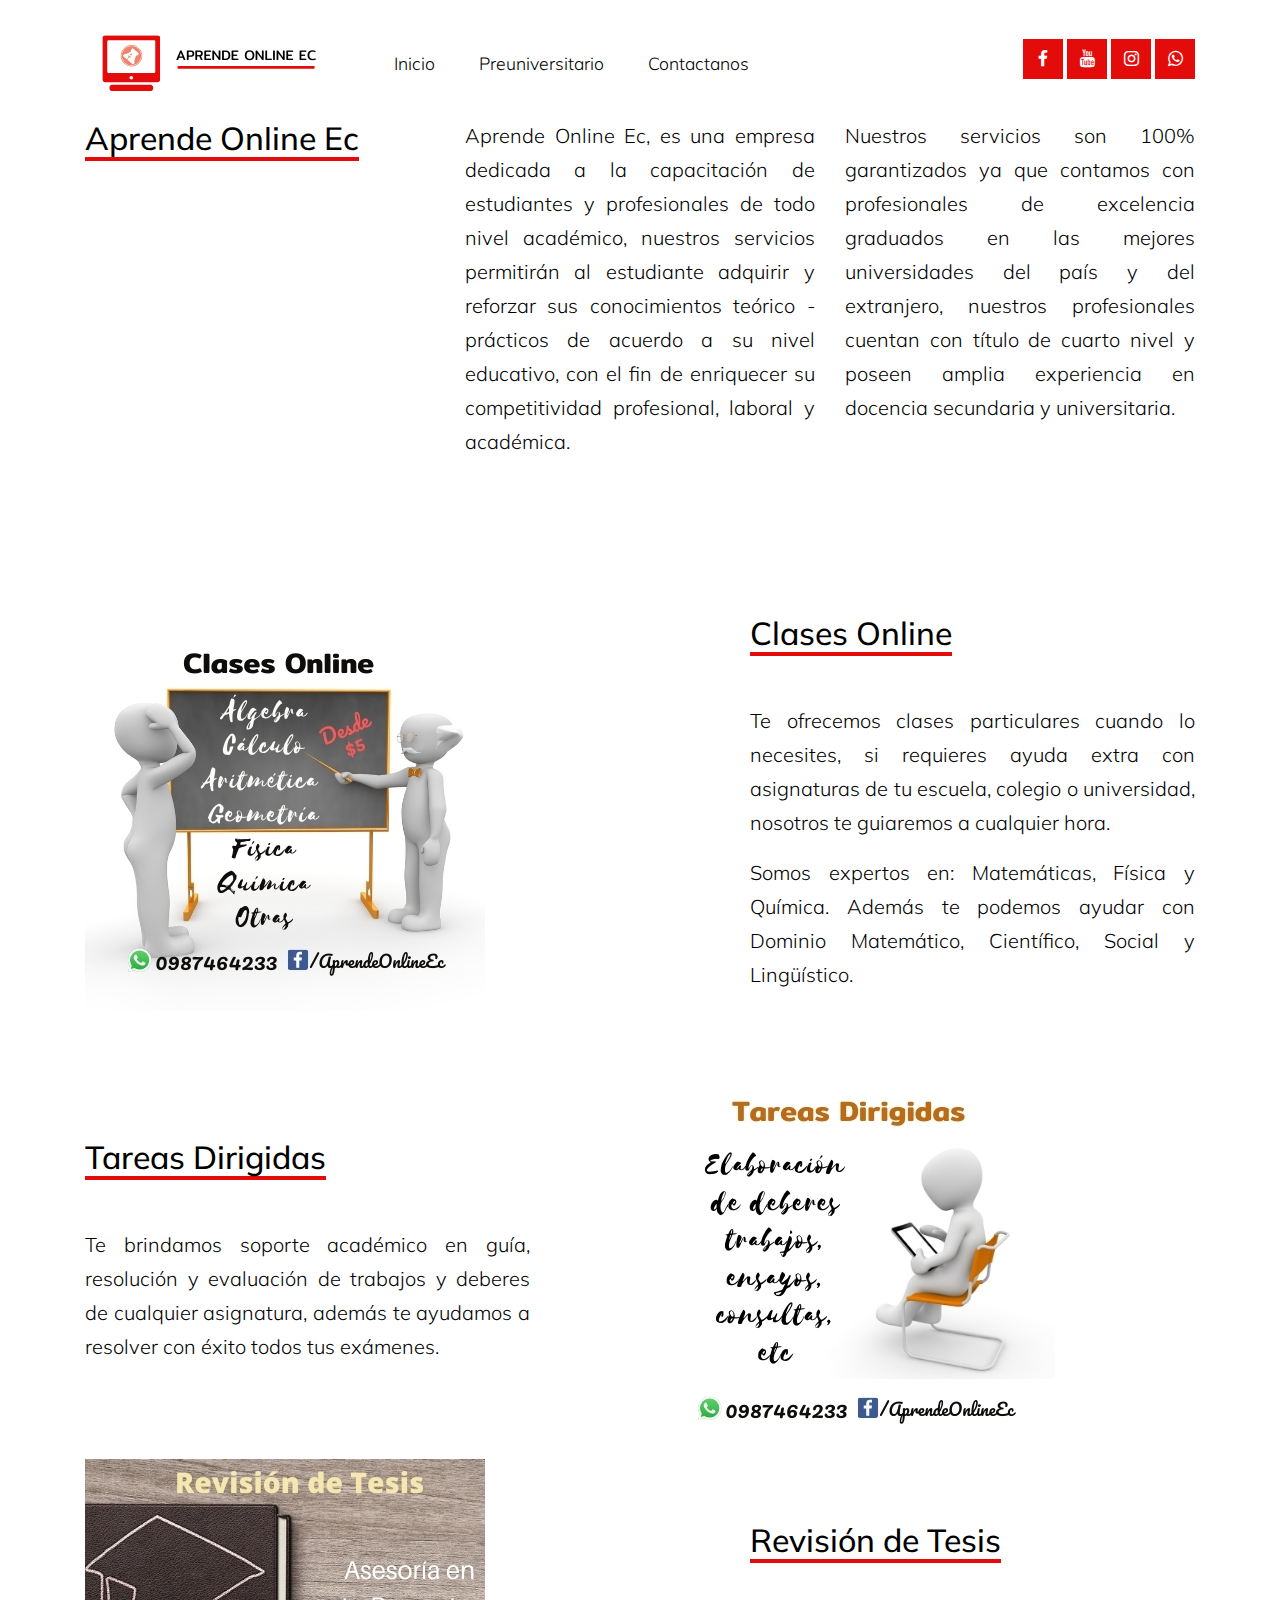
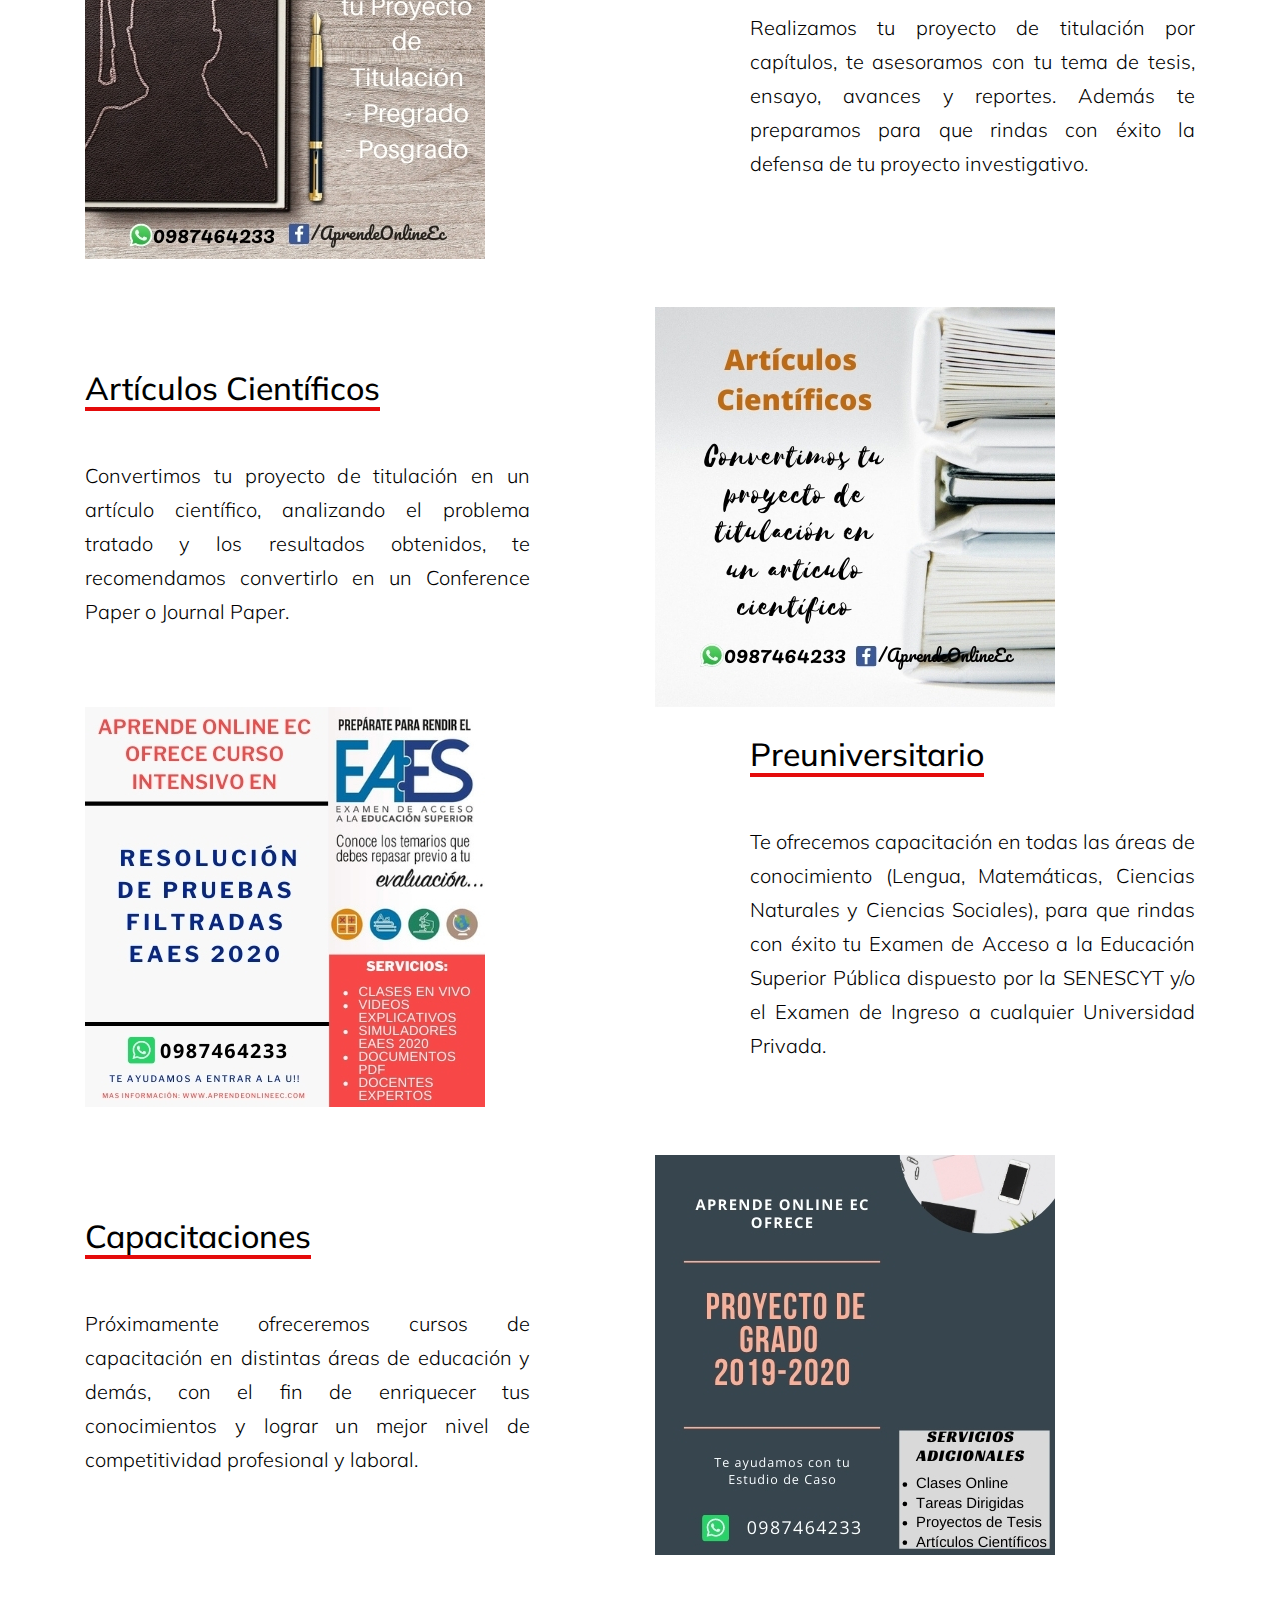
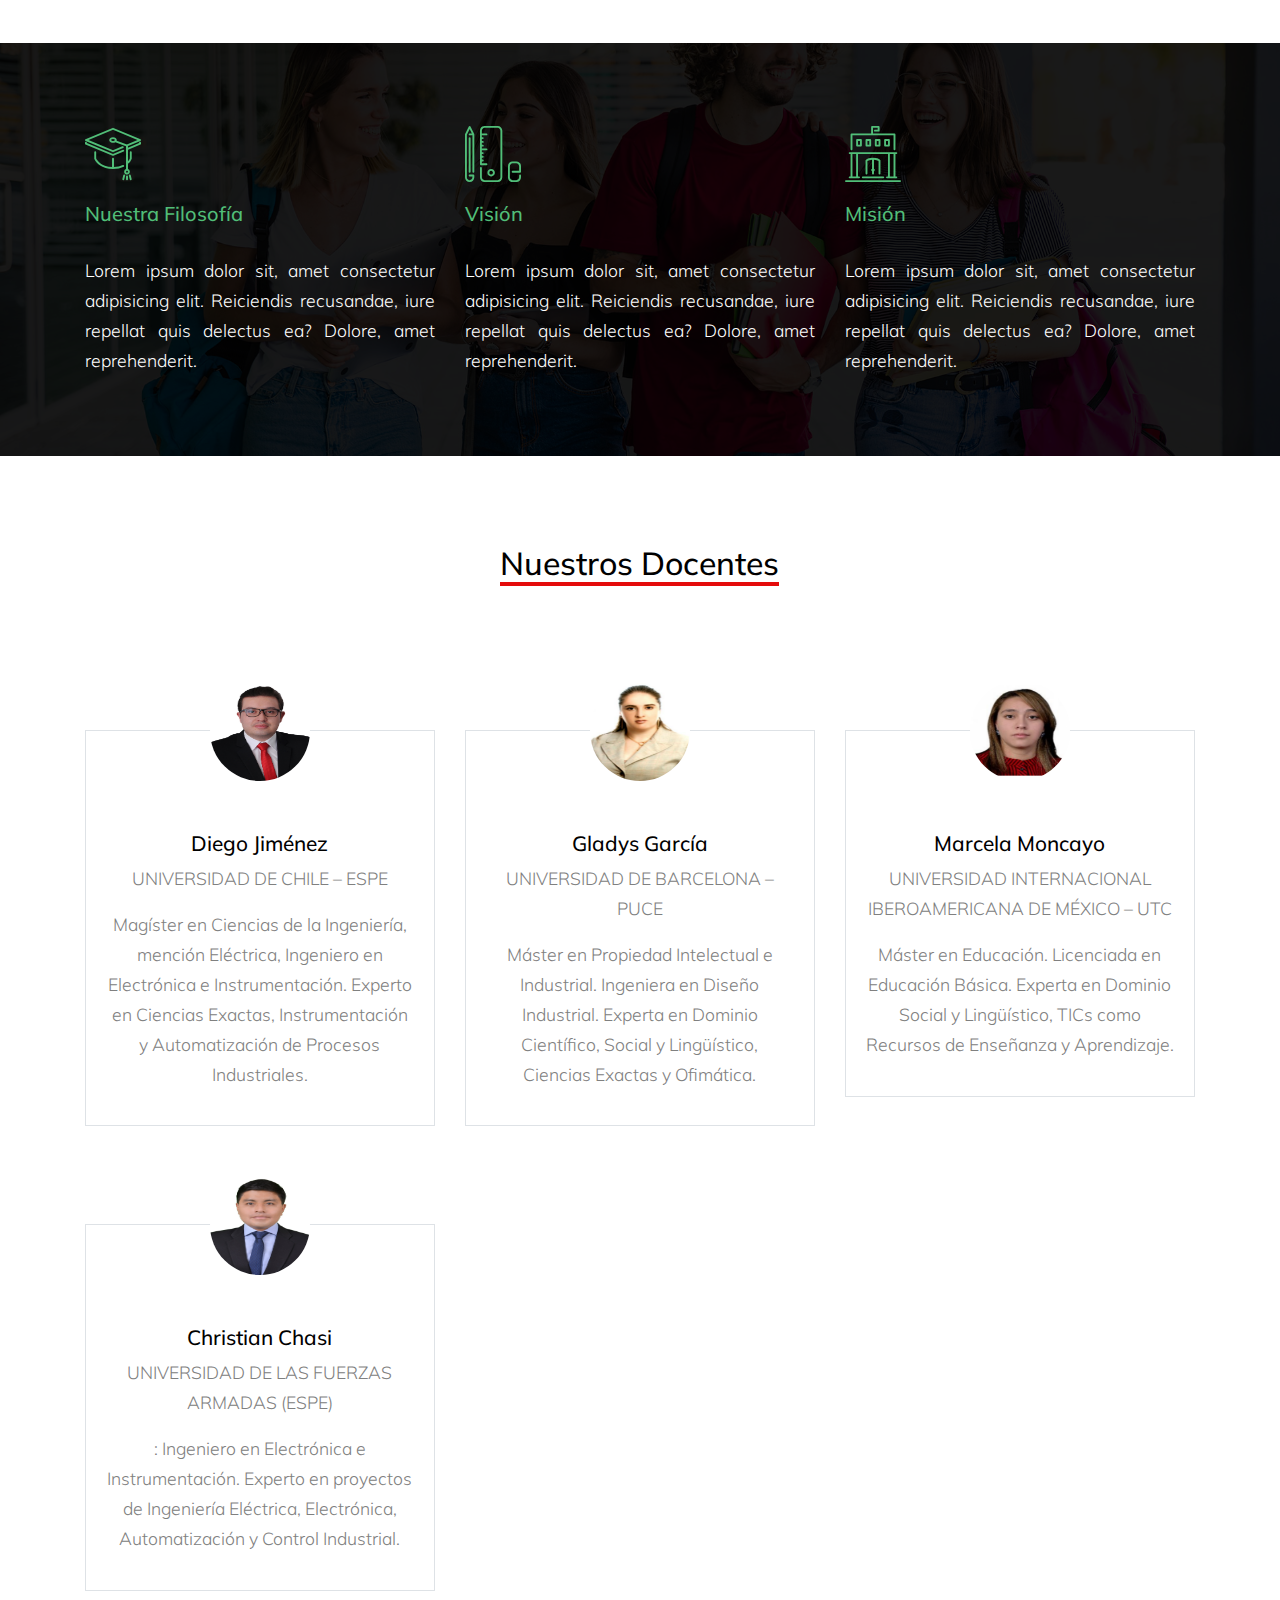
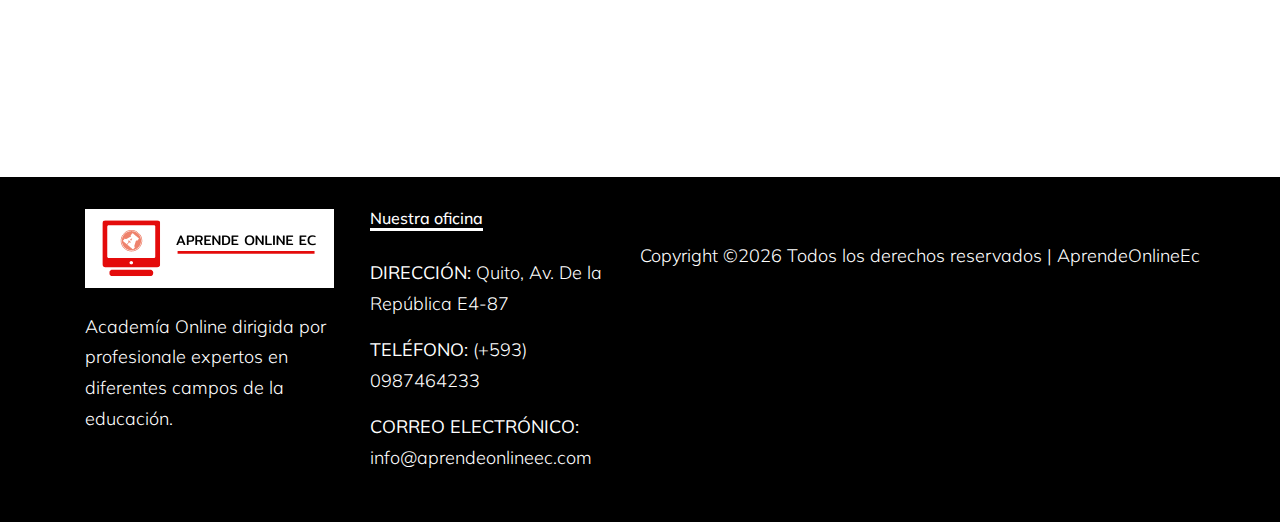
<file: about.html>
<!DOCTYPE html>
<html lang="en">

<head>
  <title>Aprende Online EC - Sobre nosotros </title>
  <meta charset="utf-8">
  <meta name="viewport" content="width=device-width, initial-scale=1, shrink-to-fit=no">


  <link href="https://fonts.googleapis.com/css?family=Muli:300,400,700,900" rel="stylesheet">
  <link rel="stylesheet" href="fonts/icomoon/style.css">
  <link rel="shortcut icon" href="images/favicon.ico" type="image/x-icon">
  <link rel="icon" href="images/favicon.ico" type="image/x-icon">
  <link rel="stylesheet" href="css/bootstrap.min.css">
  <link rel="stylesheet" href="css/jquery-ui.css">
  <link rel="stylesheet" href="css/owl.carousel.min.css">
  <link rel="stylesheet" href="css/owl.theme.default.min.css">
  <link rel="stylesheet" href="css/owl.theme.default.min.css">

  <link rel="stylesheet" href="css/jquery.fancybox.min.css">

  <link rel="stylesheet" href="css/bootstrap-datepicker.css">

  <link rel="stylesheet" href="fonts/flaticon/font/flaticon.css">

  <link rel="stylesheet" href="css/aos.css">
  <link href="css/jquery.mb.YTPlayer.min.css" media="all" rel="stylesheet" type="text/css">

  <link rel="stylesheet" href="css/style.css">



</head>

<body data-spy="scroll" data-target=".site-navbar-target" data-offset="300">

  <div class="site-wrap">

    <header class="site-navbar py-4 js-sticky-header site-navbar-target" role="banner">

      <div class="container">
        <div class="d-flex align-items-center">
          <div class="site-logo">
            <a href="index.html" class="d-block">
              <img src="images/Logo Pagina Web.png" alt="Image" class="img-fluid">
            </a>
          </div>
          <div class="mr-auto">
            <nav class="site-navigation position-relative text-right" role="navigation">
              <ul class="site-menu main-menu js-clone-nav mr-auto d-none d-lg-block">
                <li>
                  <a href="index.html" class="nav-link text-left">Inicio</a>
                </li>
                <li>
                  <a href="courses.html" class="nav-link text-left">Preuniversitario</a>
                </li>
                <li>
                    <a href="contact.html" class="nav-link text-left">Contactanos</a>
                  </li>
              </ul>                                                                                                                                                                                                                                                                                          </ul>
            </nav>

          </div>
          <div class="ml-auto">
            <div class="social-wrap">
              <a href="https://www.facebook.com/aprendeonlineec"><span class="icon-facebook"></span></a>
              <a href="https://www.youtube.com/watch?v=sQkZ7-wdHgQ&list=PLGtrK_xjGs8S7kEYZOUcodccHy1BhG8kZ"><span class="icon-youtube"></span></a>
              <a href="https://www.instagram.com/aprendeonlineec"><span class="icon-instagram"></span></a>
              <a href="https://api.whatsapp.com/send?phone=593987464233"><span class="icon-whatsapp"></span></a>
  
              <a href="#" class="d-inline-block d-lg-none site-menu-toggle js-menu-toggle text-black"><span
                class="icon-menu h3"></span></a>
            </div>
          </div>
         
        </div>
      </div>

    </header>

    

    <div class="custom-breadcrumns border-bottom">
      <div class="container">
        <a href="#">Home</a>
        <span class="mx-3 icon-keyboard_arrow_right"></span>
        <span class="current">About Us</span>
      </div>
    </div>

    <div class="container pt-5 mb-5">
            <div class="row">
              <div class="col-lg-4">
                <h2 class="section-title-underline">
                  <span>Aprende Online Ec</span>
                </h2>
              </div>
              <div class="col-lg-4">
                <p class="about-h1">Aprende Online Ec, es una empresa dedicada a la capacitación de estudiantes y profesionales de todo nivel académico, nuestros servicios permitirán al estudiante adquirir y reforzar sus conocimientos teórico - prácticos de acuerdo a su nivel educativo, con el fin de enriquecer su competitividad profesional, laboral y académica.</p>
              </div>
              <div class="col-lg-4">
                <p class="about-h1">Nuestros servicios son 100% garantizados ya que contamos con profesionales de excelencia graduados en las mejores universidades del país y del extranjero, nuestros profesionales cuentan con título de cuarto nivel y poseen amplia experiencia en docencia secundaria y universitaria.</p>
              </div>
            </div>
          </div>

    <div class="site-section">
        <div class="container">
            <div class="row mb-5">
                <div class="col-lg-6 mb-lg-0 mb-4">
                    <img src="images/clases.jpg" alt="Image" class="img-fluid"> 
                </div>
                <div class="col-lg-5 ml-auto align-self-center">
                    <h2 class="section-title-underline mb-5">
                        <span>Clases Online</span>
                    </h2>
                    <p class="about-h1">Te ofrecemos clases particulares cuando lo necesites, si requieres ayuda extra con asignaturas de tu escuela, colegio o universidad, nosotros te guiaremos a cualquier hora. </p>
                    <p class="about-h1">Somos expertos en: Matemáticas, Física y Química. Además te podemos ayudar con Dominio Matemático, Científico, Social y Lingüístico. </p>
                </div>
            </div>

            <div class="row">
                    <div class="col-lg-6 order-1 order-lg-2 mb-4 mb-lg-0">
                        <img src="images/tareas.jpg" alt="Image" class="img-fluid"> 
                    </div>
                    <div class="col-lg-5 mr-auto align-self-center order-2 order-lg-1">
                        <h2 class="section-title-underline mb-5">
                            <span>Tareas Dirigidas</span>
                        </h2>
                        <p class="about-h1">Te brindamos soporte académico en guía, resolución y evaluación de trabajos y deberes de cualquier asignatura, además te ayudamos a resolver con éxito todos tus exámenes.</p>
                        
                    </div>
                </div>

                <div class="row mb-5">
                  <div class="col-lg-6 mb-lg-0 mb-4">
                      <img src="images/Copia de Revisión de Tesis.jpg" alt="Image" class="img-fluid"> 
                  </div>
                  <div class="col-lg-5 ml-auto align-self-center">
                      <h2 class="section-title-underline mb-5">
                          <span>Revisión de Tesis</span>
                      </h2>
                      <p class="about-h1">Realizamos tu proyecto de titulación por capítulos, te asesoramos con tu tema de tesis, ensayo, avances y reportes. Además te preparamos para que rindas con éxito la defensa de tu proyecto investigativo. </p>
                      
                  </div>
              </div>

              <div class="row">
                <div class="col-lg-6 order-1 order-lg-2 mb-4 mb-lg-0">
                    <img src="images/articulos.jpg" alt="Image" class="img-fluid"> 
                </div>
                <div class="col-lg-5 mr-auto align-self-center order-2 order-lg-1">
                    <h2 class="section-title-underline mb-5">
                        <span>Artículos Científicos</span>
                    </h2>
                    <p class="about-h1">Convertimos tu proyecto de titulación en un artículo científico, analizando el problema tratado y los resultados obtenidos, te recomendamos convertirlo en un Conference Paper o Journal Paper.</p>
                    
                </div>
            </div>

            <div class="row mb-5">
              <div class="col-lg-6 mb-lg-0 mb-4">
                  <img src="images/Copia de Imagen para Redes Sociales Día del Hermano Coral con Foto.jpg" alt="Image" class="img-fluid"> 
              </div>
              <div class="col-lg-5 ml-auto align-self-center">
                  <h2 class="section-title-underline mb-5">
                      <span>Preuniversitario</span>
                  </h2>
                  <p class="about-h1">Te ofrecemos capacitación en todas las áreas de conocimiento (Lengua, Matemáticas, Ciencias Naturales y Ciencias Sociales), para que rindas con éxito tu Examen de Acceso a la Educación Superior Pública dispuesto por la SENESCYT y/o el Examen de Ingreso a cualquier Universidad Privada. </p>
                  
              </div>
          </div>

          <div class="row">
            <div class="col-lg-6 order-1 order-lg-2 mb-4 mb-lg-0">
                <img src="images/Ultimo.jpg" alt="Image" class="img-fluid"> 
            </div>
            <div class="col-lg-5 mr-auto align-self-center order-2 order-lg-1">
                <h2 class="section-title-underline mb-5">
                    <span>Capacitaciones</span>
                </h2>
                <p class="about-h1">Próximamente ofreceremos cursos de capacitación en distintas áreas de educación y demás, con el fin de enriquecer tus conocimientos y lograr un mejor nivel de competitividad profesional y laboral.</p>
                
            </div>
        </div>



        </div>
    </div>

    <div class="section-bg style-1" style="background-image: url('images/hero_1.jpg');">
        <div class="container">
          <div class="row">
            <div class="col-lg-4 col-md-6 mb-5 mb-lg-0">
              <span class="icon flaticon-mortarboard"></span>
              <h3>Nuestra Filosofía</h3>
              <p>Lorem ipsum dolor sit, amet consectetur adipisicing elit. Reiciendis recusandae, iure repellat quis delectus ea? Dolore, amet reprehenderit.</p>
            </div>
            <div class="col-lg-4 col-md-6 mb-5 mb-lg-0">
              <span class="icon flaticon-school-material"></span>
              <h3>Visión</h3>
              <p>Lorem ipsum dolor sit, amet consectetur adipisicing elit. Reiciendis recusandae, iure repellat quis delectus ea?
                Dolore, amet reprehenderit.</p>
            </div>
            <div class="col-lg-4 col-md-6 mb-5 mb-lg-0">
              <span class="icon flaticon-library"></span>
              <h3>Misión</h3>
              <p>Lorem ipsum dolor sit, amet consectetur adipisicing elit. Reiciendis recusandae, iure repellat quis delectus ea?
                Dolore, amet reprehenderit.</p>
            </div>
          </div>
        </div>
      </div>
      

    <div class="site-section">
      <div class="container">
        <div class="row mb-5 justify-content-center text-center">
          <div class="col-lg-4 mb-5">
            <h2 class="section-title-underline mb-5">
              <span>Nuestros Docentes</span>
            </h2>
          </div>
        </div>
        <div class="row">
          <div class="col-lg-4 col-md-6 mb-5 mb-lg-5">

            <div class="feature-1 border person text-center">
                <img src="images/Diego.jpg" alt="Image" class="img-fluid">
              <div class="feature-1-content">
                <h2>Diego Jiménez</h2>
                <span class="position mb-3 d-block">UNIVERSIDAD DE CHILE – ESPE</span>    
                <p>Magíster en Ciencias de la Ingeniería, mención Eléctrica, Ingeniero en Electrónica e Instrumentación. Experto en Ciencias Exactas, Instrumentación y Automatización de Procesos Industriales.</p>
              </div>
            </div>
          </div>
          <div class="col-lg-4 col-md-6 mb-5 mb-lg-5">
            <div class="feature-1 border person text-center">
                <img src="images/Galy.png" alt="Image" class="img-fluid">
              <div class="feature-1-content">
                <h2>Gladys García</h2>
                <span class="position mb-3 d-block">UNIVERSIDAD DE BARCELONA – PUCE</span>    
                <p>Máster en Propiedad Intelectual e Industrial. Ingeniera en Diseño Industrial. Experta en Dominio Científico, Social y Lingüístico, Ciencias Exactas y Ofimática. </p>
              </div>
            </div>
          </div>
          <div class="col-lg-4 col-md-6 mb-5 mb-lg-5">
            <div class="feature-1 border person text-center">
                <img src="images/Diseño sin título.png" alt="Image" class="img-fluid">
              <div class="feature-1-content">
                <h2>Marcela Moncayo</h2>
                <span class="position mb-3 d-block">UNIVERSIDAD INTERNACIONAL IBEROAMERICANA DE MÉXICO – UTC</span>    
                <p>Máster en Educación. Licenciada en Educación Básica. Experta en Dominio Social y Lingüístico, TICs como Recursos de Enseñanza y Aprendizaje.</p>
              </div>
            </div>
          </div>

    
          <div class="col-lg-4 col-md-6 mb-5 mb-lg-5">
            <div class="feature-1 border person text-center">
                <img src="images/WhatsApp Image 2020-10-13 at 12.11.27.jpeg" alt="Image" class="img-fluid">
              <div class="feature-1-content">
                <h2>Christian Chasi</h2>
                <span class="position mb-3 d-block">UNIVERSIDAD DE LAS FUERZAS ARMADAS (ESPE)</span>    
                <p>: Ingeniero en Electrónica e Instrumentación. Experto en proyectos de Ingeniería Eléctrica, Electrónica, Automatización y Control Industrial.</p>
              </div>
            </div>
          </div>
        </div>
      </div>
    </div>
    


    <div class="footer">
      <div class="container">
        
        <div class="row">
          <div class="col-lg-3">
            <p class="mb-4"><img src="images/Logo Pagina Web.png" alt="Okodemy logo" title="Okodemy" class="img-fluid"></p>
            <p>Academía Online dirigida por profesionale expertos en diferentes campos de la educación.</p> 
          </div>
          <div class="col-lg-3">
            <h3 class="footer-heading"><span>Nuestra oficina</span></h3>
            <ul class="list-unstyled">
                <p><strong>DIRECCIÓN:</strong> Quito, Av. De la República E4-87</p>
                <p><strong>TELÉFONO: </strong> (+593) 0987464233</p>
                <p><strong>CORREO ELECTRÓNICO:  </strong> info@aprendeonlineec.com</p>
            </ul>
          </div>
          <!--
          <div class="col-lg-3">
              <h3 class="footer-heading"><span>Our Courses</span></h3>
              <ul class="list-unstyled">
                  <li><a href="#">Math</a></li>
                  <li><a href="#">Science &amp; Engineering</a></li>
                  <li><a href="#">Arts &amp; Humanities</a></li>
                  <li><a href="#">Economics &amp; Finance</a></li>
                  <li><a href="#">Business Administration</a></li>
                  <li><a href="#">Computer Science</a></li>
              </ul>
          </div>
          <div class="col-lg-3">
              <h3 class="footer-heading"><span>Contact</span></h3>
              <ul class="list-unstyled">
                  <li><a href="#">Help Center</a></li>
                  <li><a href="#">Support Community</a></li>
                  <li><a href="#">Press</a></li>
                  <li><a href="#">Share Your Story</a></li>
                  <li><a href="#">Our Supporters</a></li>
              </ul>
          </div>
        </div>
        -->
        <div class="row">
          <div class="col-12">
            <div class="copyright">
                <p>
                    <!-- Link back to Colorlib can't be removed. Template is licensed under CC BY 3.0. -->
                    Copyright &copy;<script>document.write(new Date().getFullYear());</script> Todos los derechos reservados | AprendeOnlineEc </a>
                    <!-- Link back to Colorlib can't be removed. Template is licensed under CC BY 3.0. -->
                    </p>
            </div>
          </div>
        </div>
      </div>
    </div>
    

  </div>
  <!-- .site-wrap -->

  <!-- loader -->
  <div id="loader" class="show fullscreen"><svg class="circular" width="48px" height="48px"><circle class="path-bg" cx="24" cy="24" r="22" fill="none" stroke-width="4" stroke="#eeeeee"/><circle class="path" cx="24" cy="24" r="22" fill="none" stroke-width="4" stroke-miterlimit="10" stroke="#51be78"/></svg></div>

  <script src="js/jquery-3.3.1.min.js"></script>
  <script src="js/jquery-migrate-3.0.1.min.js"></script>
  <script src="js/jquery-ui.js"></script>
  <script src="js/popper.min.js"></script>
  <script src="js/bootstrap.min.js"></script>
  <script src="js/owl.carousel.min.js"></script>
  <script src="js/jquery.stellar.min.js"></script>
  <script src="js/jquery.countdown.min.js"></script>
  <script src="js/bootstrap-datepicker.min.js"></script>
  <script src="js/jquery.easing.1.3.js"></script>
  <script src="js/aos.js"></script>
  <script src="js/jquery.fancybox.min.js"></script>
  <script src="js/jquery.sticky.js"></script>
  <script src="js/jquery.mb.YTPlayer.min.js"></script>




  <script src="js/main.js"></script>

</body>

</html>
</file>
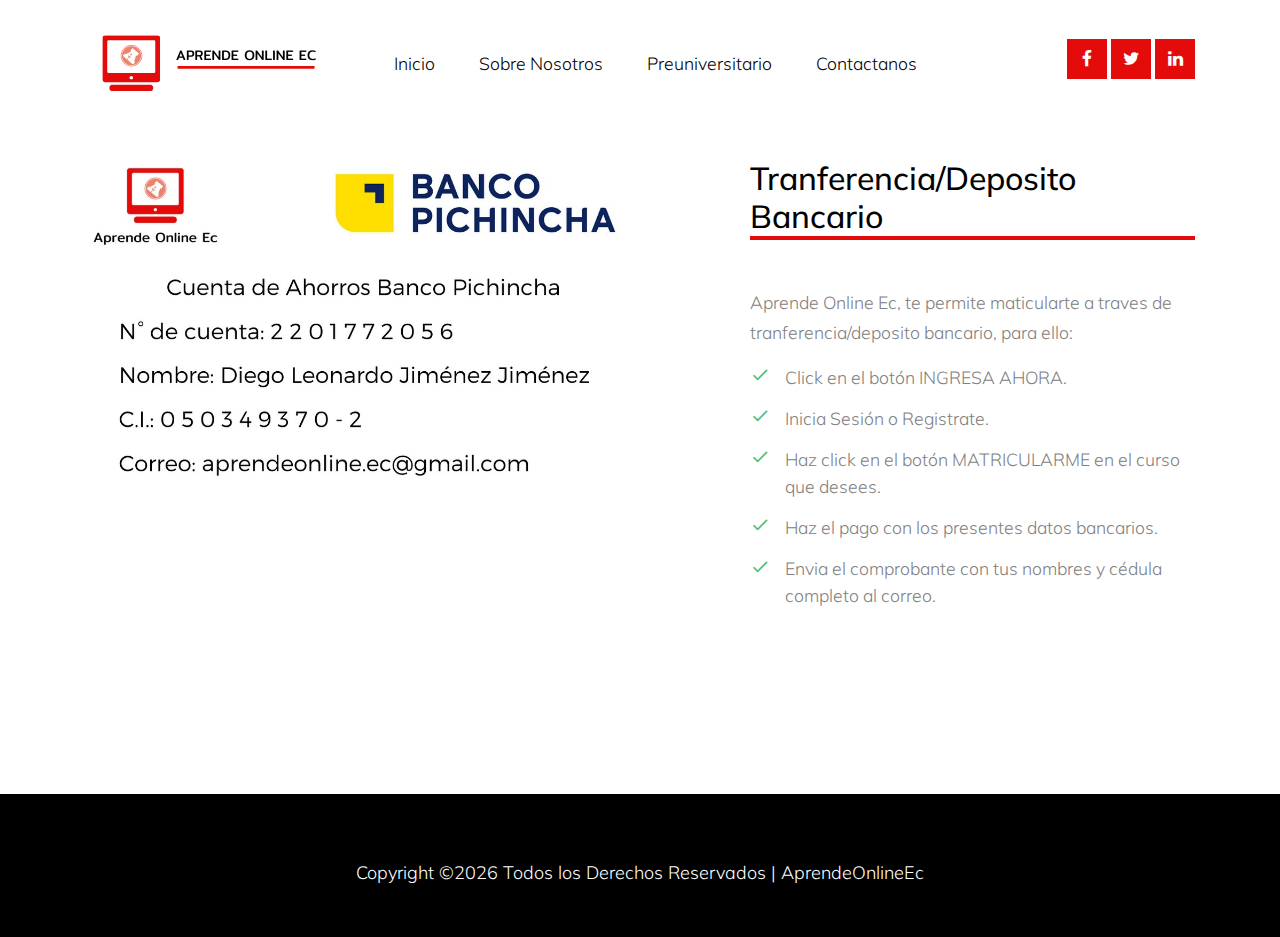
<file: admissions.html>
<!DOCTYPE html>
<html lang="en">

<head>
  <title>Academics &mdash; Website by Colorlib</title>
  <meta charset="utf-8">
  <meta name="viewport" content="width=device-width, initial-scale=1, shrink-to-fit=no">


  <link href="https://fonts.googleapis.com/css?family=Muli:300,400,700,900" rel="stylesheet">
  <link rel="stylesheet" href="fonts/icomoon/style.css">

  <link rel="stylesheet" href="css/bootstrap.min.css">
  <link rel="stylesheet" href="css/jquery-ui.css">
  <link rel="stylesheet" href="css/owl.carousel.min.css">
  <link rel="stylesheet" href="css/owl.theme.default.min.css">
  <link rel="stylesheet" href="css/owl.theme.default.min.css">

  <link rel="stylesheet" href="css/jquery.fancybox.min.css">

  <link rel="stylesheet" href="css/bootstrap-datepicker.css">

  <link rel="stylesheet" href="fonts/flaticon/font/flaticon.css">

  <link rel="stylesheet" href="css/aos.css">
  <link href="css/jquery.mb.YTPlayer.min.css" media="all" rel="stylesheet" type="text/css">

  <link rel="stylesheet" href="css/style.css">



</head>

<body data-spy="scroll" data-target=".site-navbar-target" data-offset="300">

  <div class="site-wrap">

    <div class="site-mobile-menu site-navbar-target">
      <div class="site-mobile-menu-header">
        <div class="site-mobile-menu-close mt-3">
          <span class="icon-close2 js-menu-toggle"></span>
        </div>
      </div>
      <div class="site-mobile-menu-body"></div>
    </div>

    <header class="site-navbar py-4 js-sticky-header site-navbar-target" role="banner">

      <div class="container">
        <div class="d-flex align-items-center">
          <div class="site-logo">
            <a href="index.html" class="d-block">
              <img src="images/Logo Pagina Web.png" alt="Image" class="img-fluid">
            </a>
          </div>
          <div class="mr-auto">
            <nav class="site-navigation position-relative text-right" role="navigation">
              <ul class="site-menu main-menu js-clone-nav mr-auto d-none d-lg-block">
                <li>
                  <a href="index.html" class="nav-link text-left">Inicio</a>
                </li>
                <li>
                  <a href="about.html" class="nav-link text-left">Sobre Nosotros</a>
                </li>
                <li>
                  <a href="courses.html" class="nav-link text-left">Preuniversitario</a>
                </li>
                <li>
                    <a href="contact.html" class="nav-link text-left">Contactanos</a>
                  </li>
              </ul>                                                                                                                                                                                                                                                                                          </ul>
            </nav>

          </div>
          <div class="ml-auto">
            <div class="social-wrap">
              <a href="#"><span class="icon-facebook"></span></a>
              <a href="#"><span class="icon-twitter"></span></a>
              <a href="#"><span class="icon-linkedin"></span></a>

              <a href="#" class="d-inline-block d-lg-none site-menu-toggle js-menu-toggle text-black"><span
                class="icon-menu h3"></span></a>
            </div>
          </div>
         
        </div>
      </div>

    </header>

    

    <div class="custom-breadcrumns border-bottom">
      <div class="container">
        <a href="index.html">Home</a>
        <span class="mx-3 icon-keyboard_arrow_right"></span>
        <span class="current">Admission</span>
      </div>
    </div>

    <div class="site-section">
        <div class="container">
            <div class="row mb-5">
                <div class="col-lg-6 mb-lg-0 mb-4">
                    <img src="images/WhatsApp Image 2020-10-13 at 12.05.57.jpeg" alt="Image" class="img-fluid"> 
                </div>
                <div class="col-lg-5 ml-auto align-self-center">
                    <h2 class="section-title-underline mb-5">
                        <span>Tranferencia/Deposito Bancario</span>
                    </h2>
                    <p>Aprende Online Ec, te permite maticularte a traves de tranferencia/deposito bancario, para ello:</p>
                   

                    <ol class="ul-check primary list-unstyled">
                        <li>Click en el botón INGRESA AHORA.</li>
                        <li>Inicia Sesión o Registrate.</li>
                        <li>Haz click en el botón MATRICULARME en el curso que desees.</li>
                        <li>Haz el pago con los presentes datos bancarios.</li>
                        <li>Envia el comprobante con tus nombres y cédula completo al correo. </li>
                    </ol>

                </div>
            </div>
        </div>
    </div>
      

    <div class="footer">
      <div class="container">
        <!--
        <div class="row">
          <div class="col-lg-3">
            <p class="mb-4"><img src="images/logo.png" alt="Image" class="img-fluid"></p>
            <p>Lorem ipsum dolor sit amet consectetur adipisicing elit. Beatae nemo minima qui dolor, iusto iure.</p>  
            <p><a href="#">Learn More</a></p>
          </div>
          <div class="col-lg-3">
            <h3 class="footer-heading"><span>Our Campus</span></h3>
            <ul class="list-unstyled">
                <li><a href="#">Acedemic</a></li>
                <li><a href="#">News</a></li>
                <li><a href="#">Our Interns</a></li>
                <li><a href="#">Our Leadership</a></li>
                <li><a href="#">Careers</a></li>
                <li><a href="#">Human Resources</a></li>
            </ul>
          </div>
          <div class="col-lg-3">
              <h3 class="footer-heading"><span>Our Courses</span></h3>
              <ul class="list-unstyled">
                  <li><a href="#">Math</a></li>
                  <li><a href="#">Science &amp; Engineering</a></li>
                  <li><a href="#">Arts &amp; Humanities</a></li>
                  <li><a href="#">Economics &amp; Finance</a></li>
                  <li><a href="#">Business Administration</a></li>
                  <li><a href="#">Computer Science</a></li>
              </ul>
          </div>
          <div class="col-lg-3">
              <h3 class="footer-heading"><span>Contact</span></h3>
              <ul class="list-unstyled">
                  <li><a href="#">Help Center</a></li>
                  <li><a href="#">Support Community</a></li>
                  <li><a href="#">Press</a></li>
                  <li><a href="#">Share Your Story</a></li>
                  <li><a href="#">Our Supporters</a></li>
              </ul>
          </div>
        </div>
-->
        <div class="row">
          <div class="col-12">
            <div class="copyright">
                <p>
                    <!-- Link back to Colorlib can't be removed. Template is licensed under CC BY 3.0. -->
                    Copyright &copy;<script>document.write(new Date().getFullYear());</script> Todos los Derechos Reservados | AprendeOnlineEc </a>
                    <!-- Link back to Colorlib can't be removed. Template is licensed under CC BY 3.0. -->
                    </p>
            </div>
          </div>
        </div>
      </div>
    </div>
    

  </div>
  <!-- .site-wrap -->

  <!-- loader -->
  <div id="loader" class="show fullscreen"><svg class="circular" width="48px" height="48px"><circle class="path-bg" cx="24" cy="24" r="22" fill="none" stroke-width="4" stroke="#eeeeee"/><circle class="path" cx="24" cy="24" r="22" fill="none" stroke-width="4" stroke-miterlimit="10" stroke="#51be78"/></svg></div>

  <script src="js/jquery-3.3.1.min.js"></script>
  <script src="js/jquery-migrate-3.0.1.min.js"></script>
  <script src="js/jquery-ui.js"></script>
  <script src="js/popper.min.js"></script>
  <script src="js/bootstrap.min.js"></script>
  <script src="js/owl.carousel.min.js"></script>
  <script src="js/jquery.stellar.min.js"></script>
  <script src="js/jquery.countdown.min.js"></script>
  <script src="js/bootstrap-datepicker.min.js"></script>
  <script src="js/jquery.easing.1.3.js"></script>
  <script src="js/aos.js"></script>
  <script src="js/jquery.fancybox.min.js"></script>
  <script src="js/jquery.sticky.js"></script>
  <script src="js/jquery.mb.YTPlayer.min.js"></script>




  <script src="js/main.js"></script>

</body>

</html>
</file>
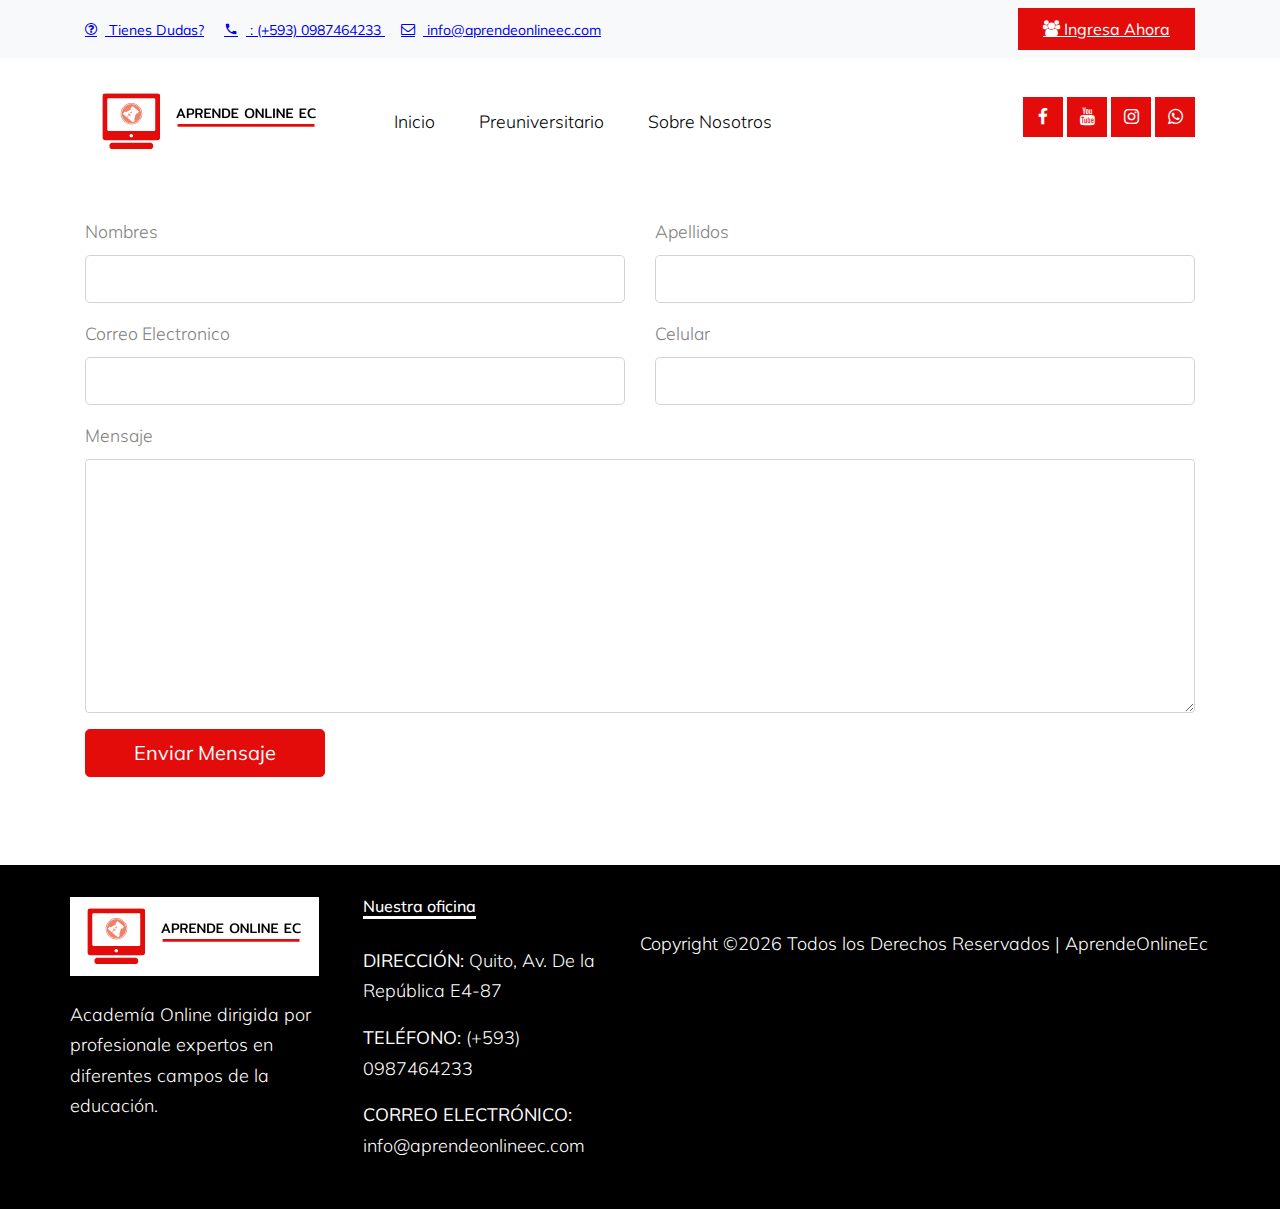
<file: contact.html>
<!DOCTYPE html>
<html lang="en">

<head>
  <title>Aprende Online EC &mdash;Contactanos </title>
  <meta charset="utf-8">
  <meta name="viewport" content="width=device-width, initial-scale=1, shrink-to-fit=no">


  <link href="https://fonts.googleapis.com/css?family=Muli:300,400,700,900" rel="stylesheet">
  <link rel="stylesheet" href="fonts/icomoon/style.css">
  <link  rel="icon"   href="images/Logo Final.ico" type="image/png" />
  <link rel="stylesheet" href="css/bootstrap.min.css">
  <link rel="stylesheet" href="css/jquery-ui.css">
  <link rel="stylesheet" href="css/owl.carousel.min.css">
  <link rel="stylesheet" href="css/owl.theme.default.min.css">
  <link rel="stylesheet" href="css/owl.theme.default.min.css">

  <link rel="stylesheet" href="css/jquery.fancybox.min.css">

  <link rel="stylesheet" href="css/bootstrap-datepicker.css">

  <link rel="stylesheet" href="fonts/flaticon/font/flaticon.css">

  <link rel="stylesheet" href="css/aos.css">
  <link href="css/jquery.mb.YTPlayer.min.css" media="all" rel="stylesheet" type="text/css">

  <link rel="stylesheet" href="css/style.css">



</head>

<body data-spy="scroll" data-target=".site-navbar-target" data-offset="300">

  <div class="site-wrap">

    <div class="site-mobile-menu site-navbar-target">
      <div class="site-mobile-menu-header">
        <div class="site-mobile-menu-close mt-3">
          <span class="icon-close2 js-menu-toggle"></span>
        </div>
      </div>
      <div class="site-mobile-menu-body"></div>
    </div>


    <div class="py-2 bg-light">
      <div class="container">
        <div class="row align-items-center">
          <div class="col-lg-9 d-none d-lg-block">
            <a href="#" class="small mr-3"><span class="icon-question-circle-o mr-2"></span> Tienes Dudas?</a> 
            <a href="#" class="small mr-3"><span class="icon-phone2 mr-2"></span> : (+593) 0987464233 </a> 
            <a href="#" class="small mr-3"><span class="icon-envelope-o mr-2"></span> info@aprendeonlineec.com</a> 
          </div>
          <div class="col-lg-3 text-right">
            <a href="https://aula.aprendeonlineec.com/login/" class="small btn btn-primary px-4 py-2 rounded-0"><span class="icon-users"></span> Ingresa Ahora</a>
          </div>
        </div>
      </div>
    </div>
    <header class="site-navbar py-4 js-sticky-header site-navbar-target" role="banner">

      <div class="container">
        <div class="d-flex align-items-center">
          <div class="site-logo">
            <a href="index.html" class="d-block">
              <img src="images/Logo Pagina Web.png" alt="Image" class="img-fluid">
            </a>
          </div>
          <div class="mr-auto">
            <nav class="site-navigation position-relative text-right" role="navigation">
              <ul class="site-menu main-menu js-clone-nav mr-auto d-none d-lg-block">
                <li>
                  <a href="index.html" class="nav-link text-left">Inicio</a>
                </li>
                <li>
                  <a href="courses.html" class="nav-link text-left">Preuniversitario</a>
                </li>
                <li>
                  <a href="about.html" class="nav-link text-left">Sobre Nosotros</a>
                </li>
                
              </ul>                                                                                                                                                                                                                                                                                          </ul>
            </nav>

          </div>
          <div class="ml-auto">
            <div class="social-wrap">
              <a href="https://www.facebook.com/aprendeonlineec"><span class="icon-facebook"></span></a>
              <a href="https://www.youtube.com/watch?v=sQkZ7-wdHgQ&list=PLGtrK_xjGs8S7kEYZOUcodccHy1BhG8kZ"><span class="icon-youtube"></span></a>
              <a href="https://www.instagram.com/aprendeonlineec"><span class="icon-instagram"></span></a>
              <a href="https://api.whatsapp.com/send?phone=593987464233"><span class="icon-whatsapp"></span></a>
  
              <a href="#" class="d-inline-block d-lg-none site-menu-toggle js-menu-toggle text-black"><span
                class="icon-menu h3"></span></a>
            </div>
          </div>
         
        </div>
      </div>

    </header>

    

    <div class="custom-breadcrumns border-bottom">
      <div class="container">
        <a href="index.html">Home</a>
        <span class="mx-3 icon-keyboard_arrow_right"></span>
        <span class="current">Contact</span>
      </div>
    </div>

    <div class="site-section">
        <div class="container">
            <div class="row">
                <div class="col-md-6 form-group">
                    <label for="fname">Nombres</label>
                    <input type="text" id="fname" class="form-control form-control-lg">
                </div>
                <div class="col-md-6 form-group">
                    <label for="lname">Apellidos</label>
                    <input type="text" id="lname" class="form-control form-control-lg">
                </div>
            </div>
            <div class="row">
                <div class="col-md-6 form-group">
                    <label for="eaddress">Correo Electronico</label>
                    <input type="text" id="eaddress" class="form-control form-control-lg">
                </div>
                <div class="col-md-6 form-group">
                    <label for="tel">Celular</label>
                    <input type="text" id="tel" class="form-control form-control-lg">
                </div>
            </div>
            <div class="row">
                <div class="col-md-12 form-group">
                    <label for="message">Mensaje</label>
                    <textarea name="" id="message" cols="30" rows="10" class="form-control"></textarea>
                </div>
            </div>

            <div class="row">
                <div class="col-12">
                    <input type="submit" value="Enviar Mensaje" class="btn btn-primary btn-lg px-5">
                </div>
            </div>
        </div>
    </div>

      

    <div class="footer">
      <div class="container">
        
        <div class="row">
          <div class="row">
            <div class="col-lg-3">
              <p class="mb-4"><img src="images/Logo Pagina Web.png" alt="Okodemy logo" title="Okodemy" class="img-fluid"></p>
              <p>Academía Online dirigida por profesionale expertos en diferentes campos de la educación.</p> 
            </div>
            <div class="col-lg-3">
              <h3 class="footer-heading"><span>Nuestra oficina</span></h3>
              <ul class="list-unstyled">
                  <p><strong>DIRECCIÓN:</strong> Quito, Av. De la República E4-87</p>
                  <p><strong>TELÉFONO: </strong> (+593) 0987464233</p>
                  <p><strong>CORREO ELECTRÓNICO:  </strong> info@aprendeonlineec.com</p>
              </ul>
            </div>
          <!--
          <div class="col-lg-3">
              <h3 class="footer-heading"><span>Our Courses</span></h3>
              <ul class="list-unstyled">
                  <li><a href="#">Math</a></li>
                  <li><a href="#">Science &amp; Engineering</a></li>
                  <li><a href="#">Arts &amp; Humanities</a></li>
                  <li><a href="#">Economics &amp; Finance</a></li>
                  <li><a href="#">Business Administration</a></li>
                  <li><a href="#">Computer Science</a></li>
              </ul>
          </div>
          <div class="col-lg-3">
              <h3 class="footer-heading"><span>Contact</span></h3>
              <ul class="list-unstyled">
                  <li><a href="#">Help Center</a></li>
                  <li><a href="#">Support Community</a></li>
                  <li><a href="#">Press</a></li>
                  <li><a href="#">Share Your Story</a></li>
                  <li><a href="#">Our Supporters</a></li>
              </ul>
          </div>
        </div>
-->
        <div class="row">
          <div class="col-12">
            <div class="copyright">
                <p>
                    <!-- Link back to Colorlib can't be removed. Template is licensed under CC BY 3.0. -->
                    Copyright &copy;<script>document.write(new Date().getFullYear());</script> Todos los Derechos Reservados | AprendeOnlineEc </a>
                    <!-- Link back to Colorlib can't be removed. Template is licensed under CC BY 3.0. -->
                    </p>
            </div>
          </div>
        </div>
      </div>
    </div>
    

  </div>
  <!-- .site-wrap -->

  <!-- loader -->
  <div id="loader" class="show fullscreen"><svg class="circular" width="48px" height="48px"><circle class="path-bg" cx="24" cy="24" r="22" fill="none" stroke-width="4" stroke="#eeeeee"/><circle class="path" cx="24" cy="24" r="22" fill="none" stroke-width="4" stroke-miterlimit="10" stroke="#51be78"/></svg></div>

  <script src="js/jquery-3.3.1.min.js"></script>
  <script src="js/jquery-migrate-3.0.1.min.js"></script>
  <script src="js/jquery-ui.js"></script>
  <script src="js/popper.min.js"></script>
  <script src="js/bootstrap.min.js"></script>
  <script src="js/owl.carousel.min.js"></script>
  <script src="js/jquery.stellar.min.js"></script>
  <script src="js/jquery.countdown.min.js"></script>
  <script src="js/bootstrap-datepicker.min.js"></script>
  <script src="js/jquery.easing.1.3.js"></script>
  <script src="js/aos.js"></script>
  <script src="js/jquery.fancybox.min.js"></script>
  <script src="js/jquery.sticky.js"></script>
  <script src="js/jquery.mb.YTPlayer.min.js"></script>




  <script src="js/main.js"></script>

</body>

</html>
</file>
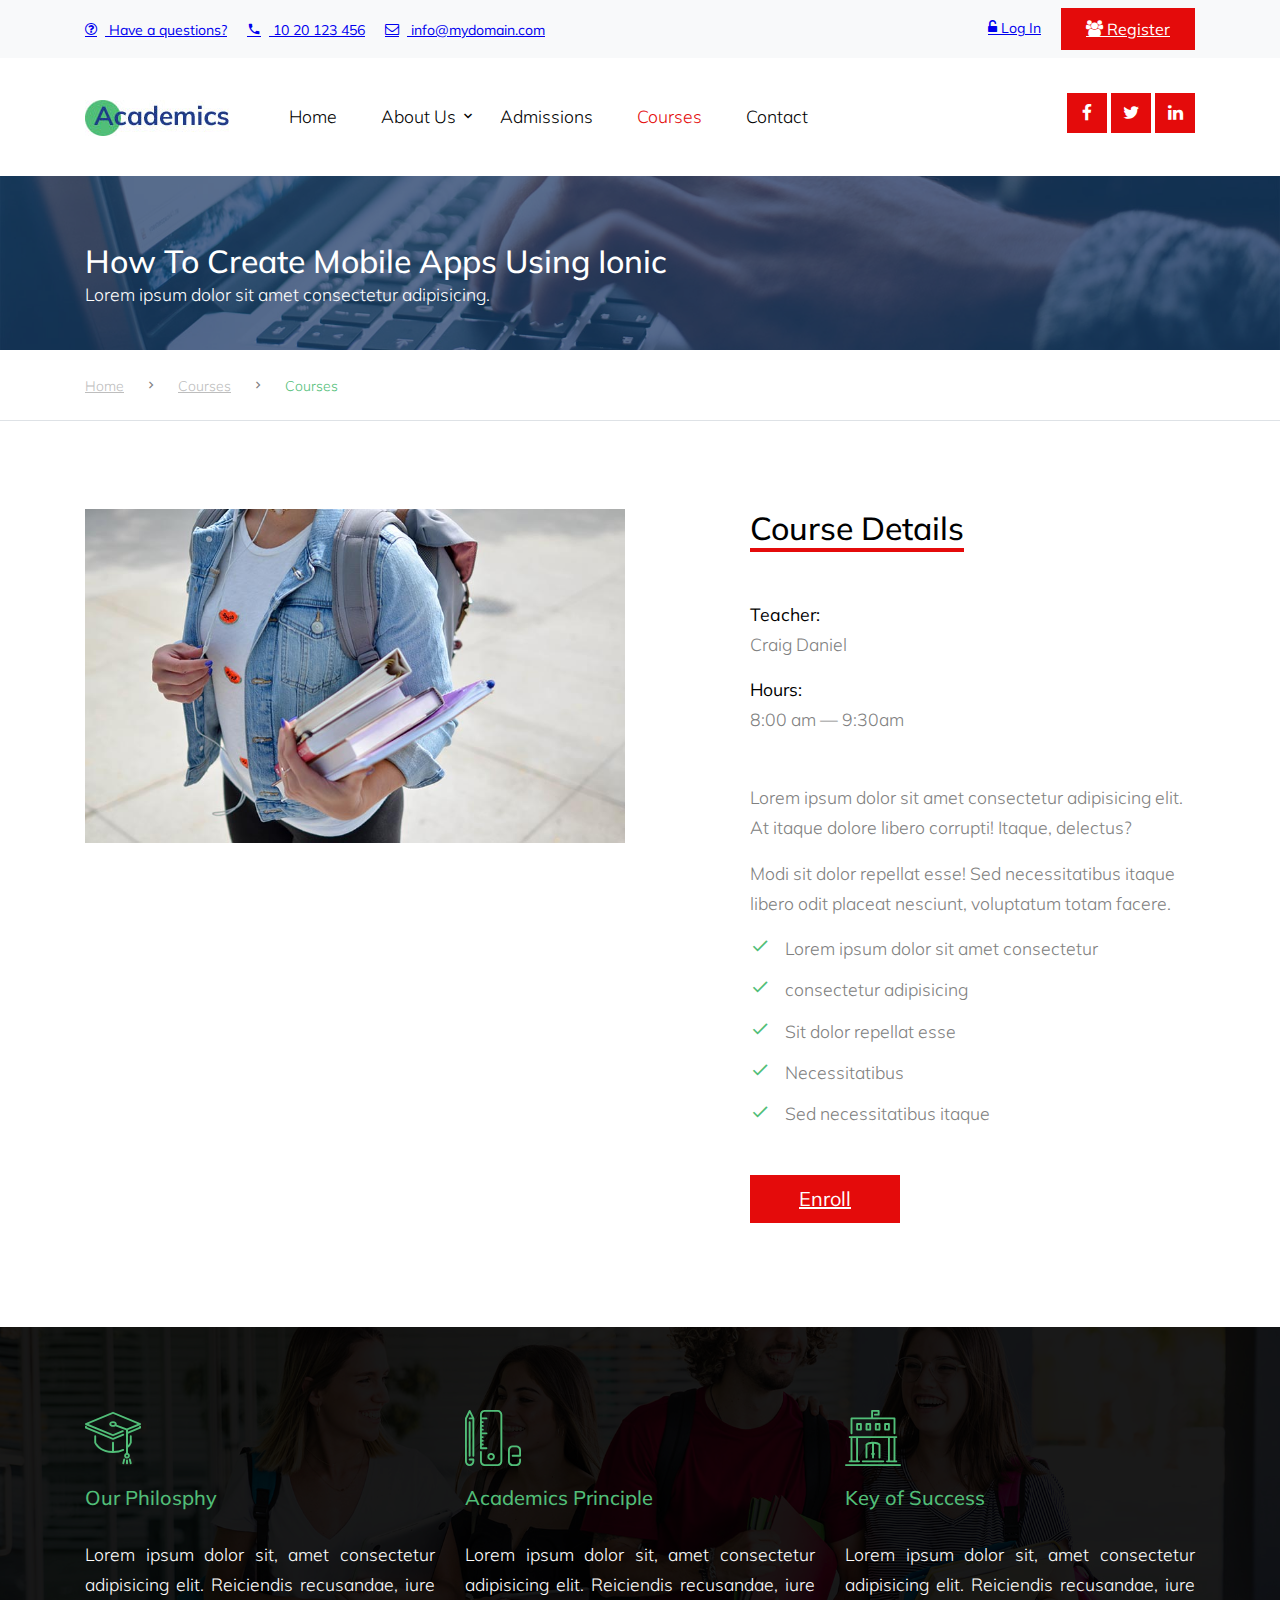
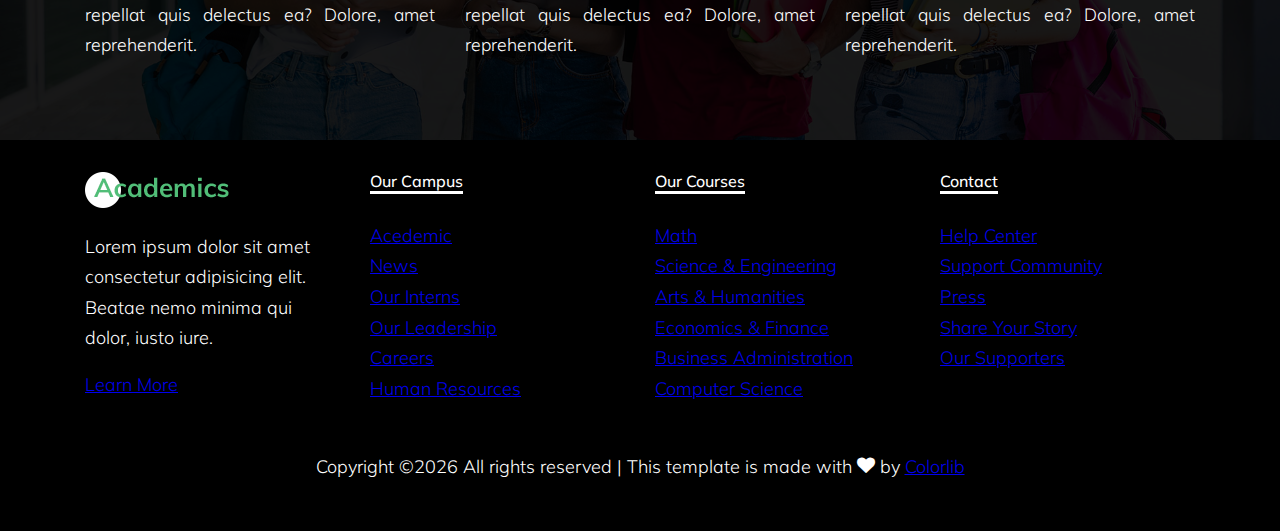
<file: course-single.html>
<!DOCTYPE html>
<html lang="en">

<head>
  <title>Academics &mdash; Website by Colorlib</title>
  <meta charset="utf-8">
  <meta name="viewport" content="width=device-width, initial-scale=1, shrink-to-fit=no">


  <link href="https://fonts.googleapis.com/css?family=Muli:300,400,700,900" rel="stylesheet">
  <link rel="stylesheet" href="fonts/icomoon/style.css">

  <link rel="stylesheet" href="css/bootstrap.min.css">
  <link rel="stylesheet" href="css/jquery-ui.css">
  <link rel="stylesheet" href="css/owl.carousel.min.css">
  <link rel="stylesheet" href="css/owl.theme.default.min.css">
  <link rel="stylesheet" href="css/owl.theme.default.min.css">

  <link rel="stylesheet" href="css/jquery.fancybox.min.css">

  <link rel="stylesheet" href="css/bootstrap-datepicker.css">

  <link rel="stylesheet" href="fonts/flaticon/font/flaticon.css">

  <link rel="stylesheet" href="css/aos.css">
  <link href="css/jquery.mb.YTPlayer.min.css" media="all" rel="stylesheet" type="text/css">

  <link rel="stylesheet" href="css/style.css">



</head>

<body data-spy="scroll" data-target=".site-navbar-target" data-offset="300">

  <div class="site-wrap">

    <div class="site-mobile-menu site-navbar-target">
      <div class="site-mobile-menu-header">
        <div class="site-mobile-menu-close mt-3">
          <span class="icon-close2 js-menu-toggle"></span>
        </div>
      </div>
      <div class="site-mobile-menu-body"></div>
    </div>


    <div class="py-2 bg-light">
      <div class="container">
        <div class="row align-items-center">
          <div class="col-lg-9 d-none d-lg-block">
            <a href="#" class="small mr-3"><span class="icon-question-circle-o mr-2"></span> Have a questions?</a> 
            <a href="#" class="small mr-3"><span class="icon-phone2 mr-2"></span> 10 20 123 456</a> 
            <a href="#" class="small mr-3"><span class="icon-envelope-o mr-2"></span> info@mydomain.com</a> 
          </div>
          <div class="col-lg-3 text-right">
            <a href="login.html" class="small mr-3"><span class="icon-unlock-alt"></span> Log In</a>
            <a href="register.html" class="small btn btn-primary px-4 py-2 rounded-0"><span class="icon-users"></span> Register</a>
          </div>
        </div>
      </div>
    </div>
    <header class="site-navbar py-4 js-sticky-header site-navbar-target" role="banner">

      <div class="container">
        <div class="d-flex align-items-center">
          <div class="site-logo">
            <a href="index.html" class="d-block">
              <img src="images/logo.jpg" alt="Image" class="img-fluid">
            </a>
          </div>
          <div class="mr-auto">
            <nav class="site-navigation position-relative text-right" role="navigation">
              <ul class="site-menu main-menu js-clone-nav mr-auto d-none d-lg-block">
                <li>
                  <a href="index.html" class="nav-link text-left">Home</a>
                </li>
                <li class="has-children">
                  <a href="about.html" class="nav-link text-left">About Us</a>
                  <ul class="dropdown">
                    <li><a href="teachers.html">Our Teachers</a></li>
                    <li><a href="about.html">Our School</a></li>
                  </ul>
                </li>
                <li>
                  <a href="admissions.html" class="nav-link text-left">Admissions</a>
                </li>
                <li class="active">
                  <a href="courses.html" class="nav-link text-left">Courses</a>
                </li>
                <li>
                    <a href="contact.html" class="nav-link text-left">Contact</a>
                  </li>
              </ul>                                                                                                                                                                                                                                                                                          </ul>
            </nav>

          </div>
          <div class="ml-auto">
            <div class="social-wrap">
              <a href="#"><span class="icon-facebook"></span></a>
              <a href="#"><span class="icon-twitter"></span></a>
              <a href="#"><span class="icon-linkedin"></span></a>

              <a href="#" class="d-inline-block d-lg-none site-menu-toggle js-menu-toggle text-black"><span
                class="icon-menu h3"></span></a>
            </div>
          </div>
         
        </div>
      </div>

    </header>

    
    <div class="site-section ftco-subscribe-1 site-blocks-cover pb-4" style="background-image: url('images/bg_1.jpg')">
        <div class="container">
          <div class="row align-items-end">
            <div class="col-lg-7">
              <h2 class="mb-0">How To Create Mobile Apps Using Ionic</h2>
              <p>Lorem ipsum dolor sit amet consectetur adipisicing.</p>
            </div>
          </div>
        </div>
      </div> 
    

    <div class="custom-breadcrumns border-bottom">
      <div class="container">
        <a href="index.html">Home</a>
        <span class="mx-3 icon-keyboard_arrow_right"></span>
        <a href="courses.html">Courses</a>
        <span class="mx-3 icon-keyboard_arrow_right"></span>
        <span class="current">Courses</span>
      </div>
    </div>

    <div class="site-section">
        <div class="container">
            <div class="row">
                <div class="col-md-6 mb-4">
                    <p>
                        <img src="images/course_5.jpg" alt="Image" class="img-fluid">
                    </p>
                </div>
                <div class="col-lg-5 ml-auto align-self-center">
                        <h2 class="section-title-underline mb-5">
                            <span>Course Details</span>
                        </h2>
                        
                        <p><strong class="text-black d-block">Teacher:</strong> Craig Daniel</p>
                        <p class="mb-5"><strong class="text-black d-block">Hours:</strong> 8:00 am &mdash; 9:30am</p>
                        <p>Lorem ipsum dolor sit amet consectetur adipisicing elit. At itaque dolore libero corrupti! Itaque, delectus?</p>
                        <p>Modi sit dolor repellat esse! Sed necessitatibus itaque libero odit placeat nesciunt, voluptatum totam facere.</p>
    
                        <ul class="ul-check primary list-unstyled mb-5">
                            <li>Lorem ipsum dolor sit amet consectetur</li>
                            <li>consectetur adipisicing  </li>
                            <li>Sit dolor repellat esse</li>
                            <li>Necessitatibus</li>
                            <li>Sed necessitatibus itaque </li>
                        </ul>

                        <p>
                            <a href="#" class="btn btn-primary rounded-0 btn-lg px-5">Enroll</a>
                        </p>
    
                    </div>
            </div>
        </div>
    </div>

    <div class="section-bg style-1" style="background-image: url('images/hero_1.jpg');">
        <div class="container">
          <div class="row">
            <div class="col-lg-4 col-md-6 mb-5 mb-lg-0">
              <span class="icon flaticon-mortarboard"></span>
              <h3>Our Philosphy</h3>
              <p>Lorem ipsum dolor sit, amet consectetur adipisicing elit. Reiciendis recusandae, iure repellat quis delectus ea? Dolore, amet reprehenderit.</p>
            </div>
            <div class="col-lg-4 col-md-6 mb-5 mb-lg-0">
              <span class="icon flaticon-school-material"></span>
              <h3>Academics Principle</h3>
              <p>Lorem ipsum dolor sit, amet consectetur adipisicing elit. Reiciendis recusandae, iure repellat quis delectus ea?
                Dolore, amet reprehenderit.</p>
            </div>
            <div class="col-lg-4 col-md-6 mb-5 mb-lg-0">
              <span class="icon flaticon-library"></span>
              <h3>Key of Success</h3>
              <p>Lorem ipsum dolor sit, amet consectetur adipisicing elit. Reiciendis recusandae, iure repellat quis delectus ea?
                Dolore, amet reprehenderit.</p>
            </div>
          </div>
        </div>
      </div>
      

    <div class="footer">
      <div class="container">
        <div class="row">
          <div class="col-lg-3">
            <p class="mb-4"><img src="images/logo.png" alt="Image" class="img-fluid"></p>
            <p>Lorem ipsum dolor sit amet consectetur adipisicing elit. Beatae nemo minima qui dolor, iusto iure.</p>  
            <p><a href="#">Learn More</a></p>
          </div>
          <div class="col-lg-3">
            <h3 class="footer-heading"><span>Our Campus</span></h3>
            <ul class="list-unstyled">
                <li><a href="#">Acedemic</a></li>
                <li><a href="#">News</a></li>
                <li><a href="#">Our Interns</a></li>
                <li><a href="#">Our Leadership</a></li>
                <li><a href="#">Careers</a></li>
                <li><a href="#">Human Resources</a></li>
            </ul>
          </div>
          <div class="col-lg-3">
              <h3 class="footer-heading"><span>Our Courses</span></h3>
              <ul class="list-unstyled">
                  <li><a href="#">Math</a></li>
                  <li><a href="#">Science &amp; Engineering</a></li>
                  <li><a href="#">Arts &amp; Humanities</a></li>
                  <li><a href="#">Economics &amp; Finance</a></li>
                  <li><a href="#">Business Administration</a></li>
                  <li><a href="#">Computer Science</a></li>
              </ul>
          </div>
          <div class="col-lg-3">
              <h3 class="footer-heading"><span>Contact</span></h3>
              <ul class="list-unstyled">
                  <li><a href="#">Help Center</a></li>
                  <li><a href="#">Support Community</a></li>
                  <li><a href="#">Press</a></li>
                  <li><a href="#">Share Your Story</a></li>
                  <li><a href="#">Our Supporters</a></li>
              </ul>
          </div>
        </div>

        <div class="row">
          <div class="col-12">
            <div class="copyright">
                <p>
                    <!-- Link back to Colorlib can't be removed. Template is licensed under CC BY 3.0. -->
                    Copyright &copy;<script>document.write(new Date().getFullYear());</script> All rights reserved | This template is made with <i class="icon-heart" aria-hidden="true"></i> by <a href="https://colorlib.com" target="_blank" >Colorlib</a>
                    <!-- Link back to Colorlib can't be removed. Template is licensed under CC BY 3.0. -->
                    </p>
            </div>
          </div>
        </div>
      </div>
    </div>
    

  </div>
  <!-- .site-wrap -->

  <!-- loader -->
  <div id="loader" class="show fullscreen"><svg class="circular" width="48px" height="48px"><circle class="path-bg" cx="24" cy="24" r="22" fill="none" stroke-width="4" stroke="#eeeeee"/><circle class="path" cx="24" cy="24" r="22" fill="none" stroke-width="4" stroke-miterlimit="10" stroke="#51be78"/></svg></div>

  <script src="js/jquery-3.3.1.min.js"></script>
  <script src="js/jquery-migrate-3.0.1.min.js"></script>
  <script src="js/jquery-ui.js"></script>
  <script src="js/popper.min.js"></script>
  <script src="js/bootstrap.min.js"></script>
  <script src="js/owl.carousel.min.js"></script>
  <script src="js/jquery.stellar.min.js"></script>
  <script src="js/jquery.countdown.min.js"></script>
  <script src="js/bootstrap-datepicker.min.js"></script>
  <script src="js/jquery.easing.1.3.js"></script>
  <script src="js/aos.js"></script>
  <script src="js/jquery.fancybox.min.js"></script>
  <script src="js/jquery.sticky.js"></script>
  <script src="js/jquery.mb.YTPlayer.min.js"></script>




  <script src="js/main.js"></script>

</body>

</html>
</file>
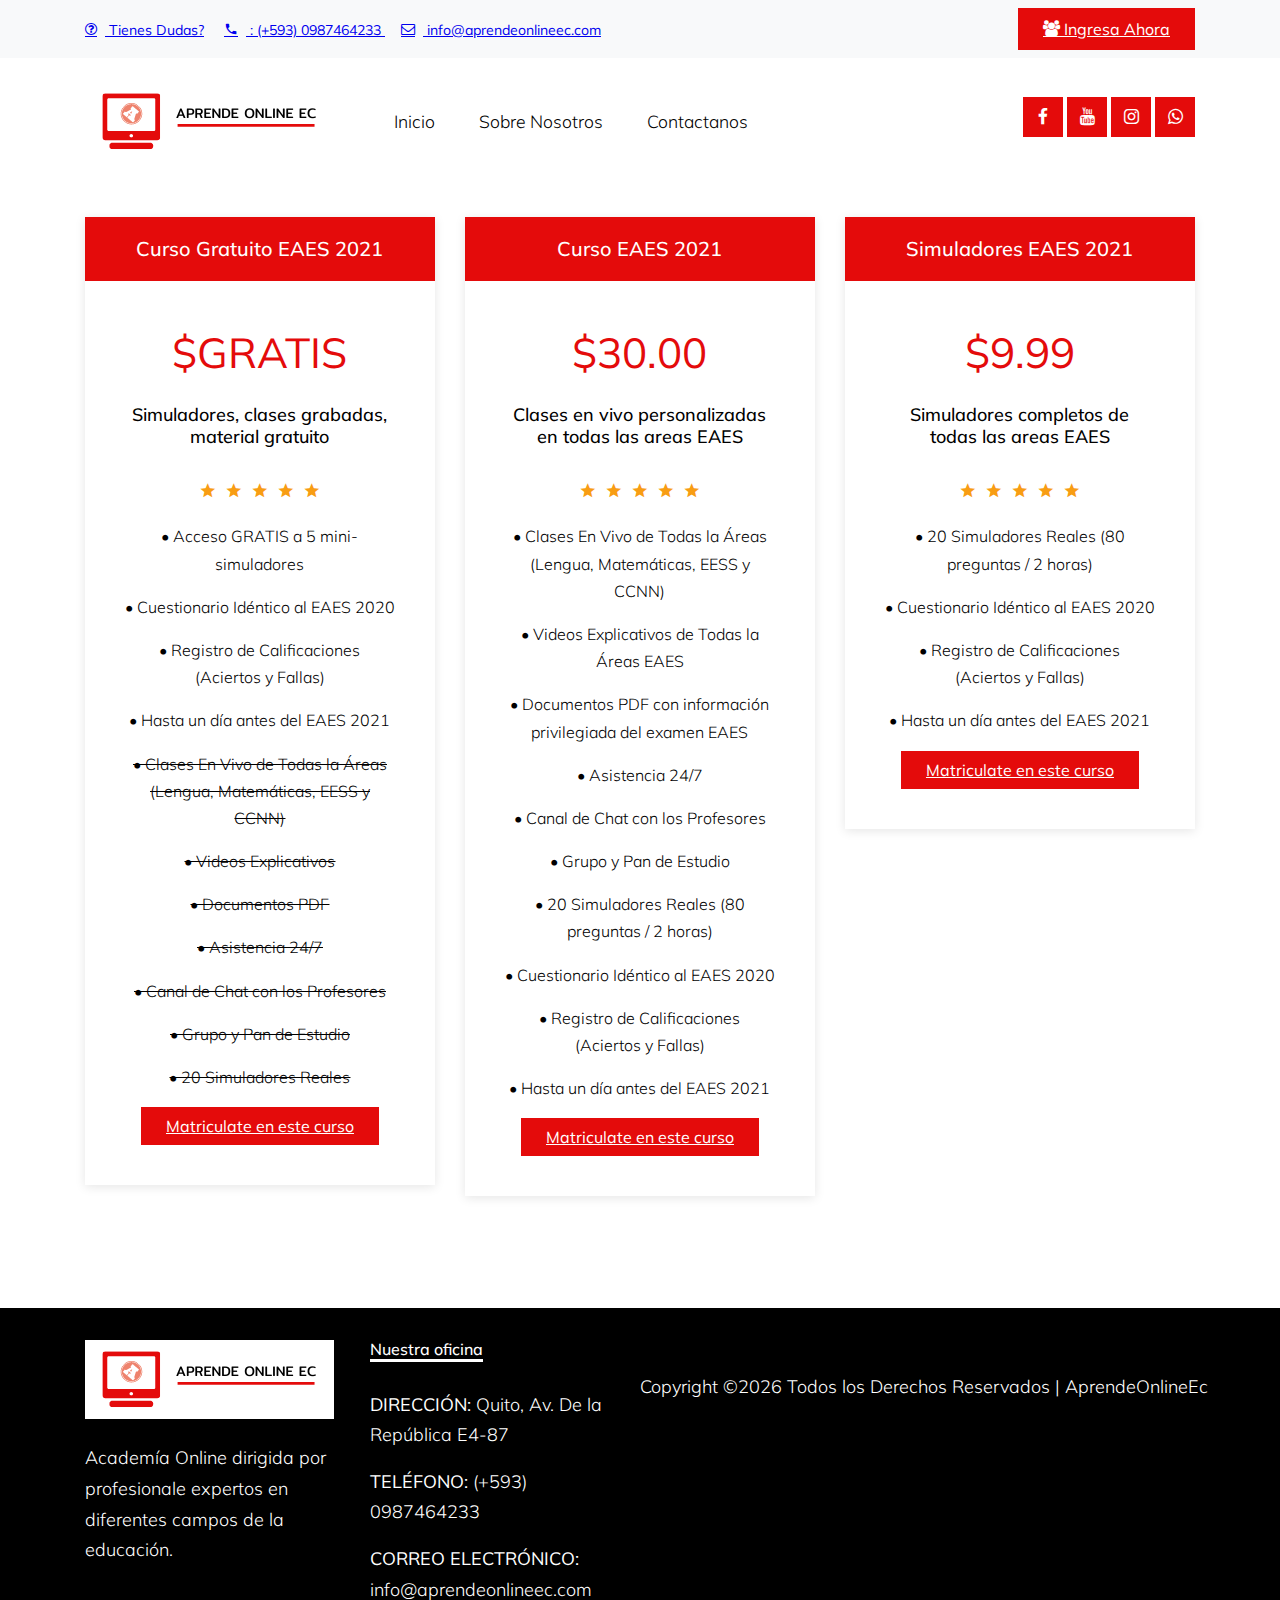
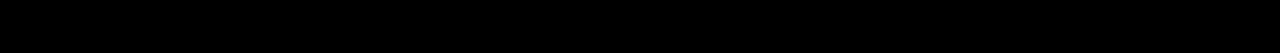
<file: courses.html>
<!DOCTYPE html>
<html lang="en">

<head>
  <title>Aprende Online EC - Preuniversitario</title>
  <meta charset="utf-8">
  <meta name="viewport" content="width=device-width, initial-scale=1, shrink-to-fit=no">


  <link href="https://fonts.googleapis.com/css?family=Muli:300,400,700,900" rel="stylesheet">
  <link rel="stylesheet" href="fonts/icomoon/style.css">
  <link  rel="icon"   href="images/Logo Final.ico" type="image/png" />
  <link rel="stylesheet" href="css/bootstrap.min.css">
  <link rel="stylesheet" href="css/jquery-ui.css">
  <link rel="stylesheet" href="css/owl.carousel.min.css">
  <link rel="stylesheet" href="css/owl.theme.default.min.css">
  <link rel="stylesheet" href="css/owl.theme.default.min.css">

  <link rel="stylesheet" href="css/jquery.fancybox.min.css">

  <link rel="stylesheet" href="css/bootstrap-datepicker.css">

  <link rel="stylesheet" href="fonts/flaticon/font/flaticon.css">

  <link rel="stylesheet" href="css/aos.css">
  <link href="css/jquery.mb.YTPlayer.min.css" media="all" rel="stylesheet" type="text/css">

  <link rel="stylesheet" href="css/style.css">



</head>

<body data-spy="scroll" data-target=".site-navbar-target" data-offset="300">

  <div class="site-wrap">

    <div class="site-mobile-menu site-navbar-target">
      <div class="site-mobile-menu-header">
        <div class="site-mobile-menu-close mt-3">
          <span class="icon-close2 js-menu-toggle"></span>
        </div>
      </div>
      <div class="site-mobile-menu-body"></div>
    </div>


    <div class="py-2 bg-light">
      <div class="container">
        <div class="row align-items-center">
          <div class="col-lg-9 d-none d-lg-block">
            <a href="#" class="small mr-3"><span class="icon-question-circle-o mr-2"></span> Tienes Dudas?</a> 
            <a href="#" class="small mr-3"><span class="icon-phone2 mr-2"></span> : (+593) 0987464233 </a> 
            <a href="#" class="small mr-3"><span class="icon-envelope-o mr-2"></span> info@aprendeonlineec.com</a> 
          </div>
          <div class="col-lg-3 text-right">
            
            <a href="https://aula.aprendeonlineec.com/login/" class="small btn btn-primary px-4 py-2 rounded-0"><span class="icon-users"></span> Ingresa Ahora</a>
          </div>
        </div>
      </div>
    </div>
    <header class="site-navbar py-4 js-sticky-header site-navbar-target" role="banner">

      <div class="container">
        <div class="d-flex align-items-center">
          <div class="site-logo">
            <a href="index.html" class="d-block">
              <img src="images/Logo Pagina Web.png" alt="Image" class="img-fluid">
            </a>
          </div>
          <div class="mr-auto">
            <nav class="site-navigation position-relative text-right" role="navigation">
              <ul class="site-menu main-menu js-clone-nav mr-auto d-none d-lg-block">
                <li>
                  <a href="index.html" class="nav-link text-left">Inicio</a>
                </li>
                <li>
                  <a href="about.html" class="nav-link text-left">Sobre Nosotros</a>
                </li>
                <li>
                    <a href="contact.html" class="nav-link text-left">Contactanos</a>
                  </li>
              </ul>                                                                                                                                                                                                                                                                                          </ul>
            </nav>

          </div>
          <div class="ml-auto">
            <div class="social-wrap">
              <a href="https://www.facebook.com/aprendeonlineec"><span class="icon-facebook"></span></a>
              <a href="https://www.youtube.com/watch?v=sQkZ7-wdHgQ&list=PLGtrK_xjGs8S7kEYZOUcodccHy1BhG8kZ"><span class="icon-youtube"></span></a>
              <a href="https://www.instagram.com/aprendeonlineec"><span class="icon-instagram"></span></a>
              <a href="https://api.whatsapp.com/send?phone=593987464233"><span class="icon-whatsapp"></span></a>
  
              <a href="#" class="d-inline-block d-lg-none site-menu-toggle js-menu-toggle text-black"><span
                class="icon-menu h3"></span></a>
            </div>
          </div>
         
        </div>
      </div>

    </header>

  
    

    <div class="custom-breadcrumns border-bottom">
      <div class="container">
        <a href="index.html">Home</a>
        <span class="mx-3 icon-keyboard_arrow_right"></span>
        <span class="current">Courses</span>
      </div>
    </div>

    <div class="site-section">
        <div class="container">
            <div class="row">
                <div class="col-lg-4 col-md-6 mb-4">
                  <div class="course-1-item">
                    <figure class="thumnail">
                       
                      <div class="category"><h3>Curso Gratuito 
                        EAES 2021
                        </h3></div>
                    </figure>
                    
                    <div class="course-1-content pb-4">
                      <p class="precio-h3"><strong>$GRATIS</strong></p>
                      <h2>Simuladores, clases grabadas, material gratuito</h2>
                      <div class="rating text-center mb-3">
                        <span class="icon-star2 text-warning"></span>
                        <span class="icon-star2 text-warning"></span>
                        <span class="icon-star2 text-warning"></span>
                        <span class="icon-star2 text-warning"></span>
                        <span class="icon-star2 text-warning"></span>
                      </div>
                      <p class="precio-h1">•	Acceso GRATIS a 5 mini-simuladores</p>
                      <p class="precio-h1">•	Cuestionario Idéntico al EAES 2020</p>
                      <p class="precio-h1">•	Registro de Calificaciones (Aciertos y Fallas)</p>
                      <p class="precio-h1">•	Hasta un día antes del EAES 2021</p>
                      <p class="precio-h2">•	Clases En Vivo de Todas la Áreas (Lengua, Matemáticas, EESS y CCNN)</p>
                      <p class="precio-h2">•	Videos Explicativos</p>
                      <p class="precio-h2">•	Documentos PDF</p>
                      <p class="precio-h2">•	Asistencia 24/7</p>
                      <p class="precio-h2">•	Canal de Chat con los Profesores</p>
                      <p class="precio-h2">•	Grupo y Pan de Estudio</p>
                      <p class="precio-h2">•	20 Simuladores Reales</p>
                      <p><a href="https://aula.aprendeonlineec.com/course/view.php?id=7" class="btn btn-primary rounded-0 px-4">Matriculate en este curso</a></p>
                    </div>
                  </div>
                </div>

                <div class="col-lg-4 col-md-6 mb-4">
                  <div class="course-1-item">
                    <figure class="thumnail">
                      <div class="category"><h3>Curso 
                        EAES 2021
                        </h3></div>  
                    </figure>
                    <div class="course-1-content pb-4">
                      <p class="precio-h3"><strong>$30.00</strong></p>
                      <h2>Clases en vivo personalizadas en todas las areas EAES</h2>
                      <div class="rating text-center mb-3">
                        <span class="icon-star2 text-warning"></span>
                        <span class="icon-star2 text-warning"></span>
                        <span class="icon-star2 text-warning"></span>
                        <span class="icon-star2 text-warning"></span>
                        <span class="icon-star2 text-warning"></span>
                      </div>
                      <p class="precio-h1">•	Clases En Vivo de Todas la Áreas (Lengua, Matemáticas, EESS y CCNN)</p>
                      <p class="precio-h1">•	Videos Explicativos de Todas la Áreas EAES</p>
                      <p class="precio-h1">•	Documentos PDF con información privilegiada del examen EAES</p>
                      <p class="precio-h1">•	Asistencia 24/7</p>
                      <p class="precio-h1">•	Canal de Chat con los Profesores</p>
                      <p class="precio-h1">•	Grupo y Pan de Estudio</p>
                      <p class="precio-h1">•	20 Simuladores Reales (80 preguntas / 2 horas)</p>
                      <p class="precio-h1">•	Cuestionario Idéntico al EAES 2020</p>
                      <p class="precio-h1">•	Registro de Calificaciones (Aciertos y Fallas)</p>
                      <p class="precio-h1">•	Hasta un día antes del EAES 2021</p>

                      <p><a href="https://aula.aprendeonlineec.com/?redirect=0" class="btn btn-primary rounded-0 px-4">Matriculate en este curso</a></p>
                    </div>
                  </div>
                </div>

                <div class="col-lg-4 col-md-6 mb-4">
                  <div class="course-1-item">
                    <figure class="thumnail">
                      <div class="category"><h3>Simuladores
                        EAES 2021
                        </h3></div>  
                    </figure>
                    <div class="course-1-content pb-4">
                      <p class="precio-h3"><strong>$9.99</strong></p>
                      <h2>Simuladores completos de todas las areas EAES</h2>
                      <div class="rating text-center mb-3">
                        <span class="icon-star2 text-warning"></span>
                        <span class="icon-star2 text-warning"></span>
                        <span class="icon-star2 text-warning"></span>
                        <span class="icon-star2 text-warning"></span>
                        <span class="icon-star2 text-warning"></span>
                      </div>
                      <p class="precio-h1">•	20 Simuladores Reales (80 preguntas / 2 horas)</p>
                      <p class="precio-h1">•	Cuestionario Idéntico al EAES 2020</p>
                      <p class="precio-h1">•	Registro de Calificaciones (Aciertos y Fallas)</p>
                      <p class="precio-h1">•	Hasta un día antes del EAES 2021</p>
                      <p><a href="https://aula.aprendeonlineec.com/?redirect=0" class="btn btn-primary rounded-0 px-4">Matriculate en este curso</a></p>
                    </div>
                  </div>
                </div>
            </div>
        </div>
    </div>

    <div class="footer">
      <div class="container">
        <div class="row">
          <div class="col-lg-3">
            <p class="mb-4"><img src="images/Logo Pagina Web.png" alt="Okodemy logo" title="Okodemy" class="img-fluid"></p>
            <p>Academía Online dirigida por profesionale expertos en diferentes campos de la educación.</p> 
          </div>
          <div class="col-lg-3">
            <h3 class="footer-heading"><span>Nuestra oficina</span></h3>
            <ul class="list-unstyled">
                <p><strong>DIRECCIÓN:</strong> Quito, Av. De la República E4-87</p>
                <p><strong>TELÉFONO: </strong> (+593) 0987464233</p>
                <p><strong>CORREO ELECTRÓNICO:  </strong> info@aprendeonlineec.com</p>
            </ul>
          </div>
        <!--
          <div class="col-lg-3">
              <h3 class="footer-heading"><span>Our Courses</span></h3>
              <ul class="list-unstyled">
                  <li><a href="#">Math</a></li>
                  <li><a href="#">Science &amp; Engineering</a></li>
                  <li><a href="#">Arts &amp; Humanities</a></li>
                  <li><a href="#">Economics &amp; Finance</a></li>
                  <li><a href="#">Business Administration</a></li>
                  <li><a href="#">Computer Science</a></li>
              </ul>
          </div>
          <div class="col-lg-3">
              <h3 class="footer-heading"><span>Contact</span></h3>
              <ul class="list-unstyled">
                  <li><a href="#">Help Center</a></li>
                  <li><a href="#">Support Community</a></li>
                  <li><a href="#">Press</a></li>
                  <li><a href="#">Share Your Story</a></li>
                  <li><a href="#">Our Supporters</a></li>
              </ul>
          </div>
        </div>
-->
        <div class="row">
          <div class="col-12">
            <div class="copyright">
                <p>
                    <!-- Link back to Colorlib can't be removed. Template is licensed under CC BY 3.0. -->
                    Copyright &copy;<script>document.write(new Date().getFullYear());</script> Todos los Derechos Reservados | AprendeOnlineEc </a>
                    <!-- Link back to Colorlib can't be removed. Template is licensed under CC BY 3.0. -->
                    </p>
            </div>
          </div>
        </div>
      </div>
    </div>
    

  </div>
  <!-- .site-wrap -->

  <!-- loader -->
  <div id="loader" class="show fullscreen"><svg class="circular" width="48px" height="48px"><circle class="path-bg" cx="24" cy="24" r="22" fill="none" stroke-width="4" stroke="#eeeeee"/><circle class="path" cx="24" cy="24" r="22" fill="none" stroke-width="4" stroke-miterlimit="10" stroke="#51be78"/></svg></div>

  <script src="js/jquery-3.3.1.min.js"></script>
  <script src="js/jquery-migrate-3.0.1.min.js"></script>
  <script src="js/jquery-ui.js"></script>
  <script src="js/popper.min.js"></script>
  <script src="js/bootstrap.min.js"></script>
  <script src="js/owl.carousel.min.js"></script>
  <script src="js/jquery.stellar.min.js"></script>
  <script src="js/jquery.countdown.min.js"></script>
  <script src="js/bootstrap-datepicker.min.js"></script>
  <script src="js/jquery.easing.1.3.js"></script>
  <script src="js/aos.js"></script>
  <script src="js/jquery.fancybox.min.js"></script>
  <script src="js/jquery.sticky.js"></script>
  <script src="js/jquery.mb.YTPlayer.min.js"></script>




  <script src="js/main.js"></script>

</body>

</html>
</file>
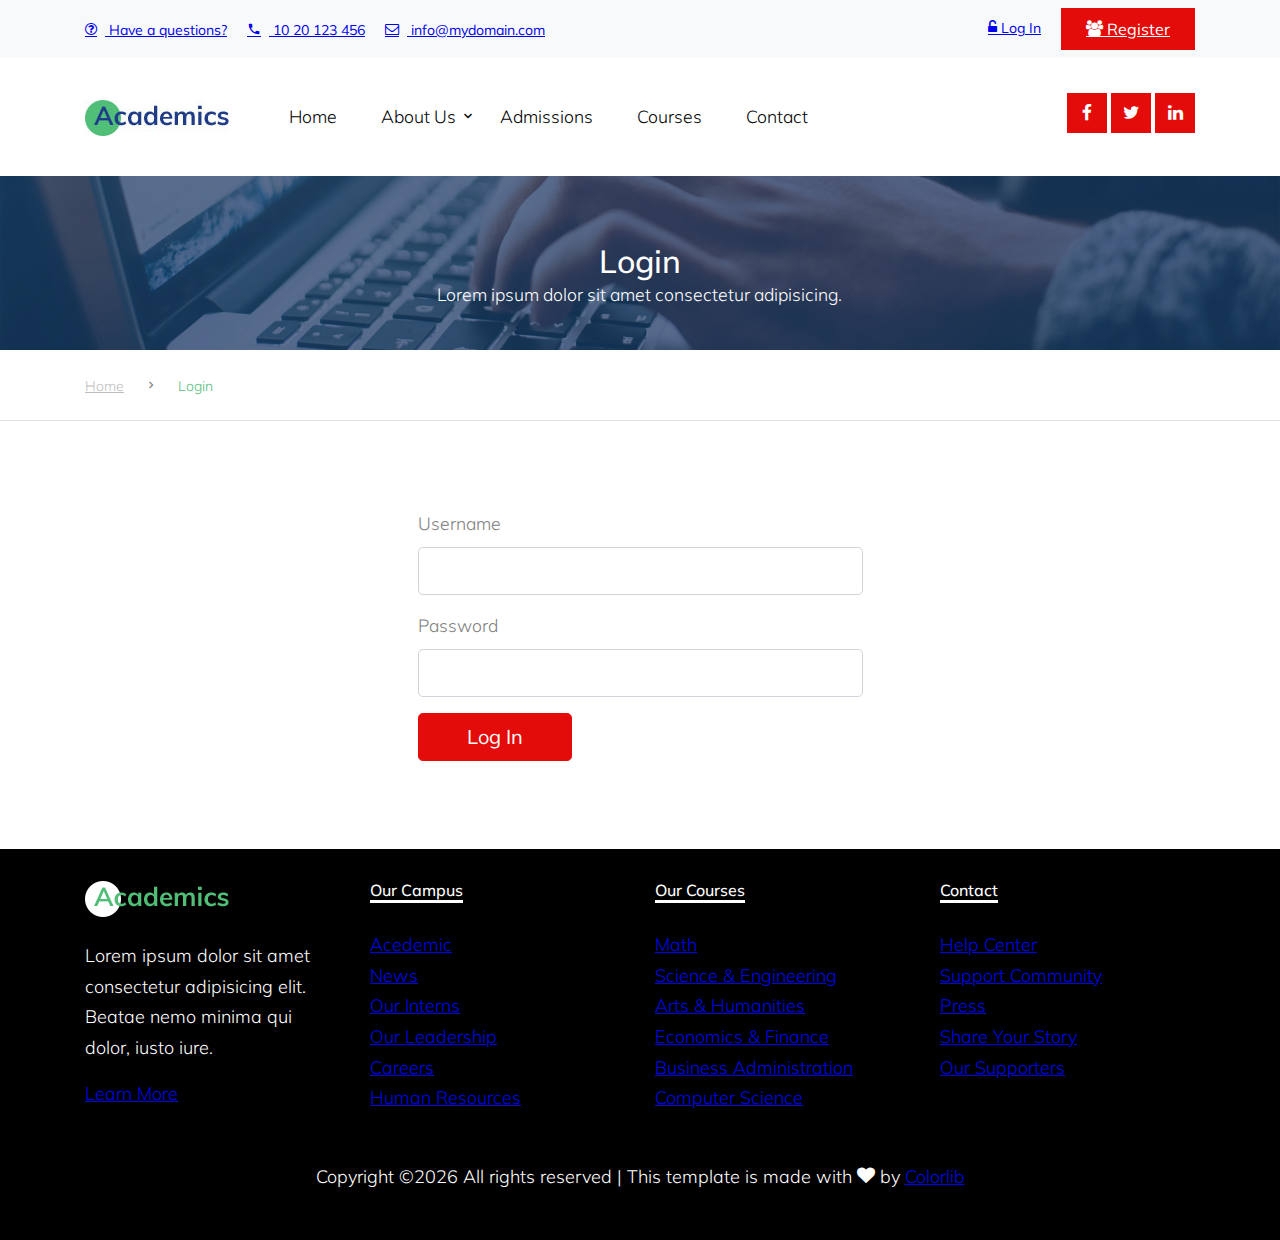
<file: login.html>
<!DOCTYPE html>
<html lang="en">

<head>
  <title>Academics &mdash; Website by Colorlib</title>
  <meta charset="utf-8">
  <meta name="viewport" content="width=device-width, initial-scale=1, shrink-to-fit=no">


  <link href="https://fonts.googleapis.com/css?family=Muli:300,400,700,900" rel="stylesheet">
  <link rel="stylesheet" href="fonts/icomoon/style.css">

  <link rel="stylesheet" href="css/bootstrap.min.css">
  <link rel="stylesheet" href="css/jquery-ui.css">
  <link rel="stylesheet" href="css/owl.carousel.min.css">
  <link rel="stylesheet" href="css/owl.theme.default.min.css">
  <link rel="stylesheet" href="css/owl.theme.default.min.css">

  <link rel="stylesheet" href="css/jquery.fancybox.min.css">

  <link rel="stylesheet" href="css/bootstrap-datepicker.css">

  <link rel="stylesheet" href="fonts/flaticon/font/flaticon.css">

  <link rel="stylesheet" href="css/aos.css">
  <link href="css/jquery.mb.YTPlayer.min.css" media="all" rel="stylesheet" type="text/css">

  <link rel="stylesheet" href="css/style.css">



</head>

<body data-spy="scroll" data-target=".site-navbar-target" data-offset="300">

  <div class="site-wrap">

    <div class="site-mobile-menu site-navbar-target">
      <div class="site-mobile-menu-header">
        <div class="site-mobile-menu-close mt-3">
          <span class="icon-close2 js-menu-toggle"></span>
        </div>
      </div>
      <div class="site-mobile-menu-body"></div>
    </div>


    <div class="py-2 bg-light">
      <div class="container">
        <div class="row align-items-center">
          <div class="col-lg-9 d-none d-lg-block">
            <a href="#" class="small mr-3"><span class="icon-question-circle-o mr-2"></span> Have a questions?</a> 
            <a href="#" class="small mr-3"><span class="icon-phone2 mr-2"></span> 10 20 123 456</a> 
            <a href="#" class="small mr-3"><span class="icon-envelope-o mr-2"></span> info@mydomain.com</a> 
          </div>
          <div class="col-lg-3 text-right">
            <a href="login.html" class="small mr-3"><span class="icon-unlock-alt"></span> Log In</a>
            <a href="register.html" class="small btn btn-primary px-4 py-2 rounded-0"><span class="icon-users"></span> Register</a>
          </div>
        </div>
      </div>
    </div>
    <header class="site-navbar py-4 js-sticky-header site-navbar-target" role="banner">

      <div class="container">
        <div class="d-flex align-items-center">
          <div class="site-logo">
            <a href="index.html" class="d-block">
              <img src="images/logo.jpg" alt="Image" class="img-fluid">
            </a>
          </div>
          <div class="mr-auto">
            <nav class="site-navigation position-relative text-right" role="navigation">
              <ul class="site-menu main-menu js-clone-nav mr-auto d-none d-lg-block">
                <li>
                  <a href="index.html" class="nav-link text-left">Home</a>
                </li>
                <li class="has-children">
                  <a href="about.html" class="nav-link text-left">About Us</a>
                  <ul class="dropdown">
                    <li><a href="teachers.html">Our Teachers</a></li>
                    <li><a href="about.html">Our School</a></li>
                  </ul>
                </li>
                <li>
                  <a href="admissions.html" class="nav-link text-left">Admissions</a>
                </li>
                <li>
                  <a href="courses.html" class="nav-link text-left">Courses</a>
                </li>
                <li>
                    <a href="contact.html" class="nav-link text-left">Contact</a>
                  </li>
              </ul>                                                                                                                                                                                                                                                                                          </ul>
            </nav>

          </div>
          <div class="ml-auto">
            <div class="social-wrap">
              <a href="#"><span class="icon-facebook"></span></a>
              <a href="#"><span class="icon-twitter"></span></a>
              <a href="#"><span class="icon-linkedin"></span></a>

              <a href="#" class="d-inline-block d-lg-none site-menu-toggle js-menu-toggle text-black"><span
                class="icon-menu h3"></span></a>
            </div>
          </div>
         
        </div>
      </div>

    </header>

    
    <div class="site-section ftco-subscribe-1 site-blocks-cover pb-4" style="background-image: url('images/bg_1.jpg')">
        <div class="container">
          <div class="row align-items-end justify-content-center text-center">
            <div class="col-lg-7">
              <h2 class="mb-0">Login</h2>
              <p>Lorem ipsum dolor sit amet consectetur adipisicing.</p>
            </div>
          </div>
        </div>
      </div> 
    

    <div class="custom-breadcrumns border-bottom">
      <div class="container">
        <a href="index.html">Home</a>
        <span class="mx-3 icon-keyboard_arrow_right"></span>
        <span class="current">Login</span>
      </div>
    </div>

    <div class="site-section">
        <div class="container">


            <div class="row justify-content-center">
                <div class="col-md-5">
                    <div class="row">
                        <div class="col-md-12 form-group">
                            <label for="username">Username</label>
                            <input type="text" id="username" class="form-control form-control-lg">
                        </div>
                        <div class="col-md-12 form-group">
                            <label for="pword">Password</label>
                            <input type="text" id="pword" class="form-control form-control-lg">
                        </div>
                    </div>
                    <div class="row">
                        <div class="col-12">
                            <input type="submit" value="Log In" class="btn btn-primary btn-lg px-5">
                        </div>
                    </div>
                </div>
            </div>
            

          
        </div>
    </div>

    

    <div class="footer">
      <div class="container">
        <div class="row">
          <div class="col-lg-3">
            <p class="mb-4"><img src="images/logo.png" alt="Image" class="img-fluid"></p>
            <p>Lorem ipsum dolor sit amet consectetur adipisicing elit. Beatae nemo minima qui dolor, iusto iure.</p>  
            <p><a href="#">Learn More</a></p>
          </div>
          <div class="col-lg-3">
            <h3 class="footer-heading"><span>Our Campus</span></h3>
            <ul class="list-unstyled">
                <li><a href="#">Acedemic</a></li>
                <li><a href="#">News</a></li>
                <li><a href="#">Our Interns</a></li>
                <li><a href="#">Our Leadership</a></li>
                <li><a href="#">Careers</a></li>
                <li><a href="#">Human Resources</a></li>
            </ul>
          </div>
          <div class="col-lg-3">
              <h3 class="footer-heading"><span>Our Courses</span></h3>
              <ul class="list-unstyled">
                  <li><a href="#">Math</a></li>
                  <li><a href="#">Science &amp; Engineering</a></li>
                  <li><a href="#">Arts &amp; Humanities</a></li>
                  <li><a href="#">Economics &amp; Finance</a></li>
                  <li><a href="#">Business Administration</a></li>
                  <li><a href="#">Computer Science</a></li>
              </ul>
          </div>
          <div class="col-lg-3">
              <h3 class="footer-heading"><span>Contact</span></h3>
              <ul class="list-unstyled">
                  <li><a href="#">Help Center</a></li>
                  <li><a href="#">Support Community</a></li>
                  <li><a href="#">Press</a></li>
                  <li><a href="#">Share Your Story</a></li>
                  <li><a href="#">Our Supporters</a></li>
              </ul>
          </div>
        </div>

        <div class="row">
          <div class="col-12">
            <div class="copyright">
                <p>
                    <!-- Link back to Colorlib can't be removed. Template is licensed under CC BY 3.0. -->
                    Copyright &copy;<script>document.write(new Date().getFullYear());</script> All rights reserved | This template is made with <i class="icon-heart" aria-hidden="true"></i> by <a href="https://colorlib.com" target="_blank" >Colorlib</a>
                    <!-- Link back to Colorlib can't be removed. Template is licensed under CC BY 3.0. -->
                    </p>
            </div>
          </div>
        </div>
      </div>
    </div>
    

  </div>
  <!-- .site-wrap -->

  <!-- loader -->
  <div id="loader" class="show fullscreen"><svg class="circular" width="48px" height="48px"><circle class="path-bg" cx="24" cy="24" r="22" fill="none" stroke-width="4" stroke="#eeeeee"/><circle class="path" cx="24" cy="24" r="22" fill="none" stroke-width="4" stroke-miterlimit="10" stroke="#51be78"/></svg></div>

  <script src="js/jquery-3.3.1.min.js"></script>
  <script src="js/jquery-migrate-3.0.1.min.js"></script>
  <script src="js/jquery-ui.js"></script>
  <script src="js/popper.min.js"></script>
  <script src="js/bootstrap.min.js"></script>
  <script src="js/owl.carousel.min.js"></script>
  <script src="js/jquery.stellar.min.js"></script>
  <script src="js/jquery.countdown.min.js"></script>
  <script src="js/bootstrap-datepicker.min.js"></script>
  <script src="js/jquery.easing.1.3.js"></script>
  <script src="js/aos.js"></script>
  <script src="js/jquery.fancybox.min.js"></script>
  <script src="js/jquery.sticky.js"></script>
  <script src="js/jquery.mb.YTPlayer.min.js"></script>




  <script src="js/main.js"></script>

</body>

</html>
</file>
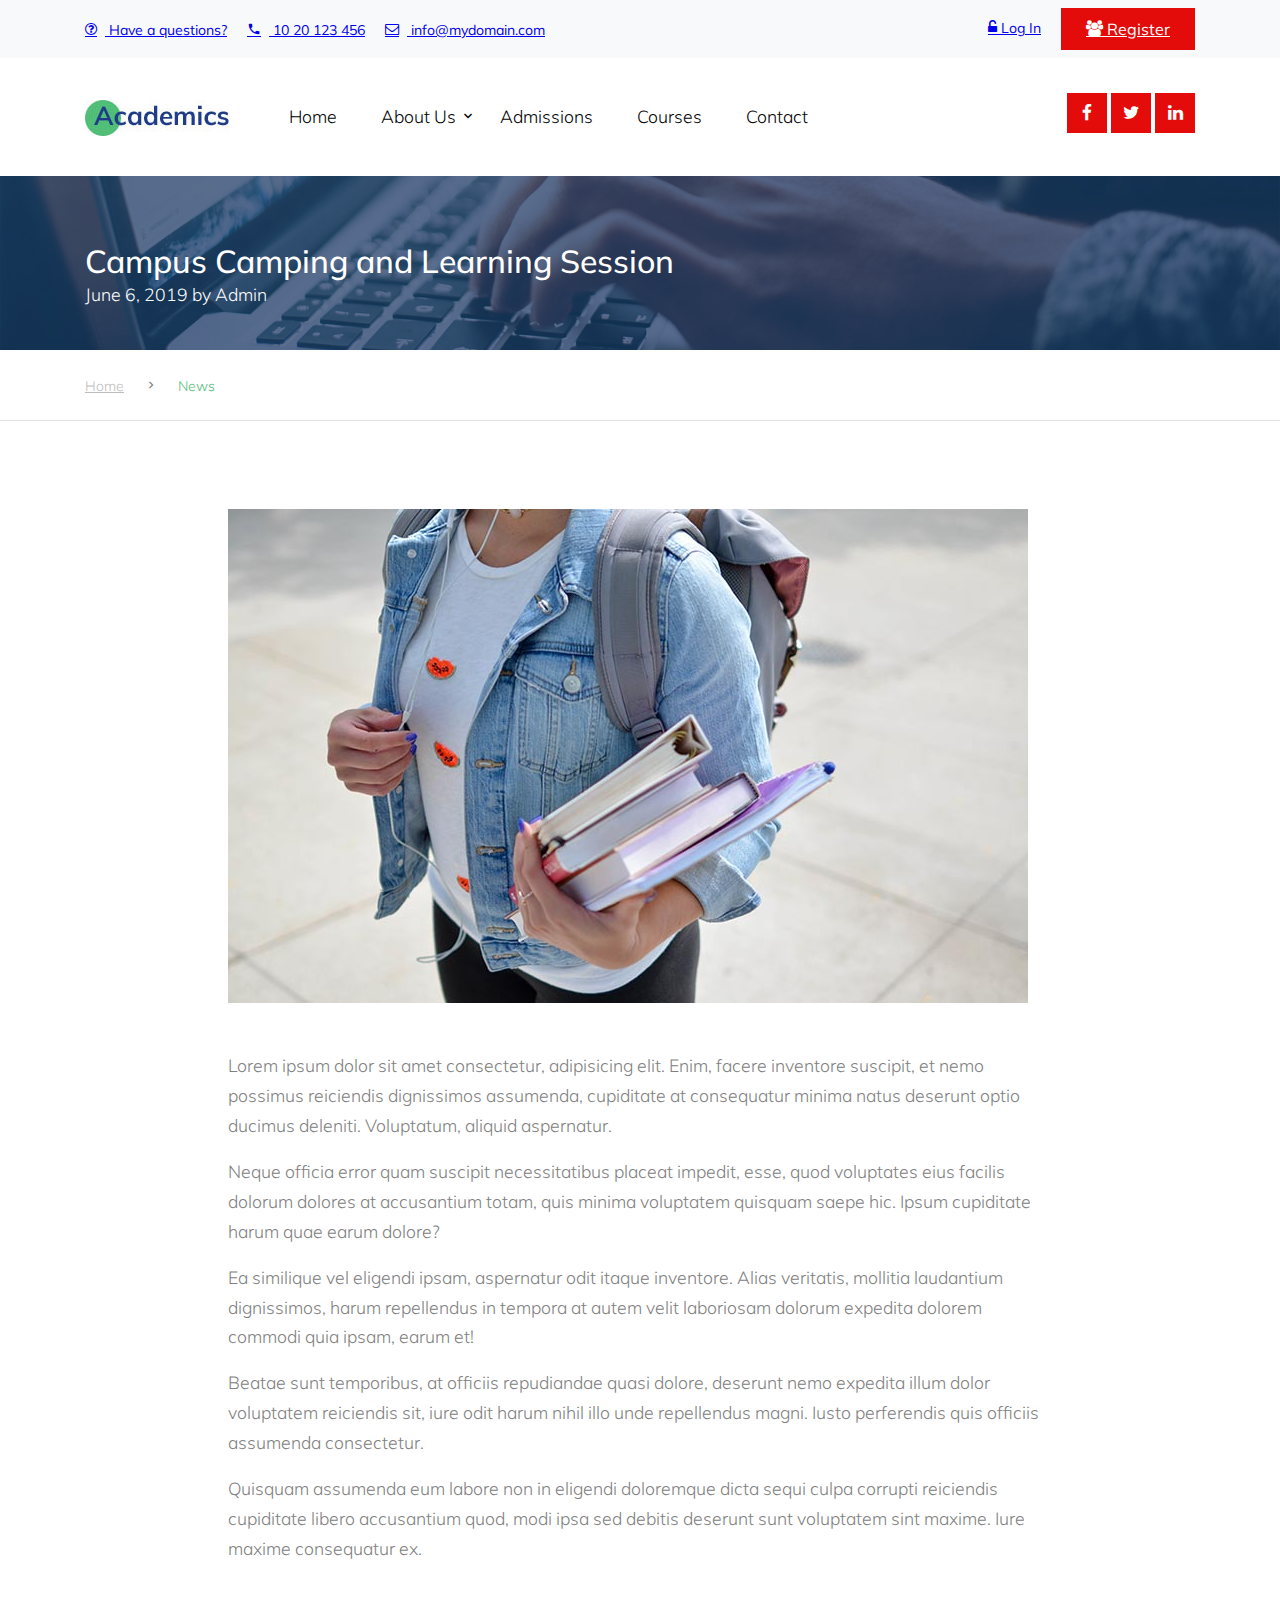
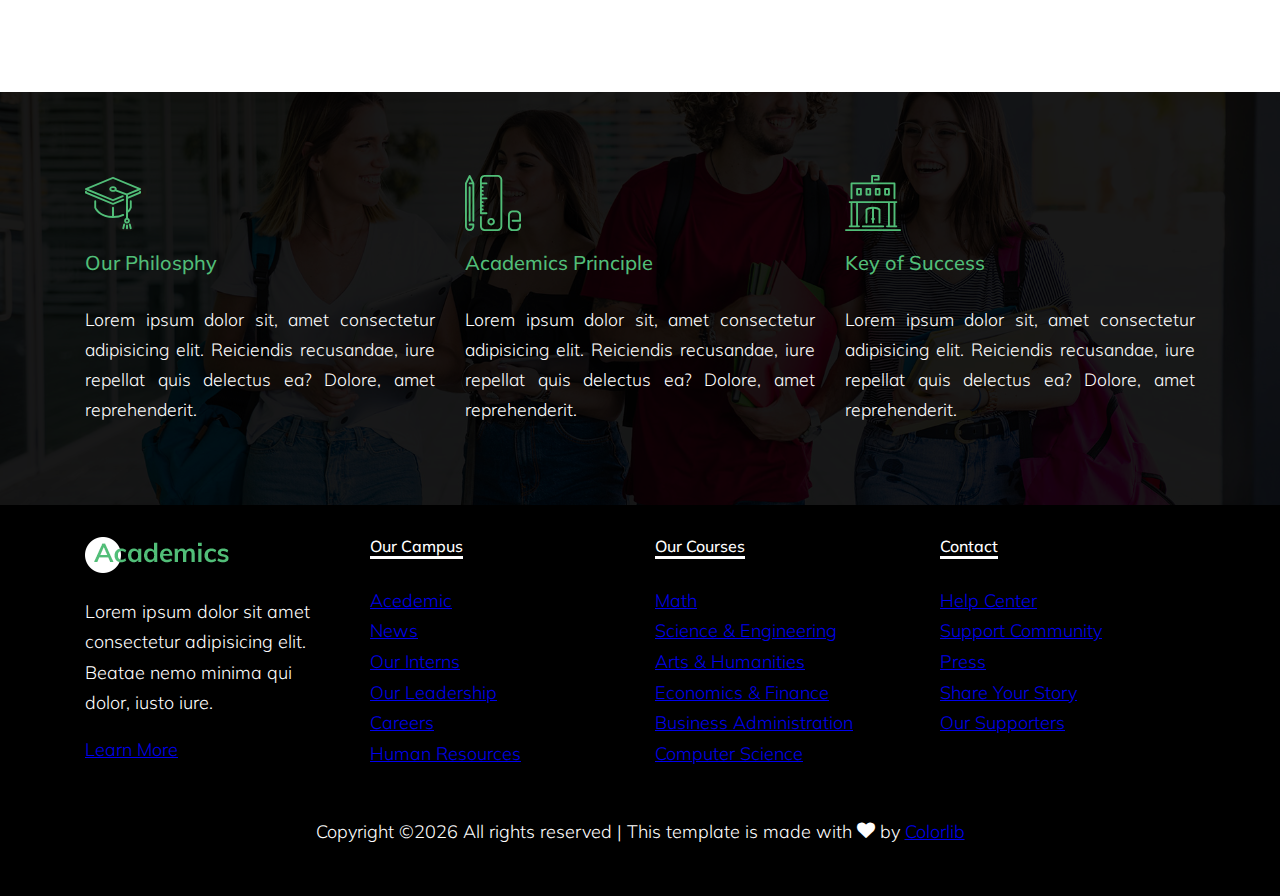
<file: news-single.html>
<!DOCTYPE html>
<html lang="en">

<head>
  <title>Academics &mdash; Website by Colorlib</title>
  <meta charset="utf-8">
  <meta name="viewport" content="width=device-width, initial-scale=1, shrink-to-fit=no">


  <link href="https://fonts.googleapis.com/css?family=Muli:300,400,700,900" rel="stylesheet">
  <link rel="stylesheet" href="fonts/icomoon/style.css">

  <link rel="stylesheet" href="css/bootstrap.min.css">
  <link rel="stylesheet" href="css/jquery-ui.css">
  <link rel="stylesheet" href="css/owl.carousel.min.css">
  <link rel="stylesheet" href="css/owl.theme.default.min.css">
  <link rel="stylesheet" href="css/owl.theme.default.min.css">

  <link rel="stylesheet" href="css/jquery.fancybox.min.css">

  <link rel="stylesheet" href="css/bootstrap-datepicker.css">

  <link rel="stylesheet" href="fonts/flaticon/font/flaticon.css">

  <link rel="stylesheet" href="css/aos.css">
  <link href="css/jquery.mb.YTPlayer.min.css" media="all" rel="stylesheet" type="text/css">

  <link rel="stylesheet" href="css/style.css">



</head>

<body data-spy="scroll" data-target=".site-navbar-target" data-offset="300">

  <div class="site-wrap">

    <div class="site-mobile-menu site-navbar-target">
      <div class="site-mobile-menu-header">
        <div class="site-mobile-menu-close mt-3">
          <span class="icon-close2 js-menu-toggle"></span>
        </div>
      </div>
      <div class="site-mobile-menu-body"></div>
    </div>


    <div class="py-2 bg-light">
      <div class="container">
        <div class="row align-items-center">
          <div class="col-lg-9 d-none d-lg-block">
            <a href="#" class="small mr-3"><span class="icon-question-circle-o mr-2"></span> Have a questions?</a> 
            <a href="#" class="small mr-3"><span class="icon-phone2 mr-2"></span> 10 20 123 456</a> 
            <a href="#" class="small mr-3"><span class="icon-envelope-o mr-2"></span> info@mydomain.com</a> 
          </div>
          <div class="col-lg-3 text-right">
            <a href="login.html" class="small mr-3"><span class="icon-unlock-alt"></span> Log In</a>
            <a href="register.html" class="small btn btn-primary px-4 py-2 rounded-0"><span class="icon-users"></span> Register</a>
          </div>
        </div>
      </div>
    </div>
    <header class="site-navbar py-4 js-sticky-header site-navbar-target" role="banner">

      <div class="container">
        <div class="d-flex align-items-center">
          <div class="site-logo">
            <a href="index.html" class="d-block">
              <img src="images/logo.jpg" alt="Image" class="img-fluid">
            </a>
          </div>
          <div class="mr-auto">
            <nav class="site-navigation position-relative text-right" role="navigation">
              <ul class="site-menu main-menu js-clone-nav mr-auto d-none d-lg-block">
                <li>
                  <a href="index.html" class="nav-link text-left">Home</a>
                </li>
                <li class="has-children">
                  <a href="about.html" class="nav-link text-left">About Us</a>
                  <ul class="dropdown">
                    <li><a href="teachers.html">Our Teachers</a></li>
                    <li><a href="about.html">Our School</a></li>
                  </ul>
                </li>
                <li>
                  <a href="admissions.html" class="nav-link text-left">Admissions</a>
                </li>
                <li>
                  <a href="courses.html" class="nav-link text-left">Courses</a>
                </li>
                <li>
                    <a href="contact.html" class="nav-link text-left">Contact</a>
                  </li>
              </ul>                                                                                                                                                                                                                                                                                          </ul>
            </nav>

          </div>
          <div class="ml-auto">
            <div class="social-wrap">
              <a href="#"><span class="icon-facebook"></span></a>
              <a href="#"><span class="icon-twitter"></span></a>
              <a href="#"><span class="icon-linkedin"></span></a>

              <a href="#" class="d-inline-block d-lg-none site-menu-toggle js-menu-toggle text-black"><span
                class="icon-menu h3"></span></a>
            </div>
          </div>
         
        </div>
      </div>

    </header>

    
    <div class="site-section ftco-subscribe-1 site-blocks-cover pb-4" style="background-image: url('images/bg_1.jpg')">
        <div class="container">
          <div class="row align-items-end">
            <div class="col-lg-7">
              <h2 class="mb-0">Campus Camping and Learning Session</h2>
              <p>June 6, 2019 by Admin</p>
            </div>
          </div>
        </div>
      </div> 
    

    <div class="custom-breadcrumns border-bottom">
      <div class="container">
        <a href="index.html">Home</a>
        <span class="mx-3 icon-keyboard_arrow_right"></span>
        <span class="current">News</span>
      </div>
    </div>

    <div class="site-section">
        <div class="container">
            <div class="row justify-content-center">
                <div class="col-md-9 mb-4">
                    <p class="mb-5">
                        <img src="images/course_5.jpg" alt="Image" class="img-fluid">
                    </p>
                    <p>Lorem ipsum dolor sit amet consectetur, adipisicing elit. Enim, facere inventore suscipit, et nemo possimus reiciendis dignissimos assumenda, cupiditate at consequatur minima natus deserunt optio ducimus deleniti. Voluptatum, aliquid aspernatur.</p>
                    <p>Neque officia error quam suscipit necessitatibus placeat impedit, esse, quod voluptates eius facilis dolorum dolores at accusantium totam, quis minima voluptatem quisquam saepe hic. Ipsum cupiditate harum quae earum dolore?</p>
                    <p>Ea similique vel eligendi ipsam, aspernatur odit itaque inventore. Alias veritatis, mollitia laudantium dignissimos, harum repellendus in tempora at autem velit laboriosam dolorum expedita dolorem commodi quia ipsam, earum et!</p>
                    <p>Beatae sunt temporibus, at officiis repudiandae quasi dolore, deserunt nemo expedita illum dolor voluptatem reiciendis sit, iure odit harum nihil illo unde repellendus magni. Iusto perferendis quis officiis assumenda consectetur.</p>
                    <p>Quisquam assumenda eum labore non in eligendi doloremque dicta sequi culpa corrupti reiciendis cupiditate libero accusantium quod, modi ipsa sed debitis deserunt sunt voluptatem sint maxime. Iure maxime consequatur ex.</p>
                </div>
                
            </div>
        </div>
    </div>

    <div class="section-bg style-1" style="background-image: url('images/hero_1.jpg');">
        <div class="container">
          <div class="row">
            <div class="col-lg-4 col-md-6 mb-5 mb-lg-0">
              <span class="icon flaticon-mortarboard"></span>
              <h3>Our Philosphy</h3>
              <p>Lorem ipsum dolor sit, amet consectetur adipisicing elit. Reiciendis recusandae, iure repellat quis delectus ea? Dolore, amet reprehenderit.</p>
            </div>
            <div class="col-lg-4 col-md-6 mb-5 mb-lg-0">
              <span class="icon flaticon-school-material"></span>
              <h3>Academics Principle</h3>
              <p>Lorem ipsum dolor sit, amet consectetur adipisicing elit. Reiciendis recusandae, iure repellat quis delectus ea?
                Dolore, amet reprehenderit.</p>
            </div>
            <div class="col-lg-4 col-md-6 mb-5 mb-lg-0">
              <span class="icon flaticon-library"></span>
              <h3>Key of Success</h3>
              <p>Lorem ipsum dolor sit, amet consectetur adipisicing elit. Reiciendis recusandae, iure repellat quis delectus ea?
                Dolore, amet reprehenderit.</p>
            </div>
          </div>
        </div>
      </div>
      

    <div class="footer">
      <div class="container">
        <div class="row">
          <div class="col-lg-3">
            <p class="mb-4"><img src="images/logo.png" alt="Image" class="img-fluid"></p>
            <p>Lorem ipsum dolor sit amet consectetur adipisicing elit. Beatae nemo minima qui dolor, iusto iure.</p>  
            <p><a href="#">Learn More</a></p>
          </div>
          <div class="col-lg-3">
            <h3 class="footer-heading"><span>Our Campus</span></h3>
            <ul class="list-unstyled">
                <li><a href="#">Acedemic</a></li>
                <li><a href="#">News</a></li>
                <li><a href="#">Our Interns</a></li>
                <li><a href="#">Our Leadership</a></li>
                <li><a href="#">Careers</a></li>
                <li><a href="#">Human Resources</a></li>
            </ul>
          </div>
          <div class="col-lg-3">
              <h3 class="footer-heading"><span>Our Courses</span></h3>
              <ul class="list-unstyled">
                  <li><a href="#">Math</a></li>
                  <li><a href="#">Science &amp; Engineering</a></li>
                  <li><a href="#">Arts &amp; Humanities</a></li>
                  <li><a href="#">Economics &amp; Finance</a></li>
                  <li><a href="#">Business Administration</a></li>
                  <li><a href="#">Computer Science</a></li>
              </ul>
          </div>
          <div class="col-lg-3">
              <h3 class="footer-heading"><span>Contact</span></h3>
              <ul class="list-unstyled">
                  <li><a href="#">Help Center</a></li>
                  <li><a href="#">Support Community</a></li>
                  <li><a href="#">Press</a></li>
                  <li><a href="#">Share Your Story</a></li>
                  <li><a href="#">Our Supporters</a></li>
              </ul>
          </div>
        </div>

        <div class="row">
          <div class="col-12">
            <div class="copyright">
                <p>
                    <!-- Link back to Colorlib can't be removed. Template is licensed under CC BY 3.0. -->
                    Copyright &copy;<script>document.write(new Date().getFullYear());</script> All rights reserved | This template is made with <i class="icon-heart" aria-hidden="true"></i> by <a href="https://colorlib.com" target="_blank" >Colorlib</a>
                    <!-- Link back to Colorlib can't be removed. Template is licensed under CC BY 3.0. -->
                    </p>
            </div>
          </div>
        </div>
      </div>
    </div>
    

  </div>
  <!-- .site-wrap -->

  <!-- loader -->
  <div id="loader" class="show fullscreen"><svg class="circular" width="48px" height="48px"><circle class="path-bg" cx="24" cy="24" r="22" fill="none" stroke-width="4" stroke="#eeeeee"/><circle class="path" cx="24" cy="24" r="22" fill="none" stroke-width="4" stroke-miterlimit="10" stroke="#51be78"/></svg></div>

  <script src="js/jquery-3.3.1.min.js"></script>
  <script src="js/jquery-migrate-3.0.1.min.js"></script>
  <script src="js/jquery-ui.js"></script>
  <script src="js/popper.min.js"></script>
  <script src="js/bootstrap.min.js"></script>
  <script src="js/owl.carousel.min.js"></script>
  <script src="js/jquery.stellar.min.js"></script>
  <script src="js/jquery.countdown.min.js"></script>
  <script src="js/bootstrap-datepicker.min.js"></script>
  <script src="js/jquery.easing.1.3.js"></script>
  <script src="js/aos.js"></script>
  <script src="js/jquery.fancybox.min.js"></script>
  <script src="js/jquery.sticky.js"></script>
  <script src="js/jquery.mb.YTPlayer.min.js"></script>




  <script src="js/main.js"></script>

</body>

</html>
</file>
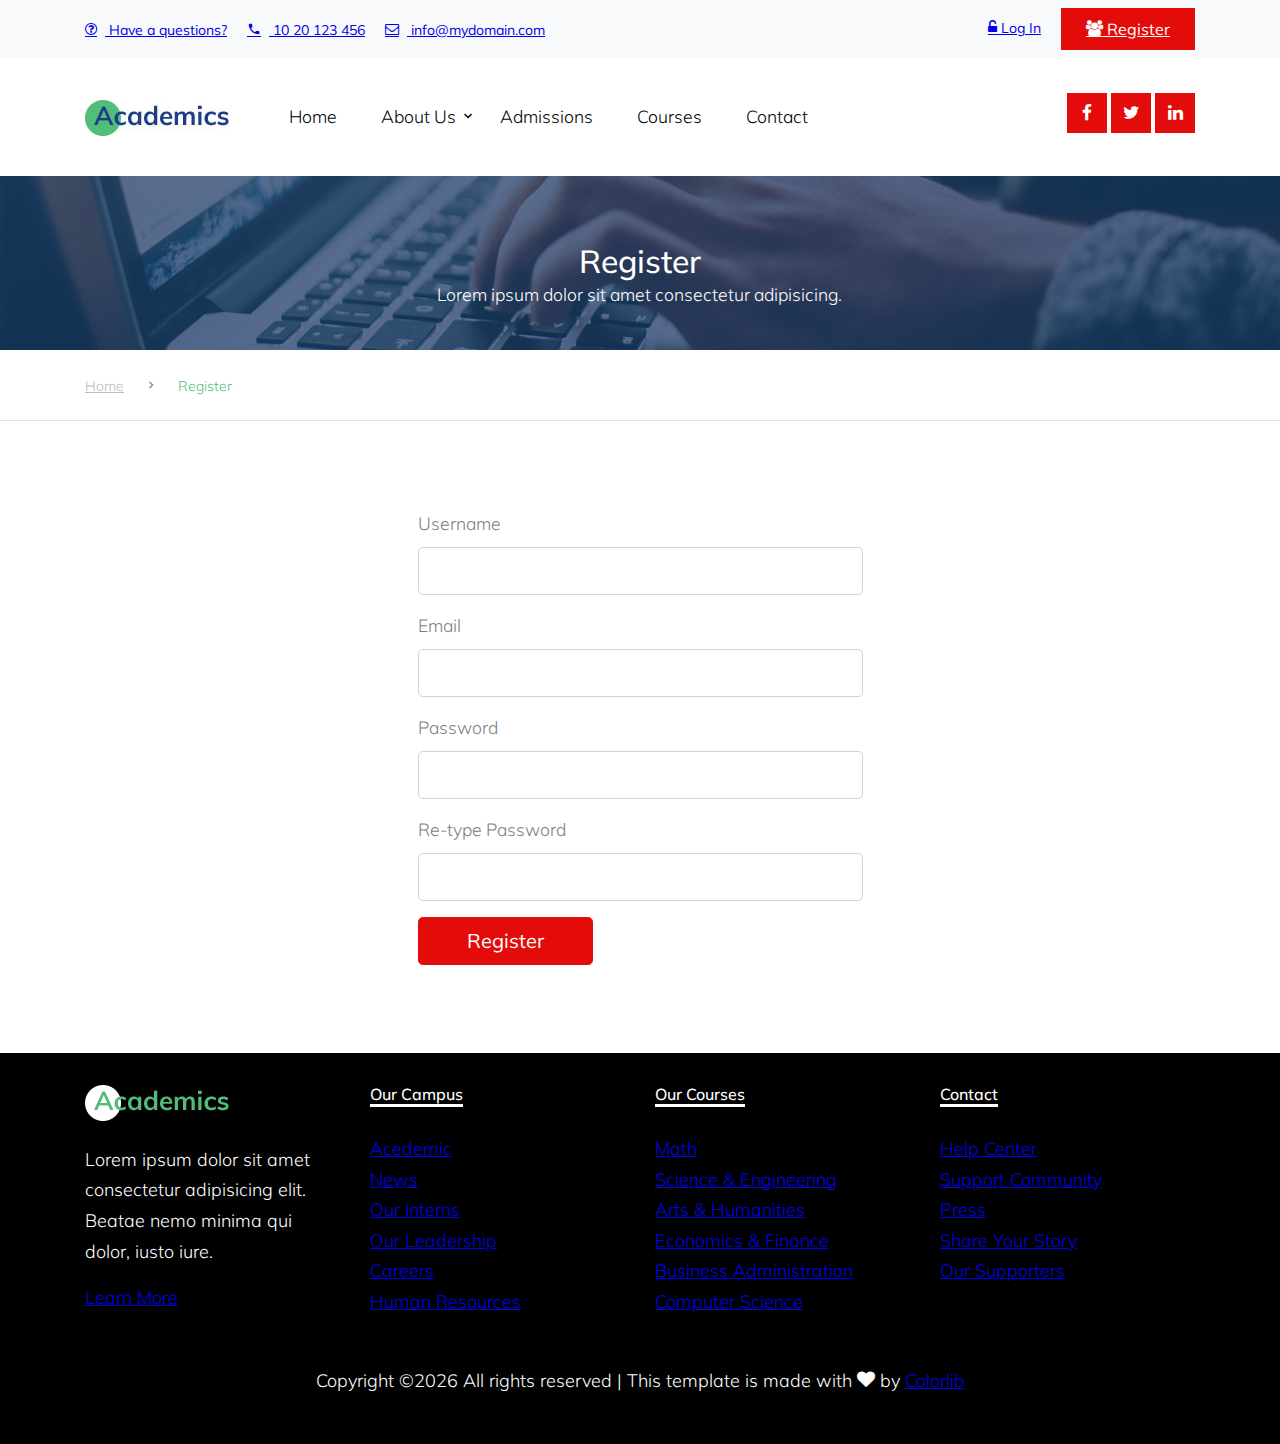
<file: register.html>
<!DOCTYPE html>
<html lang="en">

<head>
  <title>Academics &mdash; Website by Colorlib</title>
  <meta charset="utf-8">
  <meta name="viewport" content="width=device-width, initial-scale=1, shrink-to-fit=no">


  <link href="https://fonts.googleapis.com/css?family=Muli:300,400,700,900" rel="stylesheet">
  <link rel="stylesheet" href="fonts/icomoon/style.css">

  <link rel="stylesheet" href="css/bootstrap.min.css">
  <link rel="stylesheet" href="css/jquery-ui.css">
  <link rel="stylesheet" href="css/owl.carousel.min.css">
  <link rel="stylesheet" href="css/owl.theme.default.min.css">
  <link rel="stylesheet" href="css/owl.theme.default.min.css">

  <link rel="stylesheet" href="css/jquery.fancybox.min.css">

  <link rel="stylesheet" href="css/bootstrap-datepicker.css">

  <link rel="stylesheet" href="fonts/flaticon/font/flaticon.css">

  <link rel="stylesheet" href="css/aos.css">
  <link href="css/jquery.mb.YTPlayer.min.css" media="all" rel="stylesheet" type="text/css">

  <link rel="stylesheet" href="css/style.css">



</head>

<body data-spy="scroll" data-target=".site-navbar-target" data-offset="300">

  <div class="site-wrap">

    <div class="site-mobile-menu site-navbar-target">
      <div class="site-mobile-menu-header">
        <div class="site-mobile-menu-close mt-3">
          <span class="icon-close2 js-menu-toggle"></span>
        </div>
      </div>
      <div class="site-mobile-menu-body"></div>
    </div>


    <div class="py-2 bg-light">
      <div class="container">
        <div class="row align-items-center">
          <div class="col-lg-9 d-none d-lg-block">
            <a href="#" class="small mr-3"><span class="icon-question-circle-o mr-2"></span> Have a questions?</a> 
            <a href="#" class="small mr-3"><span class="icon-phone2 mr-2"></span> 10 20 123 456</a> 
            <a href="#" class="small mr-3"><span class="icon-envelope-o mr-2"></span> info@mydomain.com</a> 
          </div>
          <div class="col-lg-3 text-right">
            <a href="login.html" class="small mr-3"><span class="icon-unlock-alt"></span> Log In</a>
            <a href="register.html" class="small btn btn-primary px-4 py-2 rounded-0"><span class="icon-users"></span> Register</a>
          </div>
        </div>
      </div>
    </div>
    <header class="site-navbar py-4 js-sticky-header site-navbar-target" role="banner">

      <div class="container">
        <div class="d-flex align-items-center">
          <div class="site-logo">
            <a href="index.html" class="d-block">
              <img src="images/logo.jpg" alt="Image" class="img-fluid">
            </a>
          </div>
          <div class="mr-auto">
            <nav class="site-navigation position-relative text-right" role="navigation">
              <ul class="site-menu main-menu js-clone-nav mr-auto d-none d-lg-block">
                <li>
                  <a href="index.html" class="nav-link text-left">Home</a>
                </li>
                <li class="has-children">
                  <a href="about.html" class="nav-link text-left">About Us</a>
                  <ul class="dropdown">
                    <li><a href="teachers.html">Our Teachers</a></li>
                    <li><a href="about.html">Our School</a></li>
                  </ul>
                </li>
                <li>
                  <a href="admissions.html" class="nav-link text-left">Admissions</a>
                </li>
                <li>
                  <a href="courses.html" class="nav-link text-left">Courses</a>
                </li>
                <li>
                    <a href="contact.html" class="nav-link text-left">Contact</a>
                  </li>
              </ul>                                                                                                                                                                                                                                                                                          </ul>
            </nav>

          </div>
          <div class="ml-auto">
            <div class="social-wrap">
              <a href="#"><span class="icon-facebook"></span></a>
              <a href="#"><span class="icon-twitter"></span></a>
              <a href="#"><span class="icon-linkedin"></span></a>

              <a href="#" class="d-inline-block d-lg-none site-menu-toggle js-menu-toggle text-black"><span
                class="icon-menu h3"></span></a>
            </div>
          </div>
         
        </div>
      </div>

    </header>

    
    <div class="site-section ftco-subscribe-1 site-blocks-cover pb-4" style="background-image: url('images/bg_1.jpg')">
        <div class="container">
          <div class="row align-items-end justify-content-center text-center">
            <div class="col-lg-7">
              <h2 class="mb-0">Register</h2>
              <p>Lorem ipsum dolor sit amet consectetur adipisicing.</p>
            </div>
          </div>
        </div>
      </div> 
    

    <div class="custom-breadcrumns border-bottom">
      <div class="container">
        <a href="index.html">Home</a>
        <span class="mx-3 icon-keyboard_arrow_right"></span>
        <span class="current">Register</span>
      </div>
    </div>

    <div class="site-section">
        <div class="container">


            <div class="row justify-content-center">
                <div class="col-md-5">
                    <div class="row">
                        <div class="col-md-12 form-group">
                            <label for="username">Username</label>
                            <input type="text" id="username" class="form-control form-control-lg">
                        </div>
                        <div class="col-md-12 form-group">
                            <label for="email">Email</label>
                            <input type="email" id="email" class="form-control form-control-lg">
                        </div>
                        <div class="col-md-12 form-group">
                            <label for="pword">Password</label>
                            <input type="password" id="pword" class="form-control form-control-lg">
                        </div>
                        <div class="col-md-12 form-group">
                            <label for="pword2">Re-type Password</label>
                            <input type="password" id="pword2" class="form-control form-control-lg">
                        </div>
                    </div>
                    <div class="row">
                        <div class="col-12">
                            <input type="submit" value="Register" class="btn btn-primary btn-lg px-5">
                        </div>
                    </div>
                </div>
            </div>
            

          
        </div>
    </div>

    

    <div class="footer">
      <div class="container">
        <div class="row">
          <div class="col-lg-3">
            <p class="mb-4"><img src="images/logo.png" alt="Image" class="img-fluid"></p>
            <p>Lorem ipsum dolor sit amet consectetur adipisicing elit. Beatae nemo minima qui dolor, iusto iure.</p>  
            <p><a href="#">Learn More</a></p>
          </div>
          <div class="col-lg-3">
            <h3 class="footer-heading"><span>Our Campus</span></h3>
            <ul class="list-unstyled">
                <li><a href="#">Acedemic</a></li>
                <li><a href="#">News</a></li>
                <li><a href="#">Our Interns</a></li>
                <li><a href="#">Our Leadership</a></li>
                <li><a href="#">Careers</a></li>
                <li><a href="#">Human Resources</a></li>
            </ul>
          </div>
          <div class="col-lg-3">
              <h3 class="footer-heading"><span>Our Courses</span></h3>
              <ul class="list-unstyled">
                  <li><a href="#">Math</a></li>
                  <li><a href="#">Science &amp; Engineering</a></li>
                  <li><a href="#">Arts &amp; Humanities</a></li>
                  <li><a href="#">Economics &amp; Finance</a></li>
                  <li><a href="#">Business Administration</a></li>
                  <li><a href="#">Computer Science</a></li>
              </ul>
          </div>
          <div class="col-lg-3">
              <h3 class="footer-heading"><span>Contact</span></h3>
              <ul class="list-unstyled">
                  <li><a href="#">Help Center</a></li>
                  <li><a href="#">Support Community</a></li>
                  <li><a href="#">Press</a></li>
                  <li><a href="#">Share Your Story</a></li>
                  <li><a href="#">Our Supporters</a></li>
              </ul>
          </div>
        </div>

        <div class="row">
          <div class="col-12">
            <div class="copyright">
                <p>
                    <!-- Link back to Colorlib can't be removed. Template is licensed under CC BY 3.0. -->
                    Copyright &copy;<script>document.write(new Date().getFullYear());</script> All rights reserved | This template is made with <i class="icon-heart" aria-hidden="true"></i> by <a href="https://colorlib.com" target="_blank" >Colorlib</a>
                    <!-- Link back to Colorlib can't be removed. Template is licensed under CC BY 3.0. -->
                    </p>
            </div>
          </div>
        </div>
      </div>
    </div>
    

  </div>
  <!-- .site-wrap -->

  <!-- loader -->
  <div id="loader" class="show fullscreen"><svg class="circular" width="48px" height="48px"><circle class="path-bg" cx="24" cy="24" r="22" fill="none" stroke-width="4" stroke="#eeeeee"/><circle class="path" cx="24" cy="24" r="22" fill="none" stroke-width="4" stroke-miterlimit="10" stroke="#51be78"/></svg></div>

  <script src="js/jquery-3.3.1.min.js"></script>
  <script src="js/jquery-migrate-3.0.1.min.js"></script>
  <script src="js/jquery-ui.js"></script>
  <script src="js/popper.min.js"></script>
  <script src="js/bootstrap.min.js"></script>
  <script src="js/owl.carousel.min.js"></script>
  <script src="js/jquery.stellar.min.js"></script>
  <script src="js/jquery.countdown.min.js"></script>
  <script src="js/bootstrap-datepicker.min.js"></script>
  <script src="js/jquery.easing.1.3.js"></script>
  <script src="js/aos.js"></script>
  <script src="js/jquery.fancybox.min.js"></script>
  <script src="js/jquery.sticky.js"></script>
  <script src="js/jquery.mb.YTPlayer.min.js"></script>




  <script src="js/main.js"></script>

</body>

</html>
</file>
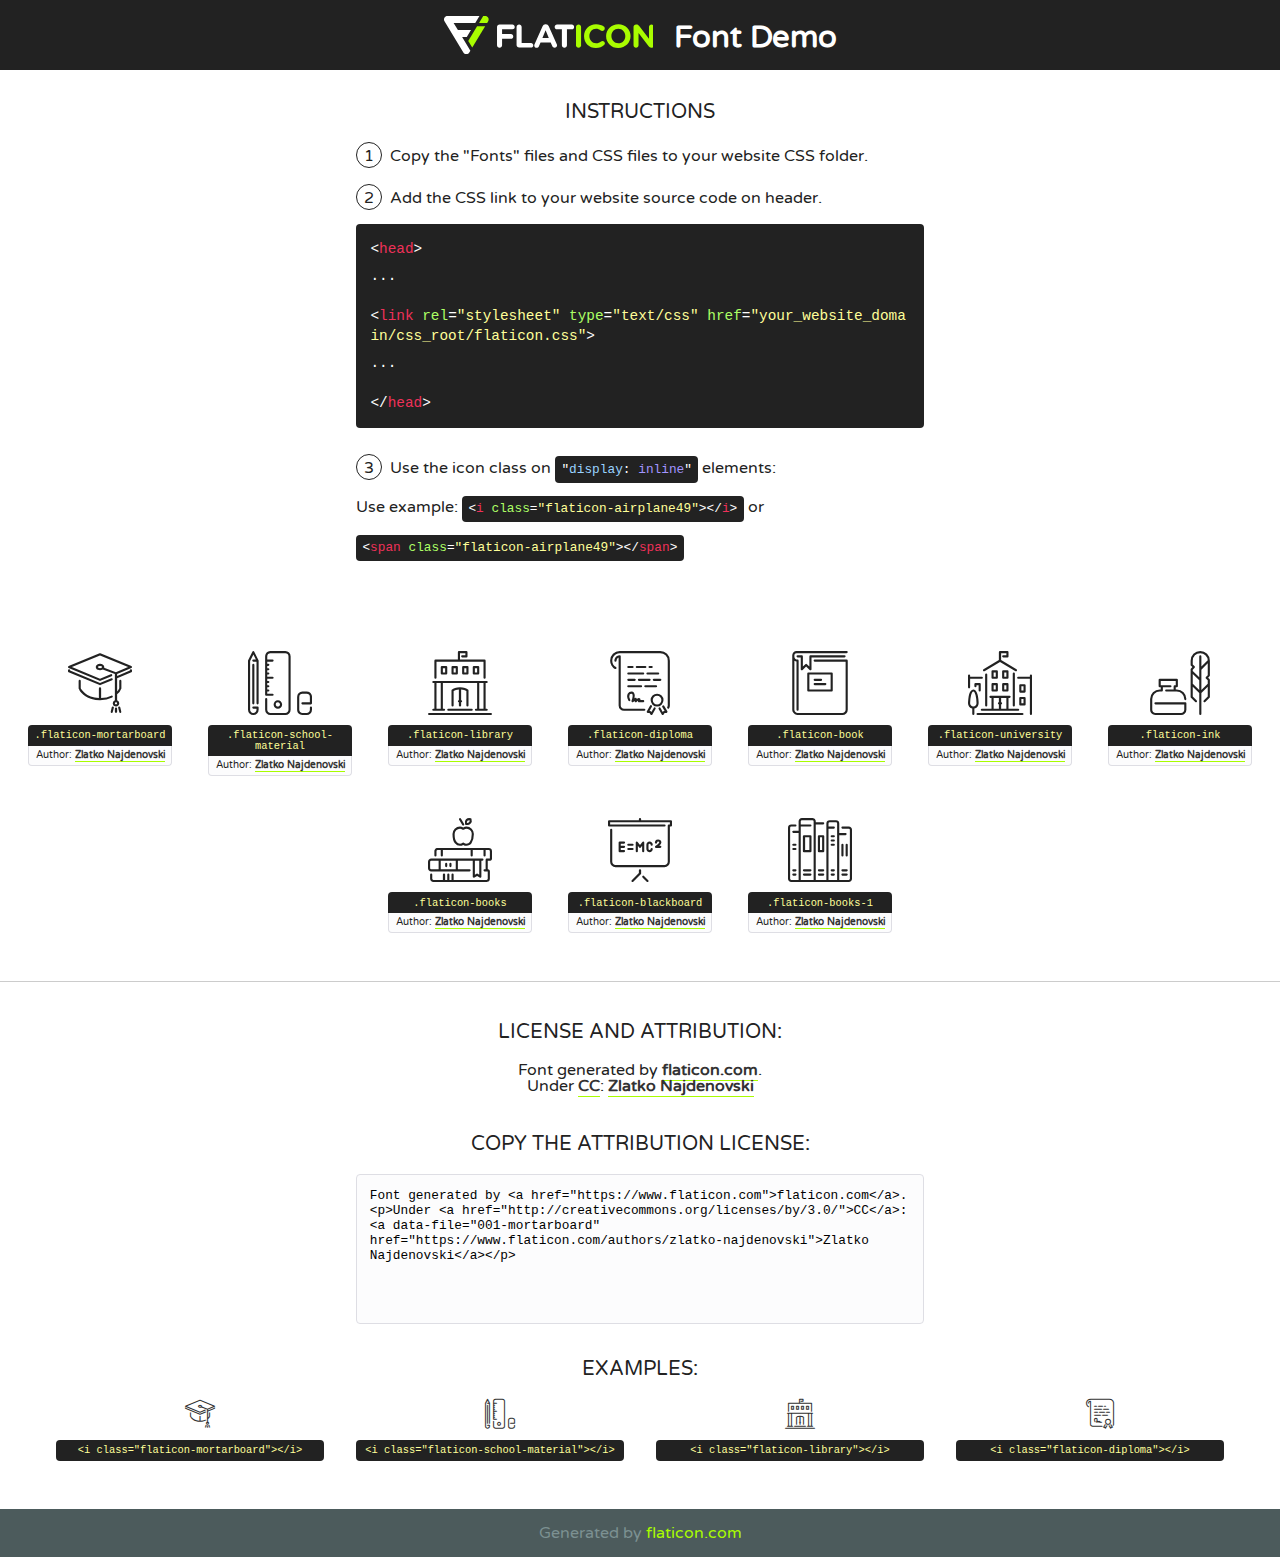
<file: fonts/flaticon/font/flaticon.html>
<!DOCTYPE html>
<!--
  Flaticon icon font: Flaticon
  Creation date: 07/06/2019 04:13
-->
<html>
<!DOCTYPE html>
<html>

<head>
    <title>Flaticon WebFont</title>
    <link href="http://fonts.googleapis.com/css?family=Varela+Round" rel="stylesheet" type="text/css" />
    <link rel="stylesheet" type="text/css" href="flaticon.css">
    <meta charset="UTF-8">
    <style>
    html, body, div, span, applet, object, iframe,
    h1, h2, h3, h4, h5, h6, p, blockquote, pre,
    a, abbr, acronym, address, big, cite, code,
    del, dfn, em, img, ins, kbd, q, s, samp,
    small, strike, strong, sub, sup, tt, var,
    b, u, i, center,
    dl, dt, dd, ol, ul, li,
    fieldset, form, label, legend,
    table, caption, tbody, tfoot, thead, tr, th, td,
    article, aside, canvas, details, embed, 
    figure, figcaption, footer, header, hgroup, 
    menu, nav, output, ruby, section, summary,
    time, mark, audio, video {
        margin: 0;
        padding: 0;
        border: 0;
        font-size: 100%;
        font: inherit;
        vertical-align: baseline;
    }
    /* HTML5 display-role reset for older browsers */
    article, aside, details, figcaption, figure, 
    footer, header, hgroup, menu, nav, section {
        display: block;
    }
    body {
        line-height: 1;
    }
    ol, ul {
        list-style: none;
    }
    blockquote, q {
        quotes: none;
    }
    blockquote:before, blockquote:after,
    q:before, q:after {
        content: '';
        content: none;
    }
    table {
        border-collapse: collapse;
        border-spacing: 0;
    }
    body {
        font-family: 'Varela Round', Helvetica, Arial, sans-serif;
        font-size: 16px;
        color: #222;
    }
    a {
        color: #333;
        border-bottom: 1px solid #a9fd00;
        font-weight: bold;
        text-decoration: none;
    }
    * {
        -moz-box-sizing: border-box;
        -webkit-box-sizing: border-box;
        box-sizing: border-box;
        margin: 0;
        padding: 0;
    }
    [class^="flaticon-"]:before, [class*=" flaticon-"]:before, [class^="flaticon-"]:after, [class*=" flaticon-"]:after {
        font-family: Flaticon;
        font-size: 30px;
        font-style: normal;
        margin-left: 20px;
        color: #333;
    }
    .wrapper {
        max-width: 600px;
        margin: auto;
        padding: 0 1em;
    }
    .title {
        font-size: 1.25em;
        text-align: center;
        margin-bottom: 1em;
        text-transform: uppercase;
    }
    header {
        text-align: center;
        background-color: #222;
        color: #fff;
        padding: 1em;
    }
    header .logo {
        width: 210px;
        height: 38px;
        display: inline-block;
        vertical-align: middle;
        margin-right: 1em;
        border: none;
    }
    header strong {
        font-size: 1.95em;
        font-weight: bold;
        vertical-align: middle;
        margin-top: 5px;
        display: inline-block;
    }
    .demo {
        margin: 2em auto;
        line-height: 1.25em;
    }
    .demo ul li {
        margin-bottom: 1em;
    }
    .demo ul li .num {
        color: #222;
        border-radius: 20px;
        display: inline-block;
        width: 26px;
        padding: 3px;
        height: 26px;
        text-align: center;
        margin-right: 0.5em;
        border: 1px solid #222;
    }
    .demo ul li code {
        background-color: #222;
        border-radius: 4px;
        padding: 0.25em 0.5em;
        display: inline-block;
        color: #fff;
        font-family: Consolas,Monaco,Lucida Console,Liberation Mono,DejaVu Sans Mono,Bitstream Vera Sans Mono,Courier New, monospace;
        font-weight: lighter;
        margin-top: 1em;
        font-size: 0.8em;
        word-break: break-all;
    }
    .demo ul li code.big {
        padding: 1em;
        font-size: 0.9em;
    }
    .demo ul li code .red {
        color: #EF3159;
    }
    .demo ul li code .green {
        color: #ACFF65;
    }
    .demo ul li code .yellow {
        color: #FFFF99;
    }
    .demo ul li code .blue {
        color: #99D3FF;
    }
    .demo ul li code .purple {
        color: #A295FF;
    }
    .demo ul li code .dots {
        margin-top: 0.5em;
        display: block;
    }
    #glyphs {
        border-bottom: 1px solid #ccc;
        padding: 2em 0;
        text-align: center;
    }
    .glyph {
        display: inline-block;
        width: 9em;
        margin: 1em;
        text-align: center;
        vertical-align: top;
        background: #FFF;
    }
    .glyph .glyph-icon {
        padding: 10px;
        display: block;
        font-family:"Flaticon";
        font-size: 64px;
        line-height: 1;
    }
    .glyph .glyph-icon:before {
        font-size: 64px;
        color: #222;
        margin-left: 0;
    }
    .class-name {
        font-size: 0.65em;
        background-color: #222;
        color: #fff;
        border-radius: 4px 4px 0 0;
        padding: 0.5em;
        color: #FFFF99;
        font-family: Consolas,Monaco,Lucida Console,Liberation Mono,DejaVu Sans Mono,Bitstream Vera Sans Mono,Courier New, monospace;
    }
    .author-name {
        font-size: 0.6em;
        background-color: #fcfcfd;
        border: 1px solid #DEDEE4;
        border-top: 0;
        border-radius: 0 0 4px 4px;
        padding: 0.5em;
    }
    .class-name:last-child {
        font-size: 10px;
        color:#888;
    }
    .class-name:last-child a {
        font-size: 10px;
        color:#555;
    }
    .class-name:last-child a:hover {
        color:#a9fd00;
    }
    .glyph > input {
        display: block;
        width: 100px;
        margin: 5px auto;
        text-align: center;
        font-size: 12px;
        cursor: text;
    }
    .glyph > input.icon-input {
        font-family:"Flaticon";
        font-size: 16px;
        margin-bottom: 10px;
    }
    .attribution .title {
        margin-top: 2em;
    }
    .attribution textarea {
        background-color: #fcfcfd;
        padding: 1em;
        border: none;
        box-shadow: none;
        border: 1px solid #DEDEE4;
        border-radius: 4px;
        resize: none;
        width: 100%;
        height: 150px;
        font-size: 0.8em;
        font-family: Consolas,Monaco,Lucida Console,Liberation Mono,DejaVu Sans Mono,Bitstream Vera Sans Mono,Courier New, monospace;
        -webkit-appearance: none;
    }
    .iconsuse {
        margin: 2em auto;
        text-align: center;
        max-width: 1200px;
    }
    .iconsuse:after {
        content: '';
        display: table;
        clear: both;
    }
    .iconsuse .image {
        float: left;
        width: 25%;
        padding: 0 1em;
    }
    .iconsuse .image p {
        margin-bottom: 1em;
    }
    .iconsuse .image span {
        display: block;
        font-size: 0.65em;
        background-color: #222;
        color: #fff;
        border-radius: 4px;
        padding: 0.5em;
        color: #FFFF99;
        margin-top: 1em;
        font-family: Consolas,Monaco,Lucida Console,Liberation Mono,DejaVu Sans Mono,Bitstream Vera Sans Mono,Courier New, monospace;
    }
    #footer {
        text-align: center;
        background-color: #4C5B5C;
        color: #7c9192;
        padding: 1em;
    }
    #footer a {
        border: none;
        color: #a9fd00;
        font-weight: normal;
    }
    @media (max-width: 960px) {
        .iconsuse .image {
            width: 50%;
        }
    }
    @media (max-width: 560px) {
        .iconsuse .image {
            width: 100%;
        }
    }
    </style>
</head>

<body class="characters-off">

    <header>
        <a href="https://www.flaticon.com" target="_blank" class="logo">
            <svg version="1.1" xmlns="http://www.w3.org/2000/svg" xmlns:xlink="http://www.w3.org/1999/xlink" xmlns:a="http://ns.adobe.com/AdobeSVGViewerExtensions/3.0/" viewBox="0 0 560.875 102.036" enable-background="new 0 0 560.875 102.036" xml:space="preserve">
                <defs>
                </defs>
                <g>
                    <g class="letters">
                        <path fill="#ffffff" d="M141.596,29.675c0-3.777,2.985-6.767,6.764-6.767h34.438c3.426,0,6.15,2.728,6.15,6.15
                        c0,3.43-2.724,6.149-6.15,6.149h-27.674v13.091h23.719c3.429,0,6.151,2.724,6.151,6.15c0,3.43-2.723,6.149-6.151,6.149h-23.719
                        v17.574c0,3.773-2.986,6.761-6.764,6.761c-3.779,0-6.764-2.989-6.764-6.761V29.675z"></path>
                        <path fill="#ffffff" d="M193.844,29.149c0-3.781,2.985-6.767,6.764-6.767c3.776,0,6.763,2.985,6.763,6.767v42.957h25.039
                        c3.426,0,6.149,2.726,6.149,6.153c0,3.425-2.723,6.15-6.149,6.15h-31.802c-3.779,0-6.764-2.986-6.764-6.768V29.149z"></path>
                        <path fill="#ffffff" d="M241.891,75.71l21.438-48.407c1.492-3.341,4.215-5.357,7.906-5.357h0.792
                        c3.686,0,6.323,2.017,7.815,5.357l21.439,48.407c0.436,0.967,0.701,1.845,0.701,2.723c0,3.602-2.809,6.501-6.414,6.501
                        c-3.161,0-5.269-1.845-6.499-4.655l-4.132-9.661h-27.059l-4.301,10.102c-1.144,2.631-3.426,4.214-6.237,4.214
                        c-3.517,0-6.24-2.81-6.24-6.325C241.1,77.64,241.451,76.677,241.891,75.71z M279.932,58.666l-8.521-20.297l-8.526,20.297H279.932
                        z"></path>
                        <path fill="#ffffff" d="M314.864,35.387H301.86c-3.429,0-6.239-2.813-6.239-6.238c0-3.429,2.811-6.24,6.239-6.24h39.533
                        c3.426,0,6.237,2.811,6.237,6.24c0,3.425-2.811,6.238-6.237,6.238h-13.001v42.785c0,3.773-2.99,6.761-6.764,6.761
                        c-3.779,0-6.764-2.989-6.764-6.761V35.387z"></path>
                        <path fill="#A9FD00" d="M352.615,29.149c0-3.781,2.985-6.767,6.767-6.767c3.774,0,6.761,2.985,6.761,6.767v49.024
                        c0,3.773-2.987,6.761-6.761,6.761c-3.781,0-6.767-2.989-6.767-6.761V29.149z"></path>
                        <path fill="#A9FD00" d="M374.132,53.836v-0.179c0-17.481,13.178-31.801,32.065-31.801c9.22,0,15.459,2.458,20.557,6.238
                        c1.402,1.054,2.637,2.985,2.637,5.357c0,3.692-2.985,6.59-6.681,6.59c-1.845,0-3.071-0.702-4.044-1.319
                        c-3.776-2.813-7.729-4.393-12.562-4.393c-10.364,0-17.831,8.611-17.831,19.154v0.173c0,10.542,7.291,19.329,17.831,19.329
                        c5.715,0,9.492-1.756,13.359-4.834c1.049-0.874,2.458-1.491,4.039-1.491c3.429,0,6.325,2.813,6.325,6.236
                        c0,2.106-1.056,3.78-2.282,4.834c-5.539,4.834-12.036,7.733-21.878,7.733C387.572,85.464,374.132,71.493,374.132,53.836z"></path>
                        <path fill="#A9FD00" d="M433.009,53.836v-0.179c0-17.481,13.79-31.801,32.766-31.801c18.981,0,32.592,14.143,32.592,31.628v0.173
                        c0,17.483-13.785,31.807-32.769,31.807C446.625,85.464,433.009,71.32,433.009,53.836z M484.224,53.836v-0.179
                        c0-10.539-7.725-19.326-18.626-19.326c-10.893,0-18.449,8.611-18.449,19.154v0.173c0,10.542,7.73,19.329,18.626,19.329
                        C476.676,72.986,484.224,64.378,484.224,53.836z"></path>
                        <path fill="#A9FD00" d="M506.233,29.321c0-3.774,2.99-6.763,6.767-6.763h1.401c3.252,0,5.183,1.583,7.029,3.953l26.093,34.265
                        V29.059c0-3.692,2.99-6.677,6.681-6.677c3.683,0,6.671,2.985,6.671,6.677v48.934c0,3.78-2.987,6.765-6.764,6.765h-0.436
                        c-3.257,0-5.188-1.581-7.034-3.953l-27.056-35.492v32.944c0,3.687-2.985,6.676-6.678,6.676c-3.683,0-6.673-2.989-6.673-6.676
                        V29.321z"></path>
                    </g>
                    <g class="insignia">
                        <path fill="#ffffff" d="M48.372,56.137h12.517l11.156-18.537H37.186L25.688,18.539h57.825L94.668,0H9.271
                        C5.925,0,2.842,1.801,1.198,4.716c-1.644,2.907-1.593,6.482,0.134,9.343l50.38,83.501c1.678,2.781,4.689,4.476,7.938,4.476
                        c3.246,0,6.257-1.695,7.935-4.476l2.898-4.804L48.372,56.137z"></path>
                        <g class="i">
                            <path fill="#A9FD00" d="M93.575,18.539h0.031v0.004l21.652,0.004l2.705-4.488c1.727-2.861,1.778-6.436,0.133-9.343
                            C116.454,1.801,113.371,0,110.026,0h-5.294L93.575,18.539z"></path>
                            <polygon fill="#A9FD00" points="88.291,27.356 64.725,66.486 75.519,84.404 109.942,27.356"></polygon>
                        </g>
                    </g>
                </g>
            </svg>
        </a>
        <strong>Font Demo</strong>
    </header>


    <section class="demo wrapper">

        <p class="title">Instructions</p>

        <ul>
            <li>
                <span class="num">1</span>Copy the "Fonts" files and CSS files to your website CSS folder.
            </li>
            <li>
                <span class="num">2</span>Add the CSS link to your website source code on header.
                <code class="big">
                    &lt;<span class="red">head</span>&gt;
                    <br/><span class="dots">...</span>
                    <br/>&lt;<span class="red">link</span> <span class="green">rel</span>=<span class="yellow">"stylesheet"</span> <span class="green">type</span>=<span class="yellow">"text/css"</span> <span class="green">href</span>=<span class="yellow">"your_website_domain/css_root/flaticon.css"</span>&gt;
                    <br/><span class="dots">...</span>
                    <br/>&lt;/<span class="red">head</span>&gt;
                </code>
            </li>

            <li>
                <p>
                    <span class="num">3</span>Use the icon class on <code>"<span class="blue">display</span>:<span class="purple"> inline</span>"</code> elements:
                    <br />
                    Use example: <code>&lt;<span class="red">i</span> <span class="green">class</span>=<span class="yellow">&quot;flaticon-airplane49&quot;</span>&gt;&lt;/<span class="red">i</span>&gt;</code> or <code>&lt;<span class="red">span</span> <span class="green">class</span>=<span class="yellow">&quot;flaticon-airplane49&quot;</span>&gt;&lt;/<span class="red">span</span>&gt;</code>
            </li>
        </ul>

    </section>




   <section id="glyphs">          
    
      
        <div class="glyph"><div class="glyph-icon flaticon-mortarboard"></div>
            <div class="class-name">.flaticon-mortarboard</div>
            <div class="author-name">Author: <a data-file="001-mortarboard" href="https://www.flaticon.com/authors/zlatko-najdenovski">Zlatko Najdenovski</a> </div> 
        </div>        
        
        <div class="glyph"><div class="glyph-icon flaticon-school-material"></div>
            <div class="class-name">.flaticon-school-material</div>
            <div class="author-name">Author: <a data-file="002-school-material" href="https://www.flaticon.com/authors/zlatko-najdenovski">Zlatko Najdenovski</a> </div> 
        </div>        
        
        <div class="glyph"><div class="glyph-icon flaticon-library"></div>
            <div class="class-name">.flaticon-library</div>
            <div class="author-name">Author: <a data-file="003-library" href="https://www.flaticon.com/authors/zlatko-najdenovski">Zlatko Najdenovski</a> </div> 
        </div>        
        
        <div class="glyph"><div class="glyph-icon flaticon-diploma"></div>
            <div class="class-name">.flaticon-diploma</div>
            <div class="author-name">Author: <a data-file="004-diploma" href="https://www.flaticon.com/authors/zlatko-najdenovski">Zlatko Najdenovski</a> </div> 
        </div>        
        
        <div class="glyph"><div class="glyph-icon flaticon-book"></div>
            <div class="class-name">.flaticon-book</div>
            <div class="author-name">Author: <a data-file="005-book" href="https://www.flaticon.com/authors/zlatko-najdenovski">Zlatko Najdenovski</a> </div> 
        </div>        
        
        <div class="glyph"><div class="glyph-icon flaticon-university"></div>
            <div class="class-name">.flaticon-university</div>
            <div class="author-name">Author: <a data-file="006-university" href="https://www.flaticon.com/authors/zlatko-najdenovski">Zlatko Najdenovski</a> </div> 
        </div>        
        
        <div class="glyph"><div class="glyph-icon flaticon-ink"></div>
            <div class="class-name">.flaticon-ink</div>
            <div class="author-name">Author: <a data-file="007-ink" href="https://www.flaticon.com/authors/zlatko-najdenovski">Zlatko Najdenovski</a> </div> 
        </div>        
        
        <div class="glyph"><div class="glyph-icon flaticon-books"></div>
            <div class="class-name">.flaticon-books</div>
            <div class="author-name">Author: <a data-file="008-books" href="https://www.flaticon.com/authors/zlatko-najdenovski">Zlatko Najdenovski</a> </div> 
        </div>        
        
        <div class="glyph"><div class="glyph-icon flaticon-blackboard"></div>
            <div class="class-name">.flaticon-blackboard</div>
            <div class="author-name">Author: <a data-file="009-blackboard" href="https://www.flaticon.com/authors/zlatko-najdenovski">Zlatko Najdenovski</a> </div> 
        </div>        
        
        <div class="glyph"><div class="glyph-icon flaticon-books-1"></div>
            <div class="class-name">.flaticon-books-1</div>
            <div class="author-name">Author: <a data-file="010-books-1" href="https://www.flaticon.com/authors/zlatko-najdenovski">Zlatko Najdenovski</a> </div> 
        </div>        
        

    </section>



    <section class="attribution wrapper"   style="text-align:center;">

      <div class="title">License and attribution:</div><div class="attrDiv">Font generated by <a href="https://www.flaticon.com">flaticon.com</a>. <div><p>Under <a href="http://creativecommons.org/licenses/by/3.0/">CC</a>: <a data-file="001-mortarboard" href="https://www.flaticon.com/authors/zlatko-najdenovski">Zlatko Najdenovski</a></p>  </div>
      </div>
      <div class="title">Copy the Attribution License:</div>

    <textarea onclick="this.focus();this.select();">Font generated by &lt;a href=&quot;https://www.flaticon.com&quot;&gt;flaticon.com&lt;/a&gt;. <p>Under <a href="http://creativecommons.org/licenses/by/3.0/">CC</a>: <a data-file="001-mortarboard" href="https://www.flaticon.com/authors/zlatko-najdenovski">Zlatko Najdenovski</a></p>  
     </textarea>

    </section>

    <section class="iconsuse">

          <div class="title">Examples:</div>            
             
            <div class="image">
                <p>
                    <i class="glyph-icon flaticon-mortarboard"></i> 
                    <span>&lt;i class=&quot;flaticon-mortarboard&quot;&gt;&lt;/i&gt;</span>
                </p>
            </div>
            
            <div class="image">
                <p>
                    <i class="glyph-icon flaticon-school-material"></i> 
                    <span>&lt;i class=&quot;flaticon-school-material&quot;&gt;&lt;/i&gt;</span>
                </p>
            </div>
            
            <div class="image">
                <p>
                    <i class="glyph-icon flaticon-library"></i> 
                    <span>&lt;i class=&quot;flaticon-library&quot;&gt;&lt;/i&gt;</span>
                </p>
            </div>
            
            <div class="image">
                <p>
                    <i class="glyph-icon flaticon-diploma"></i> 
                    <span>&lt;i class=&quot;flaticon-diploma&quot;&gt;&lt;/i&gt;</span>
                </p>
            </div>
                       
        </div>
                            
    </section>

<div id="footer">
    <div>Generated by <a href="https://www.flaticon.com">flaticon.com</a>
    </div>
</div>



</body>
</html>
</file>
<file: fonts/icomoon/style.css>
@font-face {
  font-family: 'icomoon';
  src:  url('fonts/icomoon.eot?10si43');
  src:  url('fonts/icomoon.eot?10si43#iefix') format('embedded-opentype'),
    url('fonts/icomoon.ttf?10si43') format('truetype'),
    url('fonts/icomoon.woff?10si43') format('woff'),
    url('fonts/icomoon.svg?10si43#icomoon') format('svg');
  font-weight: normal;
  font-style: normal;
}

[class^="icon-"], [class*=" icon-"] {
  /* use !important to prevent issues with browser extensions that change fonts */
  font-family: 'icomoon' !important;
  speak: none;
  font-style: normal;
  font-weight: normal;
  font-variant: normal;
  text-transform: none;
  line-height: 1;

  /* Better Font Rendering =========== */
  -webkit-font-smoothing: antialiased;
  -moz-osx-font-smoothing: grayscale;
}

.icon-asterisk:before {
  content: "\f069";
}
.icon-plus:before {
  content: "\f067";
}
.icon-question:before {
  content: "\f128";
}
.icon-minus:before {
  content: "\f068";
}
.icon-glass:before {
  content: "\f000";
}
.icon-music:before {
  content: "\f001";
}
.icon-search:before {
  content: "\f002";
}
.icon-envelope-o:before {
  content: "\f003";
}
.icon-heart:before {
  content: "\f004";
}
.icon-star:before {
  content: "\f005";
}
.icon-star-o:before {
  content: "\f006";
}
.icon-user:before {
  content: "\f007";
}
.icon-film:before {
  content: "\f008";
}
.icon-th-large:before {
  content: "\f009";
}
.icon-th:before {
  content: "\f00a";
}
.icon-th-list:before {
  content: "\f00b";
}
.icon-check:before {
  content: "\f00c";
}
.icon-close:before {
  content: "\f00d";
}
.icon-remove:before {
  content: "\f00d";
}
.icon-times:before {
  content: "\f00d";
}
.icon-search-plus:before {
  content: "\f00e";
}
.icon-search-minus:before {
  content: "\f010";
}
.icon-power-off:before {
  content: "\f011";
}
.icon-signal:before {
  content: "\f012";
}
.icon-cog:before {
  content: "\f013";
}
.icon-gear:before {
  content: "\f013";
}
.icon-trash-o:before {
  content: "\f014";
}
.icon-home:before {
  content: "\f015";
}
.icon-file-o:before {
  content: "\f016";
}
.icon-clock-o:before {
  content: "\f017";
}
.icon-road:before {
  content: "\f018";
}
.icon-download:before {
  content: "\f019";
}
.icon-arrow-circle-o-down:before {
  content: "\f01a";
}
.icon-arrow-circle-o-up:before {
  content: "\f01b";
}
.icon-inbox:before {
  content: "\f01c";
}
.icon-play-circle-o:before {
  content: "\f01d";
}
.icon-repeat:before {
  content: "\f01e";
}
.icon-rotate-right:before {
  content: "\f01e";
}
.icon-refresh:before {
  content: "\f021";
}
.icon-list-alt:before {
  content: "\f022";
}
.icon-lock:before {
  content: "\f023";
}
.icon-flag:before {
  content: "\f024";
}
.icon-headphones:before {
  content: "\f025";
}
.icon-volume-off:before {
  content: "\f026";
}
.icon-volume-down:before {
  content: "\f027";
}
.icon-volume-up:before {
  content: "\f028";
}
.icon-qrcode:before {
  content: "\f029";
}
.icon-barcode:before {
  content: "\f02a";
}
.icon-tag:before {
  content: "\f02b";
}
.icon-tags:before {
  content: "\f02c";
}
.icon-book:before {
  content: "\f02d";
}
.icon-bookmark:before {
  content: "\f02e";
}
.icon-print:before {
  content: "\f02f";
}
.icon-camera:before {
  content: "\f030";
}
.icon-font:before {
  content: "\f031";
}
.icon-bold:before {
  content: "\f032";
}
.icon-italic:before {
  content: "\f033";
}
.icon-text-height:before {
  content: "\f034";
}
.icon-text-width:before {
  content: "\f035";
}
.icon-align-left:before {
  content: "\f036";
}
.icon-align-center:before {
  content: "\f037";
}
.icon-align-right:before {
  content: "\f038";
}
.icon-align-justify:before {
  content: "\f039";
}
.icon-list:before {
  content: "\f03a";
}
.icon-dedent:before {
  content: "\f03b";
}
.icon-outdent:before {
  content: "\f03b";
}
.icon-indent:before {
  content: "\f03c";
}
.icon-video-camera:before {
  content: "\f03d";
}
.icon-image:before {
  content: "\f03e";
}
.icon-photo:before {
  content: "\f03e";
}
.icon-picture-o:before {
  content: "\f03e";
}
.icon-pencil:before {
  content: "\f040";
}
.icon-map-marker:before {
  content: "\f041";
}
.icon-adjust:before {
  content: "\f042";
}
.icon-tint:before {
  content: "\f043";
}
.icon-edit:before {
  content: "\f044";
}
.icon-pencil-square-o:before {
  content: "\f044";
}
.icon-share-square-o:before {
  content: "\f045";
}
.icon-check-square-o:before {
  content: "\f046";
}
.icon-arrows:before {
  content: "\f047";
}
.icon-step-backward:before {
  content: "\f048";
}
.icon-fast-backward:before {
  content: "\f049";
}
.icon-backward:before {
  content: "\f04a";
}
.icon-play:before {
  content: "\f04b";
}
.icon-pause:before {
  content: "\f04c";
}
.icon-stop:before {
  content: "\f04d";
}
.icon-forward:before {
  content: "\f04e";
}
.icon-fast-forward:before {
  content: "\f050";
}
.icon-step-forward:before {
  content: "\f051";
}
.icon-eject:before {
  content: "\f052";
}
.icon-chevron-left:before {
  content: "\f053";
}
.icon-chevron-right:before {
  content: "\f054";
}
.icon-plus-circle:before {
  content: "\f055";
}
.icon-minus-circle:before {
  content: "\f056";
}
.icon-times-circle:before {
  content: "\f057";
}
.icon-check-circle:before {
  content: "\f058";
}
.icon-question-circle:before {
  content: "\f059";
}
.icon-info-circle:before {
  content: "\f05a";
}
.icon-crosshairs:before {
  content: "\f05b";
}
.icon-times-circle-o:before {
  content: "\f05c";
}
.icon-check-circle-o:before {
  content: "\f05d";
}
.icon-ban:before {
  content: "\f05e";
}
.icon-arrow-left:before {
  content: "\f060";
}
.icon-arrow-right:before {
  content: "\f061";
}
.icon-arrow-up:before {
  content: "\f062";
}
.icon-arrow-down:before {
  content: "\f063";
}
.icon-mail-forward:before {
  content: "\f064";
}
.icon-share:before {
  content: "\f064";
}
.icon-expand:before {
  content: "\f065";
}
.icon-compress:before {
  content: "\f066";
}
.icon-exclamation-circle:before {
  content: "\f06a";
}
.icon-gift:before {
  content: "\f06b";
}
.icon-leaf:before {
  content: "\f06c";
}
.icon-fire:before {
  content: "\f06d";
}
.icon-eye:before {
  content: "\f06e";
}
.icon-eye-slash:before {
  content: "\f070";
}
.icon-exclamation-triangle:before {
  content: "\f071";
}
.icon-warning:before {
  content: "\f071";
}
.icon-plane:before {
  content: "\f072";
}
.icon-calendar:before {
  content: "\f073";
}
.icon-random:before {
  content: "\f074";
}
.icon-comment:before {
  content: "\f075";
}
.icon-magnet:before {
  content: "\f076";
}
.icon-chevron-up:before {
  content: "\f077";
}
.icon-chevron-down:before {
  content: "\f078";
}
.icon-retweet:before {
  content: "\f079";
}
.icon-shopping-cart:before {
  content: "\f07a";
}
.icon-folder:before {
  content: "\f07b";
}
.icon-folder-open:before {
  content: "\f07c";
}
.icon-arrows-v:before {
  content: "\f07d";
}
.icon-arrows-h:before {
  content: "\f07e";
}
.icon-bar-chart:before {
  content: "\f080";
}
.icon-bar-chart-o:before {
  content: "\f080";
}
.icon-twitter-square:before {
  content: "\f081";
}
.icon-facebook-square:before {
  content: "\f082";
}
.icon-camera-retro:before {
  content: "\f083";
}
.icon-key:before {
  content: "\f084";
}
.icon-cogs:before {
  content: "\f085";
}
.icon-gears:before {
  content: "\f085";
}
.icon-comments:before {
  content: "\f086";
}
.icon-thumbs-o-up:before {
  content: "\f087";
}
.icon-thumbs-o-down:before {
  content: "\f088";
}
.icon-star-half:before {
  content: "\f089";
}
.icon-heart-o:before {
  content: "\f08a";
}
.icon-sign-out:before {
  content: "\f08b";
}
.icon-linkedin-square:before {
  content: "\f08c";
}
.icon-thumb-tack:before {
  content: "\f08d";
}
.icon-external-link:before {
  content: "\f08e";
}
.icon-sign-in:before {
  content: "\f090";
}
.icon-trophy:before {
  content: "\f091";
}
.icon-github-square:before {
  content: "\f092";
}
.icon-upload:before {
  content: "\f093";
}
.icon-lemon-o:before {
  content: "\f094";
}
.icon-phone:before {
  content: "\f095";
}
.icon-square-o:before {
  content: "\f096";
}
.icon-bookmark-o:before {
  content: "\f097";
}
.icon-phone-square:before {
  content: "\f098";
}
.icon-twitter:before {
  content: "\f099";
}
.icon-facebook:before {
  content: "\f09a";
}
.icon-facebook-f:before {
  content: "\f09a";
}
.icon-github:before {
  content: "\f09b";
}
.icon-unlock:before {
  content: "\f09c";
}
.icon-credit-card:before {
  content: "\f09d";
}
.icon-feed:before {
  content: "\f09e";
}
.icon-rss:before {
  content: "\f09e";
}
.icon-hdd-o:before {
  content: "\f0a0";
}
.icon-bullhorn:before {
  content: "\f0a1";
}
.icon-bell-o:before {
  content: "\f0a2";
}
.icon-certificate:before {
  content: "\f0a3";
}
.icon-hand-o-right:before {
  content: "\f0a4";
}
.icon-hand-o-left:before {
  content: "\f0a5";
}
.icon-hand-o-up:before {
  content: "\f0a6";
}
.icon-hand-o-down:before {
  content: "\f0a7";
}
.icon-arrow-circle-left:before {
  content: "\f0a8";
}
.icon-arrow-circle-right:before {
  content: "\f0a9";
}
.icon-arrow-circle-up:before {
  content: "\f0aa";
}
.icon-arrow-circle-down:before {
  content: "\f0ab";
}
.icon-globe:before {
  content: "\f0ac";
}
.icon-wrench:before {
  content: "\f0ad";
}
.icon-tasks:before {
  content: "\f0ae";
}
.icon-filter:before {
  content: "\f0b0";
}
.icon-briefcase:before {
  content: "\f0b1";
}
.icon-arrows-alt:before {
  content: "\f0b2";
}
.icon-group:before {
  content: "\f0c0";
}
.icon-users:before {
  content: "\f0c0";
}
.icon-chain:before {
  content: "\f0c1";
}
.icon-link:before {
  content: "\f0c1";
}
.icon-cloud:before {
  content: "\f0c2";
}
.icon-flask:before {
  content: "\f0c3";
}
.icon-cut:before {
  content: "\f0c4";
}
.icon-scissors:before {
  content: "\f0c4";
}
.icon-copy:before {
  content: "\f0c5";
}
.icon-files-o:before {
  content: "\f0c5";
}
.icon-paperclip:before {
  content: "\f0c6";
}
.icon-floppy-o:before {
  content: "\f0c7";
}
.icon-save:before {
  content: "\f0c7";
}
.icon-square:before {
  content: "\f0c8";
}
.icon-bars:before {
  content: "\f0c9";
}
.icon-navicon:before {
  content: "\f0c9";
}
.icon-reorder:before {
  content: "\f0c9";
}
.icon-list-ul:before {
  content: "\f0ca";
}
.icon-list-ol:before {
  content: "\f0cb";
}
.icon-strikethrough:before {
  content: "\f0cc";
}
.icon-underline:before {
  content: "\f0cd";
}
.icon-table:before {
  content: "\f0ce";
}
.icon-magic:before {
  content: "\f0d0";
}
.icon-truck:before {
  content: "\f0d1";
}
.icon-pinterest:before {
  content: "\f0d2";
}
.icon-pinterest-square:before {
  content: "\f0d3";
}
.icon-google-plus-square:before {
  content: "\f0d4";
}
.icon-google-plus:before {
  content: "\f0d5";
}
.icon-money:before {
  content: "\f0d6";
}
.icon-caret-down:before {
  content: "\f0d7";
}
.icon-caret-up:before {
  content: "\f0d8";
}
.icon-caret-left:before {
  content: "\f0d9";
}
.icon-caret-right:before {
  content: "\f0da";
}
.icon-columns:before {
  content: "\f0db";
}
.icon-sort:before {
  content: "\f0dc";
}
.icon-unsorted:before {
  content: "\f0dc";
}
.icon-sort-desc:before {
  content: "\f0dd";
}
.icon-sort-down:before {
  content: "\f0dd";
}
.icon-sort-asc:before {
  content: "\f0de";
}
.icon-sort-up:before {
  content: "\f0de";
}
.icon-envelope:before {
  content: "\f0e0";
}
.icon-linkedin:before {
  content: "\f0e1";
}
.icon-rotate-left:before {
  content: "\f0e2";
}
.icon-undo:before {
  content: "\f0e2";
}
.icon-gavel:before {
  content: "\f0e3";
}
.icon-legal:before {
  content: "\f0e3";
}
.icon-dashboard:before {
  content: "\f0e4";
}
.icon-tachometer:before {
  content: "\f0e4";
}
.icon-comment-o:before {
  content: "\f0e5";
}
.icon-comments-o:before {
  content: "\f0e6";
}
.icon-bolt:before {
  content: "\f0e7";
}
.icon-flash:before {
  content: "\f0e7";
}
.icon-sitemap:before {
  content: "\f0e8";
}
.icon-umbrella:before {
  content: "\f0e9";
}
.icon-clipboard:before {
  content: "\f0ea";
}
.icon-paste:before {
  content: "\f0ea";
}
.icon-lightbulb-o:before {
  content: "\f0eb";
}
.icon-exchange:before {
  content: "\f0ec";
}
.icon-cloud-download:before {
  content: "\f0ed";
}
.icon-cloud-upload:before {
  content: "\f0ee";
}
.icon-user-md:before {
  content: "\f0f0";
}
.icon-stethoscope:before {
  content: "\f0f1";
}
.icon-suitcase:before {
  content: "\f0f2";
}
.icon-bell:before {
  content: "\f0f3";
}
.icon-coffee:before {
  content: "\f0f4";
}
.icon-cutlery:before {
  content: "\f0f5";
}
.icon-file-text-o:before {
  content: "\f0f6";
}
.icon-building-o:before {
  content: "\f0f7";
}
.icon-hospital-o:before {
  content: "\f0f8";
}
.icon-ambulance:before {
  content: "\f0f9";
}
.icon-medkit:before {
  content: "\f0fa";
}
.icon-fighter-jet:before {
  content: "\f0fb";
}
.icon-beer:before {
  content: "\f0fc";
}
.icon-h-square:before {
  content: "\f0fd";
}
.icon-plus-square:before {
  content: "\f0fe";
}
.icon-angle-double-left:before {
  content: "\f100";
}
.icon-angle-double-right:before {
  content: "\f101";
}
.icon-angle-double-up:before {
  content: "\f102";
}
.icon-angle-double-down:before {
  content: "\f103";
}
.icon-angle-left:before {
  content: "\f104";
}
.icon-angle-right:before {
  content: "\f105";
}
.icon-angle-up:before {
  content: "\f106";
}
.icon-angle-down:before {
  content: "\f107";
}
.icon-desktop:before {
  content: "\f108";
}
.icon-laptop:before {
  content: "\f109";
}
.icon-tablet:before {
  content: "\f10a";
}
.icon-mobile:before {
  content: "\f10b";
}
.icon-mobile-phone:before {
  content: "\f10b";
}
.icon-circle-o:before {
  content: "\f10c";
}
.icon-quote-left:before {
  content: "\f10d";
}
.icon-quote-right:before {
  content: "\f10e";
}
.icon-spinner:before {
  content: "\f110";
}
.icon-circle:before {
  content: "\f111";
}
.icon-mail-reply:before {
  content: "\f112";
}
.icon-reply:before {
  content: "\f112";
}
.icon-github-alt:before {
  content: "\f113";
}
.icon-folder-o:before {
  content: "\f114";
}
.icon-folder-open-o:before {
  content: "\f115";
}
.icon-smile-o:before {
  content: "\f118";
}
.icon-frown-o:before {
  content: "\f119";
}
.icon-meh-o:before {
  content: "\f11a";
}
.icon-gamepad:before {
  content: "\f11b";
}
.icon-keyboard-o:before {
  content: "\f11c";
}
.icon-flag-o:before {
  content: "\f11d";
}
.icon-flag-checkered:before {
  content: "\f11e";
}
.icon-terminal:before {
  content: "\f120";
}
.icon-code:before {
  content: "\f121";
}
.icon-mail-reply-all:before {
  content: "\f122";
}
.icon-reply-all:before {
  content: "\f122";
}
.icon-star-half-empty:before {
  content: "\f123";
}
.icon-star-half-full:before {
  content: "\f123";
}
.icon-star-half-o:before {
  content: "\f123";
}
.icon-location-arrow:before {
  content: "\f124";
}
.icon-crop:before {
  content: "\f125";
}
.icon-code-fork:before {
  content: "\f126";
}
.icon-chain-broken:before {
  content: "\f127";
}
.icon-unlink:before {
  content: "\f127";
}
.icon-info:before {
  content: "\f129";
}
.icon-exclamation:before {
  content: "\f12a";
}
.icon-superscript:before {
  content: "\f12b";
}
.icon-subscript:before {
  content: "\f12c";
}
.icon-eraser:before {
  content: "\f12d";
}
.icon-puzzle-piece:before {
  content: "\f12e";
}
.icon-microphone:before {
  content: "\f130";
}
.icon-microphone-slash:before {
  content: "\f131";
}
.icon-shield:before {
  content: "\f132";
}
.icon-calendar-o:before {
  content: "\f133";
}
.icon-fire-extinguisher:before {
  content: "\f134";
}
.icon-rocket:before {
  content: "\f135";
}
.icon-maxcdn:before {
  content: "\f136";
}
.icon-chevron-circle-left:before {
  content: "\f137";
}
.icon-chevron-circle-right:before {
  content: "\f138";
}
.icon-chevron-circle-up:before {
  content: "\f139";
}
.icon-chevron-circle-down:before {
  content: "\f13a";
}
.icon-html5:before {
  content: "\f13b";
}
.icon-css3:before {
  content: "\f13c";
}
.icon-anchor:before {
  content: "\f13d";
}
.icon-unlock-alt:before {
  content: "\f13e";
}
.icon-bullseye:before {
  content: "\f140";
}
.icon-ellipsis-h:before {
  content: "\f141";
}
.icon-ellipsis-v:before {
  content: "\f142";
}
.icon-rss-square:before {
  content: "\f143";
}
.icon-play-circle:before {
  content: "\f144";
}
.icon-ticket:before {
  content: "\f145";
}
.icon-minus-square:before {
  content: "\f146";
}
.icon-minus-square-o:before {
  content: "\f147";
}
.icon-level-up:before {
  content: "\f148";
}
.icon-level-down:before {
  content: "\f149";
}
.icon-check-square:before {
  content: "\f14a";
}
.icon-pencil-square:before {
  content: "\f14b";
}
.icon-external-link-square:before {
  content: "\f14c";
}
.icon-share-square:before {
  content: "\f14d";
}
.icon-compass:before {
  content: "\f14e";
}
.icon-caret-square-o-down:before {
  content: "\f150";
}
.icon-toggle-down:before {
  content: "\f150";
}
.icon-caret-square-o-up:before {
  content: "\f151";
}
.icon-toggle-up:before {
  content: "\f151";
}
.icon-caret-square-o-right:before {
  content: "\f152";
}
.icon-toggle-right:before {
  content: "\f152";
}
.icon-eur:before {
  content: "\f153";
}
.icon-euro:before {
  content: "\f153";
}
.icon-gbp:before {
  content: "\f154";
}
.icon-dollar:before {
  content: "\f155";
}
.icon-usd:before {
  content: "\f155";
}
.icon-inr:before {
  content: "\f156";
}
.icon-rupee:before {
  content: "\f156";
}
.icon-cny:before {
  content: "\f157";
}
.icon-jpy:before {
  content: "\f157";
}
.icon-rmb:before {
  content: "\f157";
}
.icon-yen:before {
  content: "\f157";
}
.icon-rouble:before {
  content: "\f158";
}
.icon-rub:before {
  content: "\f158";
}
.icon-ruble:before {
  content: "\f158";
}
.icon-krw:before {
  content: "\f159";
}
.icon-won:before {
  content: "\f159";
}
.icon-bitcoin:before {
  content: "\f15a";
}
.icon-btc:before {
  content: "\f15a";
}
.icon-file:before {
  content: "\f15b";
}
.icon-file-text:before {
  content: "\f15c";
}
.icon-sort-alpha-asc:before {
  content: "\f15d";
}
.icon-sort-alpha-desc:before {
  content: "\f15e";
}
.icon-sort-amount-asc:before {
  content: "\f160";
}
.icon-sort-amount-desc:before {
  content: "\f161";
}
.icon-sort-numeric-asc:before {
  content: "\f162";
}
.icon-sort-numeric-desc:before {
  content: "\f163";
}
.icon-thumbs-up:before {
  content: "\f164";
}
.icon-thumbs-down:before {
  content: "\f165";
}
.icon-youtube-square:before {
  content: "\f166";
}
.icon-youtube:before {
  content: "\f167";
}
.icon-xing:before {
  content: "\f168";
}
.icon-xing-square:before {
  content: "\f169";
}
.icon-youtube-play:before {
  content: "\f16a";
}
.icon-dropbox:before {
  content: "\f16b";
}
.icon-stack-overflow:before {
  content: "\f16c";
}
.icon-instagram:before {
  content: "\f16d";
}
.icon-flickr:before {
  content: "\f16e";
}
.icon-adn:before {
  content: "\f170";
}
.icon-bitbucket:before {
  content: "\f171";
}
.icon-bitbucket-square:before {
  content: "\f172";
}
.icon-tumblr:before {
  content: "\f173";
}
.icon-tumblr-square:before {
  content: "\f174";
}
.icon-long-arrow-down:before {
  content: "\f175";
}
.icon-long-arrow-up:before {
  content: "\f176";
}
.icon-long-arrow-left:before {
  content: "\f177";
}
.icon-long-arrow-right:before {
  content: "\f178";
}
.icon-apple:before {
  content: "\f179";
}
.icon-windows:before {
  content: "\f17a";
}
.icon-android:before {
  content: "\f17b";
}
.icon-linux:before {
  content: "\f17c";
}
.icon-dribbble:before {
  content: "\f17d";
}
.icon-skype:before {
  content: "\f17e";
}
.icon-foursquare:before {
  content: "\f180";
}
.icon-trello:before {
  content: "\f181";
}
.icon-female:before {
  content: "\f182";
}
.icon-male:before {
  content: "\f183";
}
.icon-gittip:before {
  content: "\f184";
}
.icon-gratipay:before {
  content: "\f184";
}
.icon-sun-o:before {
  content: "\f185";
}
.icon-moon-o:before {
  content: "\f186";
}
.icon-archive:before {
  content: "\f187";
}
.icon-bug:before {
  content: "\f188";
}
.icon-vk:before {
  content: "\f189";
}
.icon-weibo:before {
  content: "\f18a";
}
.icon-renren:before {
  content: "\f18b";
}
.icon-pagelines:before {
  content: "\f18c";
}
.icon-stack-exchange:before {
  content: "\f18d";
}
.icon-arrow-circle-o-right:before {
  content: "\f18e";
}
.icon-arrow-circle-o-left:before {
  content: "\f190";
}
.icon-caret-square-o-left:before {
  content: "\f191";
}
.icon-toggle-left:before {
  content: "\f191";
}
.icon-dot-circle-o:before {
  content: "\f192";
}
.icon-wheelchair:before {
  content: "\f193";
}
.icon-vimeo-square:before {
  content: "\f194";
}
.icon-try:before {
  content: "\f195";
}
.icon-turkish-lira:before {
  content: "\f195";
}
.icon-plus-square-o:before {
  content: "\f196";
}
.icon-space-shuttle:before {
  content: "\f197";
}
.icon-slack:before {
  content: "\f198";
}
.icon-envelope-square:before {
  content: "\f199";
}
.icon-wordpress:before {
  content: "\f19a";
}
.icon-openid:before {
  content: "\f19b";
}
.icon-bank:before {
  content: "\f19c";
}
.icon-institution:before {
  content: "\f19c";
}
.icon-university:before {
  content: "\f19c";
}
.icon-graduation-cap:before {
  content: "\f19d";
}
.icon-mortar-board:before {
  content: "\f19d";
}
.icon-yahoo:before {
  content: "\f19e";
}
.icon-google:before {
  content: "\f1a0";
}
.icon-reddit:before {
  content: "\f1a1";
}
.icon-reddit-square:before {
  content: "\f1a2";
}
.icon-stumbleupon-circle:before {
  content: "\f1a3";
}
.icon-stumbleupon:before {
  content: "\f1a4";
}
.icon-delicious:before {
  content: "\f1a5";
}
.icon-digg:before {
  content: "\f1a6";
}
.icon-pied-piper-pp:before {
  content: "\f1a7";
}
.icon-pied-piper-alt:before {
  content: "\f1a8";
}
.icon-drupal:before {
  content: "\f1a9";
}
.icon-joomla:before {
  content: "\f1aa";
}
.icon-language:before {
  content: "\f1ab";
}
.icon-fax:before {
  content: "\f1ac";
}
.icon-building:before {
  content: "\f1ad";
}
.icon-child:before {
  content: "\f1ae";
}
.icon-paw:before {
  content: "\f1b0";
}
.icon-spoon:before {
  content: "\f1b1";
}
.icon-cube:before {
  content: "\f1b2";
}
.icon-cubes:before {
  content: "\f1b3";
}
.icon-behance:before {
  content: "\f1b4";
}
.icon-behance-square:before {
  content: "\f1b5";
}
.icon-steam:before {
  content: "\f1b6";
}
.icon-steam-square:before {
  content: "\f1b7";
}
.icon-recycle:before {
  content: "\f1b8";
}
.icon-automobile:before {
  content: "\f1b9";
}
.icon-car:before {
  content: "\f1b9";
}
.icon-cab:before {
  content: "\f1ba";
}
.icon-taxi:before {
  content: "\f1ba";
}
.icon-tree:before {
  content: "\f1bb";
}
.icon-spotify:before {
  content: "\f1bc";
}
.icon-deviantart:before {
  content: "\f1bd";
}
.icon-soundcloud:before {
  content: "\f1be";
}
.icon-database:before {
  content: "\f1c0";
}
.icon-file-pdf-o:before {
  content: "\f1c1";
}
.icon-file-word-o:before {
  content: "\f1c2";
}
.icon-file-excel-o:before {
  content: "\f1c3";
}
.icon-file-powerpoint-o:before {
  content: "\f1c4";
}
.icon-file-image-o:before {
  content: "\f1c5";
}
.icon-file-photo-o:before {
  content: "\f1c5";
}
.icon-file-picture-o:before {
  content: "\f1c5";
}
.icon-file-archive-o:before {
  content: "\f1c6";
}
.icon-file-zip-o:before {
  content: "\f1c6";
}
.icon-file-audio-o:before {
  content: "\f1c7";
}
.icon-file-sound-o:before {
  content: "\f1c7";
}
.icon-file-movie-o:before {
  content: "\f1c8";
}
.icon-file-video-o:before {
  content: "\f1c8";
}
.icon-file-code-o:before {
  content: "\f1c9";
}
.icon-vine:before {
  content: "\f1ca";
}
.icon-codepen:before {
  content: "\f1cb";
}
.icon-jsfiddle:before {
  content: "\f1cc";
}
.icon-life-bouy:before {
  content: "\f1cd";
}
.icon-life-buoy:before {
  content: "\f1cd";
}
.icon-life-ring:before {
  content: "\f1cd";
}
.icon-life-saver:before {
  content: "\f1cd";
}
.icon-support:before {
  content: "\f1cd";
}
.icon-circle-o-notch:before {
  content: "\f1ce";
}
.icon-ra:before {
  content: "\f1d0";
}
.icon-rebel:before {
  content: "\f1d0";
}
.icon-resistance:before {
  content: "\f1d0";
}
.icon-empire:before {
  content: "\f1d1";
}
.icon-ge:before {
  content: "\f1d1";
}
.icon-git-square:before {
  content: "\f1d2";
}
.icon-git:before {
  content: "\f1d3";
}
.icon-hacker-news:before {
  content: "\f1d4";
}
.icon-y-combinator-square:before {
  content: "\f1d4";
}
.icon-yc-square:before {
  content: "\f1d4";
}
.icon-tencent-weibo:before {
  content: "\f1d5";
}
.icon-qq:before {
  content: "\f1d6";
}
.icon-wechat:before {
  content: "\f1d7";
}
.icon-weixin:before {
  content: "\f1d7";
}
.icon-paper-plane:before {
  content: "\f1d8";
}
.icon-send:before {
  content: "\f1d8";
}
.icon-paper-plane-o:before {
  content: "\f1d9";
}
.icon-send-o:before {
  content: "\f1d9";
}
.icon-history:before {
  content: "\f1da";
}
.icon-circle-thin:before {
  content: "\f1db";
}
.icon-header:before {
  content: "\f1dc";
}
.icon-paragraph:before {
  content: "\f1dd";
}
.icon-sliders:before {
  content: "\f1de";
}
.icon-share-alt:before {
  content: "\f1e0";
}
.icon-share-alt-square:before {
  content: "\f1e1";
}
.icon-bomb:before {
  content: "\f1e2";
}
.icon-futbol-o:before {
  content: "\f1e3";
}
.icon-soccer-ball-o:before {
  content: "\f1e3";
}
.icon-tty:before {
  content: "\f1e4";
}
.icon-binoculars:before {
  content: "\f1e5";
}
.icon-plug:before {
  content: "\f1e6";
}
.icon-slideshare:before {
  content: "\f1e7";
}
.icon-twitch:before {
  content: "\f1e8";
}
.icon-yelp:before {
  content: "\f1e9";
}
.icon-newspaper-o:before {
  content: "\f1ea";
}
.icon-wifi:before {
  content: "\f1eb";
}
.icon-calculator:before {
  content: "\f1ec";
}
.icon-paypal:before {
  content: "\f1ed";
}
.icon-google-wallet:before {
  content: "\f1ee";
}
.icon-cc-visa:before {
  content: "\f1f0";
}
.icon-cc-mastercard:before {
  content: "\f1f1";
}
.icon-cc-discover:before {
  content: "\f1f2";
}
.icon-cc-amex:before {
  content: "\f1f3";
}
.icon-cc-paypal:before {
  content: "\f1f4";
}
.icon-cc-stripe:before {
  content: "\f1f5";
}
.icon-bell-slash:before {
  content: "\f1f6";
}
.icon-bell-slash-o:before {
  content: "\f1f7";
}
.icon-trash:before {
  content: "\f1f8";
}
.icon-copyright:before {
  content: "\f1f9";
}
.icon-at:before {
  content: "\f1fa";
}
.icon-eyedropper:before {
  content: "\f1fb";
}
.icon-paint-brush:before {
  content: "\f1fc";
}
.icon-birthday-cake:before {
  content: "\f1fd";
}
.icon-area-chart:before {
  content: "\f1fe";
}
.icon-pie-chart:before {
  content: "\f200";
}
.icon-line-chart:before {
  content: "\f201";
}
.icon-lastfm:before {
  content: "\f202";
}
.icon-lastfm-square:before {
  content: "\f203";
}
.icon-toggle-off:before {
  content: "\f204";
}
.icon-toggle-on:before {
  content: "\f205";
}
.icon-bicycle:before {
  content: "\f206";
}
.icon-bus:before {
  content: "\f207";
}
.icon-ioxhost:before {
  content: "\f208";
}
.icon-angellist:before {
  content: "\f209";
}
.icon-cc:before {
  content: "\f20a";
}
.icon-ils:before {
  content: "\f20b";
}
.icon-shekel:before {
  content: "\f20b";
}
.icon-sheqel:before {
  content: "\f20b";
}
.icon-meanpath:before {
  content: "\f20c";
}
.icon-buysellads:before {
  content: "\f20d";
}
.icon-connectdevelop:before {
  content: "\f20e";
}
.icon-dashcube:before {
  content: "\f210";
}
.icon-forumbee:before {
  content: "\f211";
}
.icon-leanpub:before {
  content: "\f212";
}
.icon-sellsy:before {
  content: "\f213";
}
.icon-shirtsinbulk:before {
  content: "\f214";
}
.icon-simplybuilt:before {
  content: "\f215";
}
.icon-skyatlas:before {
  content: "\f216";
}
.icon-cart-plus:before {
  content: "\f217";
}
.icon-cart-arrow-down:before {
  content: "\f218";
}
.icon-diamond:before {
  content: "\f219";
}
.icon-ship:before {
  content: "\f21a";
}
.icon-user-secret:before {
  content: "\f21b";
}
.icon-motorcycle:before {
  content: "\f21c";
}
.icon-street-view:before {
  content: "\f21d";
}
.icon-heartbeat:before {
  content: "\f21e";
}
.icon-venus:before {
  content: "\f221";
}
.icon-mars:before {
  content: "\f222";
}
.icon-mercury:before {
  content: "\f223";
}
.icon-intersex:before {
  content: "\f224";
}
.icon-transgender:before {
  content: "\f224";
}
.icon-transgender-alt:before {
  content: "\f225";
}
.icon-venus-double:before {
  content: "\f226";
}
.icon-mars-double:before {
  content: "\f227";
}
.icon-venus-mars:before {
  content: "\f228";
}
.icon-mars-stroke:before {
  content: "\f229";
}
.icon-mars-stroke-v:before {
  content: "\f22a";
}
.icon-mars-stroke-h:before {
  content: "\f22b";
}
.icon-neuter:before {
  content: "\f22c";
}
.icon-genderless:before {
  content: "\f22d";
}
.icon-facebook-official:before {
  content: "\f230";
}
.icon-pinterest-p:before {
  content: "\f231";
}
.icon-whatsapp:before {
  content: "\f232";
}
.icon-server:before {
  content: "\f233";
}
.icon-user-plus:before {
  content: "\f234";
}
.icon-user-times:before {
  content: "\f235";
}
.icon-bed:before {
  content: "\f236";
}
.icon-hotel:before {
  content: "\f236";
}
.icon-viacoin:before {
  content: "\f237";
}
.icon-train:before {
  content: "\f238";
}
.icon-subway:before {
  content: "\f239";
}
.icon-medium:before {
  content: "\f23a";
}
.icon-y-combinator:before {
  content: "\f23b";
}
.icon-yc:before {
  content: "\f23b";
}
.icon-optin-monster:before {
  content: "\f23c";
}
.icon-opencart:before {
  content: "\f23d";
}
.icon-expeditedssl:before {
  content: "\f23e";
}
.icon-battery:before {
  content: "\f240";
}
.icon-battery-4:before {
  content: "\f240";
}
.icon-battery-full:before {
  content: "\f240";
}
.icon-battery-3:before {
  content: "\f241";
}
.icon-battery-three-quarters:before {
  content: "\f241";
}
.icon-battery-2:before {
  content: "\f242";
}
.icon-battery-half:before {
  content: "\f242";
}
.icon-battery-1:before {
  content: "\f243";
}
.icon-battery-quarter:before {
  content: "\f243";
}
.icon-battery-0:before {
  content: "\f244";
}
.icon-battery-empty:before {
  content: "\f244";
}
.icon-mouse-pointer:before {
  content: "\f245";
}
.icon-i-cursor:before {
  content: "\f246";
}
.icon-object-group:before {
  content: "\f247";
}
.icon-object-ungroup:before {
  content: "\f248";
}
.icon-sticky-note:before {
  content: "\f249";
}
.icon-sticky-note-o:before {
  content: "\f24a";
}
.icon-cc-jcb:before {
  content: "\f24b";
}
.icon-cc-diners-club:before {
  content: "\f24c";
}
.icon-clone:before {
  content: "\f24d";
}
.icon-balance-scale:before {
  content: "\f24e";
}
.icon-hourglass-o:before {
  content: "\f250";
}
.icon-hourglass-1:before {
  content: "\f251";
}
.icon-hourglass-start:before {
  content: "\f251";
}
.icon-hourglass-2:before {
  content: "\f252";
}
.icon-hourglass-half:before {
  content: "\f252";
}
.icon-hourglass-3:before {
  content: "\f253";
}
.icon-hourglass-end:before {
  content: "\f253";
}
.icon-hourglass:before {
  content: "\f254";
}
.icon-hand-grab-o:before {
  content: "\f255";
}
.icon-hand-rock-o:before {
  content: "\f255";
}
.icon-hand-paper-o:before {
  content: "\f256";
}
.icon-hand-stop-o:before {
  content: "\f256";
}
.icon-hand-scissors-o:before {
  content: "\f257";
}
.icon-hand-lizard-o:before {
  content: "\f258";
}
.icon-hand-spock-o:before {
  content: "\f259";
}
.icon-hand-pointer-o:before {
  content: "\f25a";
}
.icon-hand-peace-o:before {
  content: "\f25b";
}
.icon-trademark:before {
  content: "\f25c";
}
.icon-registered:before {
  content: "\f25d";
}
.icon-creative-commons:before {
  content: "\f25e";
}
.icon-gg:before {
  content: "\f260";
}
.icon-gg-circle:before {
  content: "\f261";
}
.icon-tripadvisor:before {
  content: "\f262";
}
.icon-odnoklassniki:before {
  content: "\f263";
}
.icon-odnoklassniki-square:before {
  content: "\f264";
}
.icon-get-pocket:before {
  content: "\f265";
}
.icon-wikipedia-w:before {
  content: "\f266";
}
.icon-safari:before {
  content: "\f267";
}
.icon-chrome:before {
  content: "\f268";
}
.icon-firefox:before {
  content: "\f269";
}
.icon-opera:before {
  content: "\f26a";
}
.icon-internet-explorer:before {
  content: "\f26b";
}
.icon-television:before {
  content: "\f26c";
}
.icon-tv:before {
  content: "\f26c";
}
.icon-contao:before {
  content: "\f26d";
}
.icon-500px:before {
  content: "\f26e";
}
.icon-amazon:before {
  content: "\f270";
}
.icon-calendar-plus-o:before {
  content: "\f271";
}
.icon-calendar-minus-o:before {
  content: "\f272";
}
.icon-calendar-times-o:before {
  content: "\f273";
}
.icon-calendar-check-o:before {
  content: "\f274";
}
.icon-industry:before {
  content: "\f275";
}
.icon-map-pin:before {
  content: "\f276";
}
.icon-map-signs:before {
  content: "\f277";
}
.icon-map-o:before {
  content: "\f278";
}
.icon-map:before {
  content: "\f279";
}
.icon-commenting:before {
  content: "\f27a";
}
.icon-commenting-o:before {
  content: "\f27b";
}
.icon-houzz:before {
  content: "\f27c";
}
.icon-vimeo:before {
  content: "\f27d";
}
.icon-black-tie:before {
  content: "\f27e";
}
.icon-fonticons:before {
  content: "\f280";
}
.icon-reddit-alien:before {
  content: "\f281";
}
.icon-edge:before {
  content: "\f282";
}
.icon-credit-card-alt:before {
  content: "\f283";
}
.icon-codiepie:before {
  content: "\f284";
}
.icon-modx:before {
  content: "\f285";
}
.icon-fort-awesome:before {
  content: "\f286";
}
.icon-usb:before {
  content: "\f287";
}
.icon-product-hunt:before {
  content: "\f288";
}
.icon-mixcloud:before {
  content: "\f289";
}
.icon-scribd:before {
  content: "\f28a";
}
.icon-pause-circle:before {
  content: "\f28b";
}
.icon-pause-circle-o:before {
  content: "\f28c";
}
.icon-stop-circle:before {
  content: "\f28d";
}
.icon-stop-circle-o:before {
  content: "\f28e";
}
.icon-shopping-bag:before {
  content: "\f290";
}
.icon-shopping-basket:before {
  content: "\f291";
}
.icon-hashtag:before {
  content: "\f292";
}
.icon-bluetooth:before {
  content: "\f293";
}
.icon-bluetooth-b:before {
  content: "\f294";
}
.icon-percent:before {
  content: "\f295";
}
.icon-gitlab:before {
  content: "\f296";
}
.icon-wpbeginner:before {
  content: "\f297";
}
.icon-wpforms:before {
  content: "\f298";
}
.icon-envira:before {
  content: "\f299";
}
.icon-universal-access:before {
  content: "\f29a";
}
.icon-wheelchair-alt:before {
  content: "\f29b";
}
.icon-question-circle-o:before {
  content: "\f29c";
}
.icon-blind:before {
  content: "\f29d";
}
.icon-audio-description:before {
  content: "\f29e";
}
.icon-volume-control-phone:before {
  content: "\f2a0";
}
.icon-braille:before {
  content: "\f2a1";
}
.icon-assistive-listening-systems:before {
  content: "\f2a2";
}
.icon-american-sign-language-interpreting:before {
  content: "\f2a3";
}
.icon-asl-interpreting:before {
  content: "\f2a3";
}
.icon-deaf:before {
  content: "\f2a4";
}
.icon-deafness:before {
  content: "\f2a4";
}
.icon-hard-of-hearing:before {
  content: "\f2a4";
}
.icon-glide:before {
  content: "\f2a5";
}
.icon-glide-g:before {
  content: "\f2a6";
}
.icon-sign-language:before {
  content: "\f2a7";
}
.icon-signing:before {
  content: "\f2a7";
}
.icon-low-vision:before {
  content: "\f2a8";
}
.icon-viadeo:before {
  content: "\f2a9";
}
.icon-viadeo-square:before {
  content: "\f2aa";
}
.icon-snapchat:before {
  content: "\f2ab";
}
.icon-snapchat-ghost:before {
  content: "\f2ac";
}
.icon-snapchat-square:before {
  content: "\f2ad";
}
.icon-pied-piper:before {
  content: "\f2ae";
}
.icon-first-order:before {
  content: "\f2b0";
}
.icon-yoast:before {
  content: "\f2b1";
}
.icon-themeisle:before {
  content: "\f2b2";
}
.icon-google-plus-circle:before {
  content: "\f2b3";
}
.icon-google-plus-official:before {
  content: "\f2b3";
}
.icon-fa:before {
  content: "\f2b4";
}
.icon-font-awesome:before {
  content: "\f2b4";
}
.icon-handshake-o:before {
  content: "\f2b5";
}
.icon-envelope-open:before {
  content: "\f2b6";
}
.icon-envelope-open-o:before {
  content: "\f2b7";
}
.icon-linode:before {
  content: "\f2b8";
}
.icon-address-book:before {
  content: "\f2b9";
}
.icon-address-book-o:before {
  content: "\f2ba";
}
.icon-address-card:before {
  content: "\f2bb";
}
.icon-vcard:before {
  content: "\f2bb";
}
.icon-address-card-o:before {
  content: "\f2bc";
}
.icon-vcard-o:before {
  content: "\f2bc";
}
.icon-user-circle:before {
  content: "\f2bd";
}
.icon-user-circle-o:before {
  content: "\f2be";
}
.icon-user-o:before {
  content: "\f2c0";
}
.icon-id-badge:before {
  content: "\f2c1";
}
.icon-drivers-license:before {
  content: "\f2c2";
}
.icon-id-card:before {
  content: "\f2c2";
}
.icon-drivers-license-o:before {
  content: "\f2c3";
}
.icon-id-card-o:before {
  content: "\f2c3";
}
.icon-quora:before {
  content: "\f2c4";
}
.icon-free-code-camp:before {
  content: "\f2c5";
}
.icon-telegram:before {
  content: "\f2c6";
}
.icon-thermometer:before {
  content: "\f2c7";
}
.icon-thermometer-4:before {
  content: "\f2c7";
}
.icon-thermometer-full:before {
  content: "\f2c7";
}
.icon-thermometer-3:before {
  content: "\f2c8";
}
.icon-thermometer-three-quarters:before {
  content: "\f2c8";
}
.icon-thermometer-2:before {
  content: "\f2c9";
}
.icon-thermometer-half:before {
  content: "\f2c9";
}
.icon-thermometer-1:before {
  content: "\f2ca";
}
.icon-thermometer-quarter:before {
  content: "\f2ca";
}
.icon-thermometer-0:before {
  content: "\f2cb";
}
.icon-thermometer-empty:before {
  content: "\f2cb";
}
.icon-shower:before {
  content: "\f2cc";
}
.icon-bath:before {
  content: "\f2cd";
}
.icon-bathtub:before {
  content: "\f2cd";
}
.icon-s15:before {
  content: "\f2cd";
}
.icon-podcast:before {
  content: "\f2ce";
}
.icon-window-maximize:before {
  content: "\f2d0";
}
.icon-window-minimize:before {
  content: "\f2d1";
}
.icon-window-restore:before {
  content: "\f2d2";
}
.icon-times-rectangle:before {
  content: "\f2d3";
}
.icon-window-close:before {
  content: "\f2d3";
}
.icon-times-rectangle-o:before {
  content: "\f2d4";
}
.icon-window-close-o:before {
  content: "\f2d4";
}
.icon-bandcamp:before {
  content: "\f2d5";
}
.icon-grav:before {
  content: "\f2d6";
}
.icon-etsy:before {
  content: "\f2d7";
}
.icon-imdb:before {
  content: "\f2d8";
}
.icon-ravelry:before {
  content: "\f2d9";
}
.icon-eercast:before {
  content: "\f2da";
}
.icon-microchip:before {
  content: "\f2db";
}
.icon-snowflake-o:before {
  content: "\f2dc";
}
.icon-superpowers:before {
  content: "\f2dd";
}
.icon-wpexplorer:before {
  content: "\f2de";
}
.icon-meetup:before {
  content: "\f2e0";
}
.icon-3d_rotation:before {
  content: "\e84d";
}
.icon-ac_unit:before {
  content: "\eb3b";
}
.icon-alarm:before {
  content: "\e855";
}
.icon-access_alarms:before {
  content: "\e191";
}
.icon-schedule:before {
  content: "\e8b5";
}
.icon-accessibility:before {
  content: "\e84e";
}
.icon-accessible:before {
  content: "\e914";
}
.icon-account_balance:before {
  content: "\e84f";
}
.icon-account_balance_wallet:before {
  content: "\e850";
}
.icon-account_box:before {
  content: "\e851";
}
.icon-account_circle:before {
  content: "\e853";
}
.icon-adb:before {
  content: "\e60e";
}
.icon-add:before {
  content: "\e145";
}
.icon-add_a_photo:before {
  content: "\e439";
}
.icon-alarm_add:before {
  content: "\e856";
}
.icon-add_alert:before {
  content: "\e003";
}
.icon-add_box:before {
  content: "\e146";
}
.icon-add_circle:before {
  content: "\e147";
}
.icon-control_point:before {
  content: "\e3ba";
}
.icon-add_location:before {
  content: "\e567";
}
.icon-add_shopping_cart:before {
  content: "\e854";
}
.icon-queue:before {
  content: "\e03c";
}
.icon-add_to_queue:before {
  content: "\e05c";
}
.icon-adjust2:before {
  content: "\e39e";
}
.icon-airline_seat_flat:before {
  content: "\e630";
}
.icon-airline_seat_flat_angled:before {
  content: "\e631";
}
.icon-airline_seat_individual_suite:before {
  content: "\e632";
}
.icon-airline_seat_legroom_extra:before {
  content: "\e633";
}
.icon-airline_seat_legroom_normal:before {
  content: "\e634";
}
.icon-airline_seat_legroom_reduced:before {
  content: "\e635";
}
.icon-airline_seat_recline_extra:before {
  content: "\e636";
}
.icon-airline_seat_recline_normal:before {
  content: "\e637";
}
.icon-flight:before {
  content: "\e539";
}
.icon-airplanemode_inactive:before {
  content: "\e194";
}
.icon-airplay:before {
  content: "\e055";
}
.icon-airport_shuttle:before {
  content: "\eb3c";
}
.icon-alarm_off:before {
  content: "\e857";
}
.icon-alarm_on:before {
  content: "\e858";
}
.icon-album:before {
  content: "\e019";
}
.icon-all_inclusive:before {
  content: "\eb3d";
}
.icon-all_out:before {
  content: "\e90b";
}
.icon-android2:before {
  content: "\e859";
}
.icon-announcement:before {
  content: "\e85a";
}
.icon-apps:before {
  content: "\e5c3";
}
.icon-archive2:before {
  content: "\e149";
}
.icon-arrow_back:before {
  content: "\e5c4";
}
.icon-arrow_downward:before {
  content: "\e5db";
}
.icon-arrow_drop_down:before {
  content: "\e5c5";
}
.icon-arrow_drop_down_circle:before {
  content: "\e5c6";
}
.icon-arrow_drop_up:before {
  content: "\e5c7";
}
.icon-arrow_forward:before {
  content: "\e5c8";
}
.icon-arrow_upward:before {
  content: "\e5d8";
}
.icon-art_track:before {
  content: "\e060";
}
.icon-aspect_ratio:before {
  content: "\e85b";
}
.icon-poll:before {
  content: "\e801";
}
.icon-assignment:before {
  content: "\e85d";
}
.icon-assignment_ind:before {
  content: "\e85e";
}
.icon-assignment_late:before {
  content: "\e85f";
}
.icon-assignment_return:before {
  content: "\e860";
}
.icon-assignment_returned:before {
  content: "\e861";
}
.icon-assignment_turned_in:before {
  content: "\e862";
}
.icon-assistant:before {
  content: "\e39f";
}
.icon-flag2:before {
  content: "\e153";
}
.icon-attach_file:before {
  content: "\e226";
}
.icon-attach_money:before {
  content: "\e227";
}
.icon-attachment:before {
  content: "\e2bc";
}
.icon-audiotrack:before {
  content: "\e3a1";
}
.icon-autorenew:before {
  content: "\e863";
}
.icon-av_timer:before {
  content: "\e01b";
}
.icon-backspace:before {
  content: "\e14a";
}
.icon-cloud_upload:before {
  content: "\e2c3";
}
.icon-battery_alert:before {
  content: "\e19c";
}
.icon-battery_charging_full:before {
  content: "\e1a3";
}
.icon-battery_std:before {
  content: "\e1a5";
}
.icon-battery_unknown:before {
  content: "\e1a6";
}
.icon-beach_access:before {
  content: "\eb3e";
}
.icon-beenhere:before {
  content: "\e52d";
}
.icon-block:before {
  content: "\e14b";
}
.icon-bluetooth2:before {
  content: "\e1a7";
}
.icon-bluetooth_searching:before {
  content: "\e1aa";
}
.icon-bluetooth_connected:before {
  content: "\e1a8";
}
.icon-bluetooth_disabled:before {
  content: "\e1a9";
}
.icon-blur_circular:before {
  content: "\e3a2";
}
.icon-blur_linear:before {
  content: "\e3a3";
}
.icon-blur_off:before {
  content: "\e3a4";
}
.icon-blur_on:before {
  content: "\e3a5";
}
.icon-class:before {
  content: "\e86e";
}
.icon-turned_in:before {
  content: "\e8e6";
}
.icon-turned_in_not:before {
  content: "\e8e7";
}
.icon-border_all:before {
  content: "\e228";
}
.icon-border_bottom:before {
  content: "\e229";
}
.icon-border_clear:before {
  content: "\e22a";
}
.icon-border_color:before {
  content: "\e22b";
}
.icon-border_horizontal:before {
  content: "\e22c";
}
.icon-border_inner:before {
  content: "\e22d";
}
.icon-border_left:before {
  content: "\e22e";
}
.icon-border_outer:before {
  content: "\e22f";
}
.icon-border_right:before {
  content: "\e230";
}
.icon-border_style:before {
  content: "\e231";
}
.icon-border_top:before {
  content: "\e232";
}
.icon-border_vertical:before {
  content: "\e233";
}
.icon-branding_watermark:before {
  content: "\e06b";
}
.icon-brightness_1:before {
  content: "\e3a6";
}
.icon-brightness_2:before {
  content: "\e3a7";
}
.icon-brightness_3:before {
  content: "\e3a8";
}
.icon-brightness_4:before {
  content: "\e3a9";
}
.icon-brightness_low:before {
  content: "\e1ad";
}
.icon-brightness_medium:before {
  content: "\e1ae";
}
.icon-brightness_high:before {
  content: "\e1ac";
}
.icon-brightness_auto:before {
  content: "\e1ab";
}
.icon-broken_image:before {
  content: "\e3ad";
}
.icon-brush:before {
  content: "\e3ae";
}
.icon-bubble_chart:before {
  content: "\e6dd";
}
.icon-bug_report:before {
  content: "\e868";
}
.icon-build:before {
  content: "\e869";
}
.icon-burst_mode:before {
  content: "\e43c";
}
.icon-domain:before {
  content: "\e7ee";
}
.icon-business_center:before {
  content: "\eb3f";
}
.icon-cached:before {
  content: "\e86a";
}
.icon-cake:before {
  content: "\e7e9";
}
.icon-phone2:before {
  content: "\e0cd";
}
.icon-call_end:before {
  content: "\e0b1";
}
.icon-call_made:before {
  content: "\e0b2";
}
.icon-merge_type:before {
  content: "\e252";
}
.icon-call_missed:before {
  content: "\e0b4";
}
.icon-call_missed_outgoing:before {
  content: "\e0e4";
}
.icon-call_received:before {
  content: "\e0b5";
}
.icon-call_split:before {
  content: "\e0b6";
}
.icon-call_to_action:before {
  content: "\e06c";
}
.icon-camera2:before {
  content: "\e3af";
}
.icon-photo_camera:before {
  content: "\e412";
}
.icon-camera_enhance:before {
  content: "\e8fc";
}
.icon-camera_front:before {
  content: "\e3b1";
}
.icon-camera_rear:before {
  content: "\e3b2";
}
.icon-camera_roll:before {
  content: "\e3b3";
}
.icon-cancel:before {
  content: "\e5c9";
}
.icon-redeem:before {
  content: "\e8b1";
}
.icon-card_membership:before {
  content: "\e8f7";
}
.icon-card_travel:before {
  content: "\e8f8";
}
.icon-casino:before {
  content: "\eb40";
}
.icon-cast:before {
  content: "\e307";
}
.icon-cast_connected:before {
  content: "\e308";
}
.icon-center_focus_strong:before {
  content: "\e3b4";
}
.icon-center_focus_weak:before {
  content: "\e3b5";
}
.icon-change_history:before {
  content: "\e86b";
}
.icon-chat:before {
  content: "\e0b7";
}
.icon-chat_bubble:before {
  content: "\e0ca";
}
.icon-chat_bubble_outline:before {
  content: "\e0cb";
}
.icon-check2:before {
  content: "\e5ca";
}
.icon-check_box:before {
  content: "\e834";
}
.icon-check_box_outline_blank:before {
  content: "\e835";
}
.icon-check_circle:before {
  content: "\e86c";
}
.icon-navigate_before:before {
  content: "\e408";
}
.icon-navigate_next:before {
  content: "\e409";
}
.icon-child_care:before {
  content: "\eb41";
}
.icon-child_friendly:before {
  content: "\eb42";
}
.icon-chrome_reader_mode:before {
  content: "\e86d";
}
.icon-close2:before {
  content: "\e5cd";
}
.icon-clear_all:before {
  content: "\e0b8";
}
.icon-closed_caption:before {
  content: "\e01c";
}
.icon-wb_cloudy:before {
  content: "\e42d";
}
.icon-cloud_circle:before {
  content: "\e2be";
}
.icon-cloud_done:before {
  content: "\e2bf";
}
.icon-cloud_download:before {
  content: "\e2c0";
}
.icon-cloud_off:before {
  content: "\e2c1";
}
.icon-cloud_queue:before {
  content: "\e2c2";
}
.icon-code2:before {
  content: "\e86f";
}
.icon-photo_library:before {
  content: "\e413";
}
.icon-collections_bookmark:before {
  content: "\e431";
}
.icon-palette:before {
  content: "\e40a";
}
.icon-colorize:before {
  content: "\e3b8";
}
.icon-comment2:before {
  content: "\e0b9";
}
.icon-compare:before {
  content: "\e3b9";
}
.icon-compare_arrows:before {
  content: "\e915";
}
.icon-laptop2:before {
  content: "\e31e";
}
.icon-confirmation_number:before {
  content: "\e638";
}
.icon-contact_mail:before {
  content: "\e0d0";
}
.icon-contact_phone:before {
  content: "\e0cf";
}
.icon-contacts:before {
  content: "\e0ba";
}
.icon-content_copy:before {
  content: "\e14d";
}
.icon-content_cut:before {
  content: "\e14e";
}
.icon-content_paste:before {
  content: "\e14f";
}
.icon-control_point_duplicate:before {
  content: "\e3bb";
}
.icon-copyright2:before {
  content: "\e90c";
}
.icon-mode_edit:before {
  content: "\e254";
}
.icon-create_new_folder:before {
  content: "\e2cc";
}
.icon-payment:before {
  content: "\e8a1";
}
.icon-crop2:before {
  content: "\e3be";
}
.icon-crop_16_9:before {
  content: "\e3bc";
}
.icon-crop_3_2:before {
  content: "\e3bd";
}
.icon-crop_landscape:before {
  content: "\e3c3";
}
.icon-crop_7_5:before {
  content: "\e3c0";
}
.icon-crop_din:before {
  content: "\e3c1";
}
.icon-crop_free:before {
  content: "\e3c2";
}
.icon-crop_original:before {
  content: "\e3c4";
}
.icon-crop_portrait:before {
  content: "\e3c5";
}
.icon-crop_rotate:before {
  content: "\e437";
}
.icon-crop_square:before {
  content: "\e3c6";
}
.icon-dashboard2:before {
  content: "\e871";
}
.icon-data_usage:before {
  content: "\e1af";
}
.icon-date_range:before {
  content: "\e916";
}
.icon-dehaze:before {
  content: "\e3c7";
}
.icon-delete:before {
  content: "\e872";
}
.icon-delete_forever:before {
  content: "\e92b";
}
.icon-delete_sweep:before {
  content: "\e16c";
}
.icon-description:before {
  content: "\e873";
}
.icon-desktop_mac:before {
  content: "\e30b";
}
.icon-desktop_windows:before {
  content: "\e30c";
}
.icon-details:before {
  content: "\e3c8";
}
.icon-developer_board:before {
  content: "\e30d";
}
.icon-developer_mode:before {
  content: "\e1b0";
}
.icon-device_hub:before {
  content: "\e335";
}
.icon-phonelink:before {
  content: "\e326";
}
.icon-devices_other:before {
  content: "\e337";
}
.icon-dialer_sip:before {
  content: "\e0bb";
}
.icon-dialpad:before {
  content: "\e0bc";
}
.icon-directions:before {
  content: "\e52e";
}
.icon-directions_bike:before {
  content: "\e52f";
}
.icon-directions_boat:before {
  content: "\e532";
}
.icon-directions_bus:before {
  content: "\e530";
}
.icon-directions_car:before {
  content: "\e531";
}
.icon-directions_railway:before {
  content: "\e534";
}
.icon-directions_run:before {
  content: "\e566";
}
.icon-directions_transit:before {
  content: "\e535";
}
.icon-directions_walk:before {
  content: "\e536";
}
.icon-disc_full:before {
  content: "\e610";
}
.icon-dns:before {
  content: "\e875";
}
.icon-not_interested:before {
  content: "\e033";
}
.icon-do_not_disturb_alt:before {
  content: "\e611";
}
.icon-do_not_disturb_off:before {
  content: "\e643";
}
.icon-remove_circle:before {
  content: "\e15c";
}
.icon-dock:before {
  content: "\e30e";
}
.icon-done:before {
  content: "\e876";
}
.icon-done_all:before {
  content: "\e877";
}
.icon-donut_large:before {
  content: "\e917";
}
.icon-donut_small:before {
  content: "\e918";
}
.icon-drafts:before {
  content: "\e151";
}
.icon-drag_handle:before {
  content: "\e25d";
}
.icon-time_to_leave:before {
  content: "\e62c";
}
.icon-dvr:before {
  content: "\e1b2";
}
.icon-edit_location:before {
  content: "\e568";
}
.icon-eject2:before {
  content: "\e8fb";
}
.icon-markunread:before {
  content: "\e159";
}
.icon-enhanced_encryption:before {
  content: "\e63f";
}
.icon-equalizer:before {
  content: "\e01d";
}
.icon-error:before {
  content: "\e000";
}
.icon-error_outline:before {
  content: "\e001";
}
.icon-euro_symbol:before {
  content: "\e926";
}
.icon-ev_station:before {
  content: "\e56d";
}
.icon-insert_invitation:before {
  content: "\e24f";
}
.icon-event_available:before {
  content: "\e614";
}
.icon-event_busy:before {
  content: "\e615";
}
.icon-event_note:before {
  content: "\e616";
}
.icon-event_seat:before {
  content: "\e903";
}
.icon-exit_to_app:before {
  content: "\e879";
}
.icon-expand_less:before {
  content: "\e5ce";
}
.icon-expand_more:before {
  content: "\e5cf";
}
.icon-explicit:before {
  content: "\e01e";
}
.icon-explore:before {
  content: "\e87a";
}
.icon-exposure:before {
  content: "\e3ca";
}
.icon-exposure_neg_1:before {
  content: "\e3cb";
}
.icon-exposure_neg_2:before {
  content: "\e3cc";
}
.icon-exposure_plus_1:before {
  content: "\e3cd";
}
.icon-exposure_plus_2:before {
  content: "\e3ce";
}
.icon-exposure_zero:before {
  content: "\e3cf";
}
.icon-extension:before {
  content: "\e87b";
}
.icon-face:before {
  content: "\e87c";
}
.icon-fast_forward:before {
  content: "\e01f";
}
.icon-fast_rewind:before {
  content: "\e020";
}
.icon-favorite:before {
  content: "\e87d";
}
.icon-favorite_border:before {
  content: "\e87e";
}
.icon-featured_play_list:before {
  content: "\e06d";
}
.icon-featured_video:before {
  content: "\e06e";
}
.icon-sms_failed:before {
  content: "\e626";
}
.icon-fiber_dvr:before {
  content: "\e05d";
}
.icon-fiber_manual_record:before {
  content: "\e061";
}
.icon-fiber_new:before {
  content: "\e05e";
}
.icon-fiber_pin:before {
  content: "\e06a";
}
.icon-fiber_smart_record:before {
  content: "\e062";
}
.icon-get_app:before {
  content: "\e884";
}
.icon-file_upload:before {
  content: "\e2c6";
}
.icon-filter2:before {
  content: "\e3d3";
}
.icon-filter_1:before {
  content: "\e3d0";
}
.icon-filter_2:before {
  content: "\e3d1";
}
.icon-filter_3:before {
  content: "\e3d2";
}
.icon-filter_4:before {
  content: "\e3d4";
}
.icon-filter_5:before {
  content: "\e3d5";
}
.icon-filter_6:before {
  content: "\e3d6";
}
.icon-filter_7:before {
  content: "\e3d7";
}
.icon-filter_8:before {
  content: "\e3d8";
}
.icon-filter_9:before {
  content: "\e3d9";
}
.icon-filter_9_plus:before {
  content: "\e3da";
}
.icon-filter_b_and_w:before {
  content: "\e3db";
}
.icon-filter_center_focus:before {
  content: "\e3dc";
}
.icon-filter_drama:before {
  content: "\e3dd";
}
.icon-filter_frames:before {
  content: "\e3de";
}
.icon-terrain:before {
  content: "\e564";
}
.icon-filter_list:before {
  content: "\e152";
}
.icon-filter_none:before {
  content: "\e3e0";
}
.icon-filter_tilt_shift:before {
  content: "\e3e2";
}
.icon-filter_vintage:before {
  content: "\e3e3";
}
.icon-find_in_page:before {
  content: "\e880";
}
.icon-find_replace:before {
  content: "\e881";
}
.icon-fingerprint:before {
  content: "\e90d";
}
.icon-first_page:before {
  content: "\e5dc";
}
.icon-fitness_center:before {
  content: "\eb43";
}
.icon-flare:before {
  content: "\e3e4";
}
.icon-flash_auto:before {
  content: "\e3e5";
}
.icon-flash_off:before {
  content: "\e3e6";
}
.icon-flash_on:before {
  content: "\e3e7";
}
.icon-flight_land:before {
  content: "\e904";
}
.icon-flight_takeoff:before {
  content: "\e905";
}
.icon-flip:before {
  content: "\e3e8";
}
.icon-flip_to_back:before {
  content: "\e882";
}
.icon-flip_to_front:before {
  content: "\e883";
}
.icon-folder2:before {
  content: "\e2c7";
}
.icon-folder_open:before {
  content: "\e2c8";
}
.icon-folder_shared:before {
  content: "\e2c9";
}
.icon-folder_special:before {
  content: "\e617";
}
.icon-font_download:before {
  content: "\e167";
}
.icon-format_align_center:before {
  content: "\e234";
}
.icon-format_align_justify:before {
  content: "\e235";
}
.icon-format_align_left:before {
  content: "\e236";
}
.icon-format_align_right:before {
  content: "\e237";
}
.icon-format_bold:before {
  content: "\e238";
}
.icon-format_clear:before {
  content: "\e239";
}
.icon-format_color_fill:before {
  content: "\e23a";
}
.icon-format_color_reset:before {
  content: "\e23b";
}
.icon-format_color_text:before {
  content: "\e23c";
}
.icon-format_indent_decrease:before {
  content: "\e23d";
}
.icon-format_indent_increase:before {
  content: "\e23e";
}
.icon-format_italic:before {
  content: "\e23f";
}
.icon-format_line_spacing:before {
  content: "\e240";
}
.icon-format_list_bulleted:before {
  content: "\e241";
}
.icon-format_list_numbered:before {
  content: "\e242";
}
.icon-format_paint:before {
  content: "\e243";
}
.icon-format_quote:before {
  content: "\e244";
}
.icon-format_shapes:before {
  content: "\e25e";
}
.icon-format_size:before {
  content: "\e245";
}
.icon-format_strikethrough:before {
  content: "\e246";
}
.icon-format_textdirection_l_to_r:before {
  content: "\e247";
}
.icon-format_textdirection_r_to_l:before {
  content: "\e248";
}
.icon-format_underlined:before {
  content: "\e249";
}
.icon-question_answer:before {
  content: "\e8af";
}
.icon-forward2:before {
  content: "\e154";
}
.icon-forward_10:before {
  content: "\e056";
}
.icon-forward_30:before {
  content: "\e057";
}
.icon-forward_5:before {
  content: "\e058";
}
.icon-free_breakfast:before {
  content: "\eb44";
}
.icon-fullscreen:before {
  content: "\e5d0";
}
.icon-fullscreen_exit:before {
  content: "\e5d1";
}
.icon-functions:before {
  content: "\e24a";
}
.icon-g_translate:before {
  content: "\e927";
}
.icon-games:before {
  content: "\e021";
}
.icon-gavel2:before {
  content: "\e90e";
}
.icon-gesture:before {
  content: "\e155";
}
.icon-gif:before {
  content: "\e908";
}
.icon-goat:before {
  content: "\e900";
}
.icon-golf_course:before {
  content: "\eb45";
}
.icon-my_location:before {
  content: "\e55c";
}
.icon-location_searching:before {
  content: "\e1b7";
}
.icon-location_disabled:before {
  content: "\e1b6";
}
.icon-star2:before {
  content: "\e838";
}
.icon-gradient:before {
  content: "\e3e9";
}
.icon-grain:before {
  content: "\e3ea";
}
.icon-graphic_eq:before {
  content: "\e1b8";
}
.icon-grid_off:before {
  content: "\e3eb";
}
.icon-grid_on:before {
  content: "\e3ec";
}
.icon-people:before {
  content: "\e7fb";
}
.icon-group_add:before {
  content: "\e7f0";
}
.icon-group_work:before {
  content: "\e886";
}
.icon-hd:before {
  content: "\e052";
}
.icon-hdr_off:before {
  content: "\e3ed";
}
.icon-hdr_on:before {
  content: "\e3ee";
}
.icon-hdr_strong:before {
  content: "\e3f1";
}
.icon-hdr_weak:before {
  content: "\e3f2";
}
.icon-headset:before {
  content: "\e310";
}
.icon-headset_mic:before {
  content: "\e311";
}
.icon-healing:before {
  content: "\e3f3";
}
.icon-hearing:before {
  content: "\e023";
}
.icon-help:before {
  content: "\e887";
}
.icon-help_outline:before {
  content: "\e8fd";
}
.icon-high_quality:before {
  content: "\e024";
}
.icon-highlight:before {
  content: "\e25f";
}
.icon-highlight_off:before {
  content: "\e888";
}
.icon-restore:before {
  content: "\e8b3";
}
.icon-home2:before {
  content: "\e88a";
}
.icon-hot_tub:before {
  content: "\eb46";
}
.icon-local_hotel:before {
  content: "\e549";
}
.icon-hourglass_empty:before {
  content: "\e88b";
}
.icon-hourglass_full:before {
  content: "\e88c";
}
.icon-http:before {
  content: "\e902";
}
.icon-lock2:before {
  content: "\e897";
}
.icon-photo2:before {
  content: "\e410";
}
.icon-image_aspect_ratio:before {
  content: "\e3f5";
}
.icon-import_contacts:before {
  content: "\e0e0";
}
.icon-import_export:before {
  content: "\e0c3";
}
.icon-important_devices:before {
  content: "\e912";
}
.icon-inbox2:before {
  content: "\e156";
}
.icon-indeterminate_check_box:before {
  content: "\e909";
}
.icon-info2:before {
  content: "\e88e";
}
.icon-info_outline:before {
  content: "\e88f";
}
.icon-input:before {
  content: "\e890";
}
.icon-insert_comment:before {
  content: "\e24c";
}
.icon-insert_drive_file:before {
  content: "\e24d";
}
.icon-tag_faces:before {
  content: "\e420";
}
.icon-link2:before {
  content: "\e157";
}
.icon-invert_colors:before {
  content: "\e891";
}
.icon-invert_colors_off:before {
  content: "\e0c4";
}
.icon-iso:before {
  content: "\e3f6";
}
.icon-keyboard:before {
  content: "\e312";
}
.icon-keyboard_arrow_down:before {
  content: "\e313";
}
.icon-keyboard_arrow_left:before {
  content: "\e314";
}
.icon-keyboard_arrow_right:before {
  content: "\e315";
}
.icon-keyboard_arrow_up:before {
  content: "\e316";
}
.icon-keyboard_backspace:before {
  content: "\e317";
}
.icon-keyboard_capslock:before {
  content: "\e318";
}
.icon-keyboard_hide:before {
  content: "\e31a";
}
.icon-keyboard_return:before {
  content: "\e31b";
}
.icon-keyboard_tab:before {
  content: "\e31c";
}
.icon-keyboard_voice:before {
  content: "\e31d";
}
.icon-kitchen:before {
  content: "\eb47";
}
.icon-label:before {
  content: "\e892";
}
.icon-label_outline:before {
  content: "\e893";
}
.icon-language2:before {
  content: "\e894";
}
.icon-laptop_chromebook:before {
  content: "\e31f";
}
.icon-laptop_mac:before {
  content: "\e320";
}
.icon-laptop_windows:before {
  content: "\e321";
}
.icon-last_page:before {
  content: "\e5dd";
}
.icon-open_in_new:before {
  content: "\e89e";
}
.icon-layers:before {
  content: "\e53b";
}
.icon-layers_clear:before {
  content: "\e53c";
}
.icon-leak_add:before {
  content: "\e3f8";
}
.icon-leak_remove:before {
  content: "\e3f9";
}
.icon-lens:before {
  content: "\e3fa";
}
.icon-library_books:before {
  content: "\e02f";
}
.icon-library_music:before {
  content: "\e030";
}
.icon-lightbulb_outline:before {
  content: "\e90f";
}
.icon-line_style:before {
  content: "\e919";
}
.icon-line_weight:before {
  content: "\e91a";
}
.icon-linear_scale:before {
  content: "\e260";
}
.icon-linked_camera:before {
  content: "\e438";
}
.icon-list2:before {
  content: "\e896";
}
.icon-live_help:before {
  content: "\e0c6";
}
.icon-live_tv:before {
  content: "\e639";
}
.icon-local_play:before {
  content: "\e553";
}
.icon-local_airport:before {
  content: "\e53d";
}
.icon-local_atm:before {
  content: "\e53e";
}
.icon-local_bar:before {
  content: "\e540";
}
.icon-local_cafe:before {
  content: "\e541";
}
.icon-local_car_wash:before {
  content: "\e542";
}
.icon-local_convenience_store:before {
  content: "\e543";
}
.icon-restaurant_menu:before {
  content: "\e561";
}
.icon-local_drink:before {
  content: "\e544";
}
.icon-local_florist:before {
  content: "\e545";
}
.icon-local_gas_station:before {
  content: "\e546";
}
.icon-shopping_cart:before {
  content: "\e8cc";
}
.icon-local_hospital:before {
  content: "\e548";
}
.icon-local_laundry_service:before {
  content: "\e54a";
}
.icon-local_library:before {
  content: "\e54b";
}
.icon-local_mall:before {
  content: "\e54c";
}
.icon-theaters:before {
  content: "\e8da";
}
.icon-local_offer:before {
  content: "\e54e";
}
.icon-local_parking:before {
  content: "\e54f";
}
.icon-local_pharmacy:before {
  content: "\e550";
}
.icon-local_pizza:before {
  content: "\e552";
}
.icon-print2:before {
  content: "\e8ad";
}
.icon-local_shipping:before {
  content: "\e558";
}
.icon-local_taxi:before {
  content: "\e559";
}
.icon-location_city:before {
  content: "\e7f1";
}
.icon-location_off:before {
  content: "\e0c7";
}
.icon-room:before {
  content: "\e8b4";
}
.icon-lock_open:before {
  content: "\e898";
}
.icon-lock_outline:before {
  content: "\e899";
}
.icon-looks:before {
  content: "\e3fc";
}
.icon-looks_3:before {
  content: "\e3fb";
}
.icon-looks_4:before {
  content: "\e3fd";
}
.icon-looks_5:before {
  content: "\e3fe";
}
.icon-looks_6:before {
  content: "\e3ff";
}
.icon-looks_one:before {
  content: "\e400";
}
.icon-looks_two:before {
  content: "\e401";
}
.icon-sync:before {
  content: "\e627";
}
.icon-loupe:before {
  content: "\e402";
}
.icon-low_priority:before {
  content: "\e16d";
}
.icon-loyalty:before {
  content: "\e89a";
}
.icon-mail_outline:before {
  content: "\e0e1";
}
.icon-map2:before {
  content: "\e55b";
}
.icon-markunread_mailbox:before {
  content: "\e89b";
}
.icon-memory:before {
  content: "\e322";
}
.icon-menu:before {
  content: "\e5d2";
}
.icon-message:before {
  content: "\e0c9";
}
.icon-mic:before {
  content: "\e029";
}
.icon-mic_none:before {
  content: "\e02a";
}
.icon-mic_off:before {
  content: "\e02b";
}
.icon-mms:before {
  content: "\e618";
}
.icon-mode_comment:before {
  content: "\e253";
}
.icon-monetization_on:before {
  content: "\e263";
}
.icon-money_off:before {
  content: "\e25c";
}
.icon-monochrome_photos:before {
  content: "\e403";
}
.icon-mood_bad:before {
  content: "\e7f3";
}
.icon-more:before {
  content: "\e619";
}
.icon-more_horiz:before {
  content: "\e5d3";
}
.icon-more_vert:before {
  content: "\e5d4";
}
.icon-motorcycle2:before {
  content: "\e91b";
}
.icon-mouse:before {
  content: "\e323";
}
.icon-move_to_inbox:before {
  content: "\e168";
}
.icon-movie_creation:before {
  content: "\e404";
}
.icon-movie_filter:before {
  content: "\e43a";
}
.icon-multiline_chart:before {
  content: "\e6df";
}
.icon-music_note:before {
  content: "\e405";
}
.icon-music_video:before {
  content: "\e063";
}
.icon-nature:before {
  content: "\e406";
}
.icon-nature_people:before {
  content: "\e407";
}
.icon-navigation:before {
  content: "\e55d";
}
.icon-near_me:before {
  content: "\e569";
}
.icon-network_cell:before {
  content: "\e1b9";
}
.icon-network_check:before {
  content: "\e640";
}
.icon-network_locked:before {
  content: "\e61a";
}
.icon-network_wifi:before {
  content: "\e1ba";
}
.icon-new_releases:before {
  content: "\e031";
}
.icon-next_week:before {
  content: "\e16a";
}
.icon-nfc:before {
  content: "\e1bb";
}
.icon-no_encryption:before {
  content: "\e641";
}
.icon-signal_cellular_no_sim:before {
  content: "\e1ce";
}
.icon-note:before {
  content: "\e06f";
}
.icon-note_add:before {
  content: "\e89c";
}
.icon-notifications:before {
  content: "\e7f4";
}
.icon-notifications_active:before {
  content: "\e7f7";
}
.icon-notifications_none:before {
  content: "\e7f5";
}
.icon-notifications_off:before {
  content: "\e7f6";
}
.icon-notifications_paused:before {
  content: "\e7f8";
}
.icon-offline_pin:before {
  content: "\e90a";
}
.icon-ondemand_video:before {
  content: "\e63a";
}
.icon-opacity:before {
  content: "\e91c";
}
.icon-open_in_browser:before {
  content: "\e89d";
}
.icon-open_with:before {
  content: "\e89f";
}
.icon-pages:before {
  content: "\e7f9";
}
.icon-pageview:before {
  content: "\e8a0";
}
.icon-pan_tool:before {
  content: "\e925";
}
.icon-panorama:before {
  content: "\e40b";
}
.icon-radio_button_unchecked:before {
  content: "\e836";
}
.icon-panorama_horizontal:before {
  content: "\e40d";
}
.icon-panorama_vertical:before {
  content: "\e40e";
}
.icon-panorama_wide_angle:before {
  content: "\e40f";
}
.icon-party_mode:before {
  content: "\e7fa";
}
.icon-pause2:before {
  content: "\e034";
}
.icon-pause_circle_filled:before {
  content: "\e035";
}
.icon-pause_circle_outline:before {
  content: "\e036";
}
.icon-people_outline:before {
  content: "\e7fc";
}
.icon-perm_camera_mic:before {
  content: "\e8a2";
}
.icon-perm_contact_calendar:before {
  content: "\e8a3";
}
.icon-perm_data_setting:before {
  content: "\e8a4";
}
.icon-perm_device_information:before {
  content: "\e8a5";
}
.icon-person_outline:before {
  content: "\e7ff";
}
.icon-perm_media:before {
  content: "\e8a7";
}
.icon-perm_phone_msg:before {
  content: "\e8a8";
}
.icon-perm_scan_wifi:before {
  content: "\e8a9";
}
.icon-person:before {
  content: "\e7fd";
}
.icon-person_add:before {
  content: "\e7fe";
}
.icon-person_pin:before {
  content: "\e55a";
}
.icon-person_pin_circle:before {
  content: "\e56a";
}
.icon-personal_video:before {
  content: "\e63b";
}
.icon-pets:before {
  content: "\e91d";
}
.icon-phone_android:before {
  content: "\e324";
}
.icon-phone_bluetooth_speaker:before {
  content: "\e61b";
}
.icon-phone_forwarded:before {
  content: "\e61c";
}
.icon-phone_in_talk:before {
  content: "\e61d";
}
.icon-phone_iphone:before {
  content: "\e325";
}
.icon-phone_locked:before {
  content: "\e61e";
}
.icon-phone_missed:before {
  content: "\e61f";
}
.icon-phone_paused:before {
  content: "\e620";
}
.icon-phonelink_erase:before {
  content: "\e0db";
}
.icon-phonelink_lock:before {
  content: "\e0dc";
}
.icon-phonelink_off:before {
  content: "\e327";
}
.icon-phonelink_ring:before {
  content: "\e0dd";
}
.icon-phonelink_setup:before {
  content: "\e0de";
}
.icon-photo_album:before {
  content: "\e411";
}
.icon-photo_filter:before {
  content: "\e43b";
}
.icon-photo_size_select_actual:before {
  content: "\e432";
}
.icon-photo_size_select_large:before {
  content: "\e433";
}
.icon-photo_size_select_small:before {
  content: "\e434";
}
.icon-picture_as_pdf:before {
  content: "\e415";
}
.icon-picture_in_picture:before {
  content: "\e8aa";
}
.icon-picture_in_picture_alt:before {
  content: "\e911";
}
.icon-pie_chart:before {
  content: "\e6c4";
}
.icon-pie_chart_outlined:before {
  content: "\e6c5";
}
.icon-pin_drop:before {
  content: "\e55e";
}
.icon-play_arrow:before {
  content: "\e037";
}
.icon-play_circle_filled:before {
  content: "\e038";
}
.icon-play_circle_outline:before {
  content: "\e039";
}
.icon-play_for_work:before {
  content: "\e906";
}
.icon-playlist_add:before {
  content: "\e03b";
}
.icon-playlist_add_check:before {
  content: "\e065";
}
.icon-playlist_play:before {
  content: "\e05f";
}
.icon-plus_one:before {
  content: "\e800";
}
.icon-polymer:before {
  content: "\e8ab";
}
.icon-pool:before {
  content: "\eb48";
}
.icon-portable_wifi_off:before {
  content: "\e0ce";
}
.icon-portrait:before {
  content: "\e416";
}
.icon-power:before {
  content: "\e63c";
}
.icon-power_input:before {
  content: "\e336";
}
.icon-power_settings_new:before {
  content: "\e8ac";
}
.icon-pregnant_woman:before {
  content: "\e91e";
}
.icon-present_to_all:before {
  content: "\e0df";
}
.icon-priority_high:before {
  content: "\e645";
}
.icon-public:before {
  content: "\e80b";
}
.icon-publish:before {
  content: "\e255";
}
.icon-queue_music:before {
  content: "\e03d";
}
.icon-queue_play_next:before {
  content: "\e066";
}
.icon-radio:before {
  content: "\e03e";
}
.icon-radio_button_checked:before {
  content: "\e837";
}
.icon-rate_review:before {
  content: "\e560";
}
.icon-receipt:before {
  content: "\e8b0";
}
.icon-recent_actors:before {
  content: "\e03f";
}
.icon-record_voice_over:before {
  content: "\e91f";
}
.icon-redo:before {
  content: "\e15a";
}
.icon-refresh2:before {
  content: "\e5d5";
}
.icon-remove2:before {
  content: "\e15b";
}
.icon-remove_circle_outline:before {
  content: "\e15d";
}
.icon-remove_from_queue:before {
  content: "\e067";
}
.icon-visibility:before {
  content: "\e8f4";
}
.icon-remove_shopping_cart:before {
  content: "\e928";
}
.icon-reorder2:before {
  content: "\e8fe";
}
.icon-repeat2:before {
  content: "\e040";
}
.icon-repeat_one:before {
  content: "\e041";
}
.icon-replay:before {
  content: "\e042";
}
.icon-replay_10:before {
  content: "\e059";
}
.icon-replay_30:before {
  content: "\e05a";
}
.icon-replay_5:before {
  content: "\e05b";
}
.icon-reply2:before {
  content: "\e15e";
}
.icon-reply_all:before {
  content: "\e15f";
}
.icon-report:before {
  content: "\e160";
}
.icon-warning2:before {
  content: "\e002";
}
.icon-restaurant:before {
  content: "\e56c";
}
.icon-restore_page:before {
  content: "\e929";
}
.icon-ring_volume:before {
  content: "\e0d1";
}
.icon-room_service:before {
  content: "\eb49";
}
.icon-rotate_90_degrees_ccw:before {
  content: "\e418";
}
.icon-rotate_left:before {
  content: "\e419";
}
.icon-rotate_right:before {
  content: "\e41a";
}
.icon-rounded_corner:before {
  content: "\e920";
}
.icon-router:before {
  content: "\e328";
}
.icon-rowing:before {
  content: "\e921";
}
.icon-rss_feed:before {
  content: "\e0e5";
}
.icon-rv_hookup:before {
  content: "\e642";
}
.icon-satellite:before {
  content: "\e562";
}
.icon-save2:before {
  content: "\e161";
}
.icon-scanner:before {
  content: "\e329";
}
.icon-school:before {
  content: "\e80c";
}
.icon-screen_lock_landscape:before {
  content: "\e1be";
}
.icon-screen_lock_portrait:before {
  content: "\e1bf";
}
.icon-screen_lock_rotation:before {
  content: "\e1c0";
}
.icon-screen_rotation:before {
  content: "\e1c1";
}
.icon-screen_share:before {
  content: "\e0e2";
}
.icon-sd_storage:before {
  content: "\e1c2";
}
.icon-search2:before {
  content: "\e8b6";
}
.icon-security:before {
  content: "\e32a";
}
.icon-select_all:before {
  content: "\e162";
}
.icon-send2:before {
  content: "\e163";
}
.icon-sentiment_dissatisfied:before {
  content: "\e811";
}
.icon-sentiment_neutral:before {
  content: "\e812";
}
.icon-sentiment_satisfied:before {
  content: "\e813";
}
.icon-sentiment_very_dissatisfied:before {
  content: "\e814";
}
.icon-sentiment_very_satisfied:before {
  content: "\e815";
}
.icon-settings:before {
  content: "\e8b8";
}
.icon-settings_applications:before {
  content: "\e8b9";
}
.icon-settings_backup_restore:before {
  content: "\e8ba";
}
.icon-settings_bluetooth:before {
  content: "\e8bb";
}
.icon-settings_brightness:before {
  content: "\e8bd";
}
.icon-settings_cell:before {
  content: "\e8bc";
}
.icon-settings_ethernet:before {
  content: "\e8be";
}
.icon-settings_input_antenna:before {
  content: "\e8bf";
}
.icon-settings_input_composite:before {
  content: "\e8c1";
}
.icon-settings_input_hdmi:before {
  content: "\e8c2";
}
.icon-settings_input_svideo:before {
  content: "\e8c3";
}
.icon-settings_overscan:before {
  content: "\e8c4";
}
.icon-settings_phone:before {
  content: "\e8c5";
}
.icon-settings_power:before {
  content: "\e8c6";
}
.icon-settings_remote:before {
  content: "\e8c7";
}
.icon-settings_system_daydream:before {
  content: "\e1c3";
}
.icon-settings_voice:before {
  content: "\e8c8";
}
.icon-share2:before {
  content: "\e80d";
}
.icon-shop:before {
  content: "\e8c9";
}
.icon-shop_two:before {
  content: "\e8ca";
}
.icon-shopping_basket:before {
  content: "\e8cb";
}
.icon-short_text:before {
  content: "\e261";
}
.icon-show_chart:before {
  content: "\e6e1";
}
.icon-shuffle:before {
  content: "\e043";
}
.icon-signal_cellular_4_bar:before {
  content: "\e1c8";
}
.icon-signal_cellular_connected_no_internet_4_bar:before {
  content: "\e1cd";
}
.icon-signal_cellular_null:before {
  content: "\e1cf";
}
.icon-signal_cellular_off:before {
  content: "\e1d0";
}
.icon-signal_wifi_4_bar:before {
  content: "\e1d8";
}
.icon-signal_wifi_4_bar_lock:before {
  content: "\e1d9";
}
.icon-signal_wifi_off:before {
  content: "\e1da";
}
.icon-sim_card:before {
  content: "\e32b";
}
.icon-sim_card_alert:before {
  content: "\e624";
}
.icon-skip_next:before {
  content: "\e044";
}
.icon-skip_previous:before {
  content: "\e045";
}
.icon-slideshow:before {
  content: "\e41b";
}
.icon-slow_motion_video:before {
  content: "\e068";
}
.icon-stay_primary_portrait:before {
  content: "\e0d6";
}
.icon-smoke_free:before {
  content: "\eb4a";
}
.icon-smoking_rooms:before {
  content: "\eb4b";
}
.icon-textsms:before {
  content: "\e0d8";
}
.icon-snooze:before {
  content: "\e046";
}
.icon-sort2:before {
  content: "\e164";
}
.icon-sort_by_alpha:before {
  content: "\e053";
}
.icon-spa:before {
  content: "\eb4c";
}
.icon-space_bar:before {
  content: "\e256";
}
.icon-speaker:before {
  content: "\e32d";
}
.icon-speaker_group:before {
  content: "\e32e";
}
.icon-speaker_notes:before {
  content: "\e8cd";
}
.icon-speaker_notes_off:before {
  content: "\e92a";
}
.icon-speaker_phone:before {
  content: "\e0d2";
}
.icon-spellcheck:before {
  content: "\e8ce";
}
.icon-star_border:before {
  content: "\e83a";
}
.icon-star_half:before {
  content: "\e839";
}
.icon-stars:before {
  content: "\e8d0";
}
.icon-stay_primary_landscape:before {
  content: "\e0d5";
}
.icon-stop2:before {
  content: "\e047";
}
.icon-stop_screen_share:before {
  content: "\e0e3";
}
.icon-storage:before {
  content: "\e1db";
}
.icon-store_mall_directory:before {
  content: "\e563";
}
.icon-straighten:before {
  content: "\e41c";
}
.icon-streetview:before {
  content: "\e56e";
}
.icon-strikethrough_s:before {
  content: "\e257";
}
.icon-style:before {
  content: "\e41d";
}
.icon-subdirectory_arrow_left:before {
  content: "\e5d9";
}
.icon-subdirectory_arrow_right:before {
  content: "\e5da";
}
.icon-subject:before {
  content: "\e8d2";
}
.icon-subscriptions:before {
  content: "\e064";
}
.icon-subtitles:before {
  content: "\e048";
}
.icon-subway2:before {
  content: "\e56f";
}
.icon-supervisor_account:before {
  content: "\e8d3";
}
.icon-surround_sound:before {
  content: "\e049";
}
.icon-swap_calls:before {
  content: "\e0d7";
}
.icon-swap_horiz:before {
  content: "\e8d4";
}
.icon-swap_vert:before {
  content: "\e8d5";
}
.icon-swap_vertical_circle:before {
  content: "\e8d6";
}
.icon-switch_camera:before {
  content: "\e41e";
}
.icon-switch_video:before {
  content: "\e41f";
}
.icon-sync_disabled:before {
  content: "\e628";
}
.icon-sync_problem:before {
  content: "\e629";
}
.icon-system_update:before {
  content: "\e62a";
}
.icon-system_update_alt:before {
  content: "\e8d7";
}
.icon-tab:before {
  content: "\e8d8";
}
.icon-tab_unselected:before {
  content: "\e8d9";
}
.icon-tablet2:before {
  content: "\e32f";
}
.icon-tablet_android:before {
  content: "\e330";
}
.icon-tablet_mac:before {
  content: "\e331";
}
.icon-tap_and_play:before {
  content: "\e62b";
}
.icon-text_fields:before {
  content: "\e262";
}
.icon-text_format:before {
  content: "\e165";
}
.icon-texture:before {
  content: "\e421";
}
.icon-thumb_down:before {
  content: "\e8db";
}
.icon-thumb_up:before {
  content: "\e8dc";
}
.icon-thumbs_up_down:before {
  content: "\e8dd";
}
.icon-timelapse:before {
  content: "\e422";
}
.icon-timeline:before {
  content: "\e922";
}
.icon-timer:before {
  content: "\e425";
}
.icon-timer_10:before {
  content: "\e423";
}
.icon-timer_3:before {
  content: "\e424";
}
.icon-timer_off:before {
  content: "\e426";
}
.icon-title:before {
  content: "\e264";
}
.icon-toc:before {
  content: "\e8de";
}
.icon-today:before {
  content: "\e8df";
}
.icon-toll:before {
  content: "\e8e0";
}
.icon-tonality:before {
  content: "\e427";
}
.icon-touch_app:before {
  content: "\e913";
}
.icon-toys:before {
  content: "\e332";
}
.icon-track_changes:before {
  content: "\e8e1";
}
.icon-traffic:before {
  content: "\e565";
}
.icon-train2:before {
  content: "\e570";
}
.icon-tram:before {
  content: "\e571";
}
.icon-transfer_within_a_station:before {
  content: "\e572";
}
.icon-transform:before {
  content: "\e428";
}
.icon-translate:before {
  content: "\e8e2";
}
.icon-trending_down:before {
  content: "\e8e3";
}
.icon-trending_flat:before {
  content: "\e8e4";
}
.icon-trending_up:before {
  content: "\e8e5";
}
.icon-tune:before {
  content: "\e429";
}
.icon-tv2:before {
  content: "\e333";
}
.icon-unarchive:before {
  content: "\e169";
}
.icon-undo2:before {
  content: "\e166";
}
.icon-unfold_less:before {
  content: "\e5d6";
}
.icon-unfold_more:before {
  content: "\e5d7";
}
.icon-update:before {
  content: "\e923";
}
.icon-usb2:before {
  content: "\e1e0";
}
.icon-verified_user:before {
  content: "\e8e8";
}
.icon-vertical_align_bottom:before {
  content: "\e258";
}
.icon-vertical_align_center:before {
  content: "\e259";
}
.icon-vertical_align_top:before {
  content: "\e25a";
}
.icon-vibration:before {
  content: "\e62d";
}
.icon-video_call:before {
  content: "\e070";
}
.icon-video_label:before {
  content: "\e071";
}
.icon-video_library:before {
  content: "\e04a";
}
.icon-videocam:before {
  content: "\e04b";
}
.icon-videocam_off:before {
  content: "\e04c";
}
.icon-videogame_asset:before {
  content: "\e338";
}
.icon-view_agenda:before {
  content: "\e8e9";
}
.icon-view_array:before {
  content: "\e8ea";
}
.icon-view_carousel:before {
  content: "\e8eb";
}
.icon-view_column:before {
  content: "\e8ec";
}
.icon-view_comfy:before {
  content: "\e42a";
}
.icon-view_compact:before {
  content: "\e42b";
}
.icon-view_day:before {
  content: "\e8ed";
}
.icon-view_headline:before {
  content: "\e8ee";
}
.icon-view_list:before {
  content: "\e8ef";
}
.icon-view_module:before {
  content: "\e8f0";
}
.icon-view_quilt:before {
  content: "\e8f1";
}
.icon-view_stream:before {
  content: "\e8f2";
}
.icon-view_week:before {
  content: "\e8f3";
}
.icon-vignette:before {
  content: "\e435";
}
.icon-visibility_off:before {
  content: "\e8f5";
}
.icon-voice_chat:before {
  content: "\e62e";
}
.icon-voicemail:before {
  content: "\e0d9";
}
.icon-volume_down:before {
  content: "\e04d";
}
.icon-volume_mute:before {
  content: "\e04e";
}
.icon-volume_off:before {
  content: "\e04f";
}
.icon-volume_up:before {
  content: "\e050";
}
.icon-vpn_key:before {
  content: "\e0da";
}
.icon-vpn_lock:before {
  content: "\e62f";
}
.icon-wallpaper:before {
  content: "\e1bc";
}
.icon-watch:before {
  content: "\e334";
}
.icon-watch_later:before {
  content: "\e924";
}
.icon-wb_auto:before {
  content: "\e42c";
}
.icon-wb_incandescent:before {
  content: "\e42e";
}
.icon-wb_iridescent:before {
  content: "\e436";
}
.icon-wb_sunny:before {
  content: "\e430";
}
.icon-wc:before {
  content: "\e63d";
}
.icon-web:before {
  content: "\e051";
}
.icon-web_asset:before {
  content: "\e069";
}
.icon-weekend:before {
  content: "\e16b";
}
.icon-whatshot:before {
  content: "\e80e";
}
.icon-widgets:before {
  content: "\e1bd";
}
.icon-wifi2:before {
  content: "\e63e";
}
.icon-wifi_lock:before {
  content: "\e1e1";
}
.icon-wifi_tethering:before {
  content: "\e1e2";
}
.icon-work:before {
  content: "\e8f9";
}
.icon-wrap_text:before {
  content: "\e25b";
}
.icon-youtube_searched_for:before {
  content: "\e8fa";
}
.icon-zoom_in:before {
  content: "\e8ff";
}
.icon-zoom_out:before {
  content: "\e901";
}
.icon-zoom_out_map:before {
  content: "\e56b";
}
</file>
<file: fonts/flaticon/font/flaticon.css>
/*
  	Flaticon icon font: Flaticon
  	Creation date: 07/06/2019 04:13
  	*/

@font-face {
  font-family: "Flaticon";
  src: url("./Flaticon.eot");
  src: url("./Flaticon.eot?#iefix") format("embedded-opentype"),
       url("./Flaticon.woff2") format("woff2"),
       url("./Flaticon.woff") format("woff"),
       url("./Flaticon.ttf") format("truetype"),
       url("./Flaticon.svg#Flaticon") format("svg");
  font-weight: normal;
  font-style: normal;
}

@media screen and (-webkit-min-device-pixel-ratio:0) {
  @font-face {
    font-family: "Flaticon";
    src: url("./Flaticon.svg#Flaticon") format("svg");
  }
}

[class^="flaticon-"]:before, [class*=" flaticon-"]:before,
[class^="flaticon-"]:after, [class*=" flaticon-"]:after {   
  font-family: Flaticon;
        font-style: normal;
  font-weight: normal;
  font-variant: normal;
  line-height: 1;
  text-decoration: inherit;
  text-rendering: optimizeLegibility;
  text-transform: none;
  -moz-osx-font-smoothing: grayscale;
  -webkit-font-smoothing: antialiased;
  font-smoothing: antialiased;
}

.flaticon-mortarboard:before { content: "\f100"; }
.flaticon-school-material:before { content: "\f101"; }
.flaticon-library:before { content: "\f102"; }
.flaticon-diploma:before { content: "\f103"; }
.flaticon-book:before { content: "\f104"; }
.flaticon-university:before { content: "\f105"; }
.flaticon-ink:before { content: "\f106"; }
.flaticon-books:before { content: "\f107"; }
.flaticon-blackboard:before { content: "\f108"; }
.flaticon-books-1:before { content: "\f109"; }
</file>
<file: css/style.css>
/* Base */
body {
  line-height: 1.7;
  color: gray;
  font-weight: 300;
  font-size: 1.1rem; }

::-moz-selection {
  background: #000;
  color: #fff; }

::selection {
  background: #000;
  color: #fff; }

a {
  -webkit-transition: .3s all ease;
  -o-transition: .3s all ease;
  transition: .3s all ease; }
  a:hover {
    text-decoration: none; }

h1, h2, h3, h4, h5,
.h1, .h2, .h3, .h4, .h5 {
  font-family: "Muli", -apple-system, BlinkMacSystemFont, "Segoe UI", Roboto, "Helvetica Neue", Arial, sans-serif, "Apple Color Emoji", "Segoe UI Emoji", "Segoe UI Symbol", "Noto Color Emoji"; }

.border-2 {
  border-width: 2px; }

.text-black {
  color: #000 !important; }

.bg-black {
  background: #000 !important; }

.color-black-opacity-5 {
  color: rgba(0, 0, 0, 0.5); }

.color-white-opacity-5 {
  color: rgba(255, 255, 255, 0.5); }

.site-wrap:before {
  display: none;
  -webkit-transition: .3s all ease-in-out;
  -o-transition: .3s all ease-in-out;
  transition: .3s all ease-in-out;
  background: rgba(0, 0, 0, 0.6);
  content: "";
  position: absolute;
  z-index: 2000;
  top: 0;
  left: 0;
  right: 0;
  bottom: 0;
  opacity: 0;
  visibility: hidden; }

.offcanvas-menu .site-wrap {
  height: 100%;
  width: 100%;
  z-index: 2; }
  .offcanvas-menu .site-wrap:before {
    opacity: 1;
    visibility: visible; }

.line-height-1 {
  line-height: 1 !important; }

.bg-black {
  background: #000; }

.site-section {
  padding: 2.5em 0; }
  @media (min-width: 768px) {
    .site-section {
      padding: 5em 0; } }
  .site-section.site-section-sm {
    padding: 4em 0; }

.site-section-heading {
  padding-bottom: 20px;
  margin-bottom: 0px;
  position: relative;
  font-size: 2.5rem; }
  @media (min-width: 768px) {
    .site-section-heading {
      font-size: 3rem; } }

.border-top {
  border-top: 1px solid #edf0f5 !important; }

.site-footer {
  padding: 4em 0; }
  @media (min-width: 768px) {
    .site-footer {
      padding: 8em 0; } }
  .site-footer p {
    color: #737373; }
  .site-footer h2, .site-footer h3, .site-footer h4, .site-footer h5 {
    color: #fff; }
  .site-footer a {
    color: #999999; }
    .site-footer a:hover {
      color: black; }
  .site-footer ul li {
    margin-bottom: 10px; }
  .site-footer .footer-heading {
    font-size: 20px;
    color: #fff;
    text-transform: uppercase;
    font-weight: 900; }

.bg-text-line {
  display: inline;
  background: #000;
  -webkit-box-shadow: 20px 0 0 #000, -20px 0 0 #000;
  box-shadow: 20px 0 0 #000, -20px 0 0 #000; }

.text-white-opacity-05 {
  color: rgba(255, 255, 255, 0.5); }

.text-black-opacity-05 {
  color: rgba(0, 0, 0, 0.5); }

.hover-bg-enlarge {
  overflow: hidden;
  position: relative; }
  @media (max-width: 991.98px) {
    .hover-bg-enlarge {
      height: auto !important; } }
  .hover-bg-enlarge > div {
    -webkit-transform: scale(1);
    -ms-transform: scale(1);
    transform: scale(1);
    -webkit-transition: .8s all ease-in-out;
    -o-transition: .8s all ease-in-out;
    transition: .8s all ease-in-out; }
  .hover-bg-enlarge:hover > div, .hover-bg-enlarge:focus > div, .hover-bg-enlarge:active > div {
    -webkit-transform: scale(1.2);
    -ms-transform: scale(1.2);
    transform: scale(1.2); }
  @media (max-width: 991.98px) {
    .hover-bg-enlarge .bg-image-md-height {
      height: 300px !important; } }

.bg-image {
  background-size: cover;
  background-position: center center;
  background-repeat: no-repeat;
  background-attachment: fixed; }
  .bg-image.overlay {
    position: relative; }
    .bg-image.overlay:after {
      position: absolute;
      content: "";
      top: 0;
      left: 0;
      right: 0;
      bottom: 0;
      z-index: 0;
      width: 100%;
      background: rgba(0, 0, 0, 0.7); }
  .bg-image > .container {
    position: relative;
    z-index: 1; }

@media (max-width: 991.98px) {
  .img-md-fluid {
    max-width: 100%; } }

@media (max-width: 991.98px) {
  .display-1, .display-3 {
    font-size: 3rem; } }

.play-single-big {
  width: 90px;
  height: 90px;
  display: inline-block;
  border: 2px solid #fff;
  color: #fff !important;
  border-radius: 50%;
  position: relative;
  -webkit-transition: .3s all ease-in-out;
  -o-transition: .3s all ease-in-out;
  transition: .3s all ease-in-out; }
  .play-single-big > span {
    font-size: 50px;
    position: absolute;
    top: 50%;
    left: 50%;
    -webkit-transform: translate(-40%, -50%);
    -ms-transform: translate(-40%, -50%);
    transform: translate(-40%, -50%); }
  .play-single-big:hover {
    width: 120px;
    height: 120px; }

.overlap-to-top {
  margin-top: -150px; }

.ul-check {
  margin-bottom: 50px; }
  .ul-check li {
    position: relative;
    padding-left: 35px;
    margin-bottom: 15px;
    line-height: 1.5; }
    .ul-check li:before {
      left: 0;
      font-size: 20px;
      top: -.3rem;
      font-family: "icomoon";
      content: "\e5ca";
      position: absolute; }
  .ul-check.white li:before {
    color: #fff; }
  .ul-check.success li:before {
    color: #8bc34a; }
  .ul-check.primary li:before {
    color: #51be78; }

.select-wrap, .wrap-icon {
  position: relative; }
  .select-wrap .icon, .wrap-icon .icon {
    position: absolute;
    right: 10px;
    top: 50%;
    -webkit-transform: translateY(-50%);
    -ms-transform: translateY(-50%);
    transform: translateY(-50%);
    font-size: 22px; }
  .select-wrap select, .wrap-icon select {
    -webkit-appearance: none;
    -moz-appearance: none;
    appearance: none;
    width: 100%; }

/* Navbar */
.site-logo {
  position: relative;
  font-weight: 900;
  font-size: 1.3rem; }
  .site-logo span {
    font-size: 2rem; }
  .site-logo a {
    color: #000; }

.site-navbar {
  margin-bottom: 0px;
  z-index: 1999;
  position: absolute;
  width: 100%; }
  .site-navbar .container-fluid {
    padding-left: 7rem;
    padding-right: 7rem; }
  .site-navbar .site-navigation.border-bottom {
    border-bottom: 1px solid #f3f3f4 !important; }
  .site-navbar .site-navigation .site-menu {
    margin-bottom: 0; }

    .site-navbar .site-navigation .site-menu .active > a {
      color: #e40b0b;
      display: inline-block;
      padding: 5px 20px; }

    .site-navbar .site-navigation .site-menu a {
      text-decoration: none !important;
      display: inline-block; }
    .site-navbar .site-navigation .site-menu > li {
      display: inline-block; }
      .site-navbar .site-navigation .site-menu > li .desc {
        font-size: 12px;
        color: #969696; }
      .site-navbar .site-navigation .site-menu > li > a {
        padding: 20px 20px;
        color: #000;
        display: inline-block;
        text-decoration: none !important; }
        .site-navbar .site-navigation .site-menu > li > a:hover {
          color: #e40b0b; }
    .site-navbar .site-navigation .site-menu .has-children {
      position: relative; }
      .site-navbar .site-navigation .site-menu .has-children > a {
        position: relative;
        padding-right: 20px; }
        .site-navbar .site-navigation .site-menu .has-children > a:before {
          position: absolute;
          content: "\e313";
          font-size: 16px;
          top: 50%;
          right: 0;
          -webkit-transform: translateY(-50%);
          -ms-transform: translateY(-50%);
          transform: translateY(-50%);
          font-family: 'icomoon'; }
      .site-navbar .site-navigation .site-menu .has-children .dropdown {
        visibility: hidden;
        opacity: 0;
        top: 100%;
        position: absolute;
        text-align: left;
        border-top: 2px solid #e40b0b;
        -webkit-box-shadow: 0 2px 10px -2px rgba(0, 0, 0, 0.1);
        box-shadow: 0 2px 10px -2px rgba(0, 0, 0, 0.1);
        border-left: 1px solid #edf0f5;
        border-right: 1px solid #edf0f5;
        border-bottom: 1px solid #edf0f5;
        padding: 0px 0;
        margin-top: 20px;
        margin-left: 0px;
        background: #fff;
        -webkit-transition: 0.2s 0s;
        -o-transition: 0.2s 0s;
        transition: 0.2s 0s; }
        .site-navbar .site-navigation .site-menu .has-children .dropdown.arrow-top {
          position: absolute; }
          .site-navbar .site-navigation .site-menu .has-children .dropdown.arrow-top:before {
            bottom: 100%;
            left: 20%;
            border: solid transparent;
            content: " ";
            height: 0;
            width: 0;
            position: absolute;
            pointer-events: none; }
          .site-navbar .site-navigation .site-menu .has-children .dropdown.arrow-top:before {
            border-color: rgba(136, 183, 213, 0);
            border-bottom-color: #fff;
            border-width: 10px;
            margin-left: -10px; }
        .site-navbar .site-navigation .site-menu .has-children .dropdown a {
          font-size: 16px;
          text-transform: none;
          letter-spacing: normal;
          -webkit-transition: 0s all;
          -o-transition: 0s all;
          transition: 0s all;
          color: #343a40; }
        .site-navbar .site-navigation .site-menu .has-children .dropdown .active > a {
          color: #51be78 !important; }
        .site-navbar .site-navigation .site-menu .has-children .dropdown > li {
          list-style: none;
          padding: 0;
          margin: 0;
          min-width: 200px; }
          .site-navbar .site-navigation .site-menu .has-children .dropdown > li > a {
            padding: 9px 20px;
            display: block; }
            .site-navbar .site-navigation .site-menu .has-children .dropdown > li > a:hover {
              background: #f4f5f9;
              color: #25262a; }
          .site-navbar .site-navigation .site-menu .has-children .dropdown > li.has-children > a:before {
            content: "\e315";
            right: 20px; }
          .site-navbar .site-navigation .site-menu .has-children .dropdown > li.has-children > .dropdown, .site-navbar .site-navigation .site-menu .has-children .dropdown > li.has-children > ul {
            left: 100%;
            top: 0; }
          .site-navbar .site-navigation .site-menu .has-children .dropdown > li.has-children:hover > a, .site-navbar .site-navigation .site-menu .has-children .dropdown > li.has-children:active > a, .site-navbar .site-navigation .site-menu .has-children .dropdown > li.has-children:focus > a {
            background: #f4f5f9;
            color: #25262a; }
      .site-navbar .site-navigation .site-menu .has-children:hover > a, .site-navbar .site-navigation .site-menu .has-children:focus > a, .site-navbar .site-navigation .site-menu .has-children:active > a {
        color: #e40b0b; }
      .site-navbar .site-navigation .site-menu .has-children:hover, .site-navbar .site-navigation .site-menu .has-children:focus, .site-navbar .site-navigation .site-menu .has-children:active {
        cursor: pointer; }
        .site-navbar .site-navigation .site-menu .has-children:hover > .dropdown, .site-navbar .site-navigation .site-menu .has-children:focus > .dropdown, .site-navbar .site-navigation .site-menu .has-children:active > .dropdown {
          -webkit-transition-delay: 0s;
          -o-transition-delay: 0s;
          transition-delay: 0s;
          margin-top: 0px;
          visibility: visible;
          opacity: 1; }
    .site-navbar .site-navigation .site-menu.site-menu-dark > li > a {
      color: #000; }

.site-mobile-menu {
  width: 300px;
  position: fixed;
  right: 0;
  z-index: 2000;
  padding-top: 20px;
  background: #fff;
  height: calc(100vh);
  -webkit-transform: translateX(110%);
  -ms-transform: translateX(110%);
  transform: translateX(110%);
  -webkit-box-shadow: -10px 0 20px -10px rgba(0, 0, 0, 0.1);
  box-shadow: -10px 0 20px -10px rgba(0, 0, 0, 0.1);
  -webkit-transition: .3s all ease-in-out;
  -o-transition: .3s all ease-in-out;
  transition: .3s all ease-in-out; }
  .offcanvas-menu .site-mobile-menu {
    -webkit-transform: translateX(0%);
    -ms-transform: translateX(0%);
    transform: translateX(0%); }
  .site-mobile-menu .site-mobile-menu-header {
    width: 100%;
    float: left;
    padding-left: 20px;
    padding-right: 20px; }
    .site-mobile-menu .site-mobile-menu-header .site-mobile-menu-close {
      float: right;
      margin-top: 8px; }
      .site-mobile-menu .site-mobile-menu-header .site-mobile-menu-close span {
        font-size: 30px;
        display: inline-block;
        padding-left: 10px;
        padding-right: 0px;
        line-height: 1;
        cursor: pointer;
        -webkit-transition: .3s all ease;
        -o-transition: .3s all ease;
        transition: .3s all ease; }
        .site-mobile-menu .site-mobile-menu-header .site-mobile-menu-close span:hover {
          color: #25262a; }
    .site-mobile-menu .site-mobile-menu-header .site-mobile-menu-logo {
      float: left;
      margin-top: 10px;
      margin-left: 0px; }
      .site-mobile-menu .site-mobile-menu-header .site-mobile-menu-logo a {
        display: inline-block;
        text-transform: uppercase; }
        .site-mobile-menu .site-mobile-menu-header .site-mobile-menu-logo a img {
          max-width: 70px; }
        .site-mobile-menu .site-mobile-menu-header .site-mobile-menu-logo a:hover {
          text-decoration: none; }
  .site-mobile-menu .site-mobile-menu-body {
    overflow-y: scroll;
    -webkit-overflow-scrolling: touch;
    position: relative;
    padding: 0 20px 20px 20px;
    height: calc(100vh - 52px);
    padding-bottom: 150px; }
  .site-mobile-menu .site-nav-wrap {
    padding: 0;
    margin: 0;
    list-style: none;
    position: relative; }
    .site-mobile-menu .site-nav-wrap a {
      padding: 10px 20px;
      display: block;
      position: relative;
      color: #212529; }
      .site-mobile-menu .site-nav-wrap a:hover {
        color: #51be78; }
    .site-mobile-menu .site-nav-wrap li {
      position: relative;
      display: block; }
      .site-mobile-menu .site-nav-wrap li .active > a {
        color: #51be78; }
    .site-mobile-menu .site-nav-wrap .arrow-collapse {
      position: absolute;
      right: 0px;
      top: 10px;
      z-index: 20;
      width: 36px;
      height: 36px;
      text-align: center;
      cursor: pointer;
      border-radius: 50%; }
      .site-mobile-menu .site-nav-wrap .arrow-collapse:hover {
        background: #f8f9fa; }
      .site-mobile-menu .site-nav-wrap .arrow-collapse:before {
        font-size: 12px;
        z-index: 20;
        font-family: "icomoon";
        content: "\f078";
        position: absolute;
        top: 50%;
        left: 50%;
        -webkit-transform: translate(-50%, -50%) rotate(-180deg);
        -ms-transform: translate(-50%, -50%) rotate(-180deg);
        transform: translate(-50%, -50%) rotate(-180deg);
        -webkit-transition: .3s all ease;
        -o-transition: .3s all ease;
        transition: .3s all ease; }
      .site-mobile-menu .site-nav-wrap .arrow-collapse.collapsed:before {
        -webkit-transform: translate(-50%, -50%);
        -ms-transform: translate(-50%, -50%);
        transform: translate(-50%, -50%); }
    .site-mobile-menu .site-nav-wrap > li {
      display: block;
      position: relative;
      float: left;
      width: 100%; }
      .site-mobile-menu .site-nav-wrap > li > a {
        padding-left: 20px;
        font-size: 20px; }
      .site-mobile-menu .site-nav-wrap > li > ul {
        padding: 0;
        margin: 0;
        list-style: none; }
        .site-mobile-menu .site-nav-wrap > li > ul > li {
          display: block; }
          .site-mobile-menu .site-nav-wrap > li > ul > li > a {
            padding-left: 40px;
            font-size: 16px; }
          .site-mobile-menu .site-nav-wrap > li > ul > li > ul {
            padding: 0;
            margin: 0; }
            .site-mobile-menu .site-nav-wrap > li > ul > li > ul > li {
              display: block; }
              .site-mobile-menu .site-nav-wrap > li > ul > li > ul > li > a {
                font-size: 16px;
                padding-left: 60px; }
    .site-mobile-menu .site-nav-wrap[data-class="social"] {
      float: left;
      width: 100%;
      margin-top: 30px;
      padding-bottom: 5em; }
      .site-mobile-menu .site-nav-wrap[data-class="social"] > li {
        width: auto; }
        .site-mobile-menu .site-nav-wrap[data-class="social"] > li:first-child a {
          padding-left: 15px !important; }

.sticky-wrapper {
  position: absolute;
  z-index: 100;
  width: 100%;
  background: #fff; }
  .sticky-wrapper + .site-blocks-cover {
    margin-top: 96px; }
  .sticky-wrapper .site-navbar {
    -webkit-transition: .3s all ease;
    -o-transition: .3s all ease;
    transition: .3s all ease;
    background: #fff; }
    .sticky-wrapper .site-navbar .site-logo a {
      color: #000; }
    .sticky-wrapper .site-navbar .site-menu > li {
      display: inline-block; }
      .sticky-wrapper .site-navbar .site-menu > li > a.active {
        color: #000;
        position: relative; }
        .sticky-wrapper .site-navbar .site-menu > li > a.active:after {
          height: 2px;
          background: #fff;
          content: "";
          position: absolute;
          bottom: 0;
          left: 20px;
          right: 20px; }
  .sticky-wrapper.is-sticky .site-navbar {
    background: #fff;
    -webkit-box-shadow: 4px 0 20px -5px rgba(0, 0, 0, 0.2);
    box-shadow: 4px 0 20px -5px rgba(0, 0, 0, 0.2); }
    .sticky-wrapper.is-sticky .site-navbar .site-logo a {
      color: #000; }
    .sticky-wrapper.is-sticky .site-navbar .site-menu > li {
      display: inline-block; }
      .sticky-wrapper.is-sticky .site-navbar .site-menu > li > a {
        padding: 5px 20px;
        color: #000;
        display: inline-block;
        text-decoration: none !important; }
        .sticky-wrapper.is-sticky .site-navbar .site-menu > li > a:hover {
          color: #e40b0b; }
        .sticky-wrapper.is-sticky .site-navbar .site-menu > li > a.active:after {
          background: #e40b0b; }
      .sticky-wrapper.is-sticky .site-navbar .site-menu > li.active > a {
        color: #e40b0b; }
  .sticky-wrapper .shrink {
    padding-top: 10px !important;
    padding-bottom: 10px !important; }

/* Blocks */
.intro-section {
  background-size: cover;
  position: relative; }
  .intro-section, .intro-section .container .row {
    height: 100vh;
    min-height: 900px; }
  .intro-section:before {
    content: "";
    position: absolute;
    height: 100%;
    width: 100%;
    background: #222;
    opacity: .7;
    border-bottom-right-radius: 0px;
    background-size: cover;
    background-position: center;
    background-repeat: no-repeat; }
    @media (max-width: 991.98px) {
      .intro-section:before {
        width: 100%; } }
  .intro-section h1 {
    font-size: 7rem;
    font-weight: 900;
    color: #fff; }
  .intro-section p {
    color: rgba(255, 255, 255, 0.5);
    font-size: 1.1rem;
    max-width: 400px; }

    .about-h1{
      font-size: 20px;
      text-align: justify;
      color: #000;
    }

    .precio-h3{
      font-size: 42px;
      text-align: center;
      color: #e40b0b;
    }
    .precio-h1{
      font-size: 16px;
      text-align: center;
      color: #000;
    }
    .precio-h2{
      font-size: 16px;
      text-align: center;
      color: #000;
      text-decoration: line-through;
    }
.custom-breadcrumns {
  padding: 20px 0; }
  .custom-breadcrumns span, .custom-breadcrumns a {
    font-size: 14px; }
  .custom-breadcrumns a {
    display: inline-block;
    color: #bdbdbd; }
    .custom-breadcrumns a:hover {
      color: #51be78; }
  .custom-breadcrumns .current {
    color: #51be78; }

.section-title-underline {
  color: #000; }
  .section-title-underline span {
    display: inline-block;
    border-bottom: 4px solid #e40b0b; }
  .section-title-underline.style-2 {
    color: #fff; }
    .section-title-underline.style-2 span {
      border-color: #e40b0b; }

.section-bg {
  background-size: cover;
  background-position: center;
  background-repeat: no-repeat;
  padding: 4rem 0; }
  .section-bg.style-1 {
    position: relative; }
    .section-bg.style-1:before {
      content: "";
      position: absolute;
      top: 0;
      left: 0;
      right: 0;
      bottom: 0;
      background: #000;
      opacity: .9;
      z-index: 0; }
    .section-bg.style-1 > .container {
      z-index: 2; }
    .section-bg.style-1 .icon {
      font-size: 3.5rem;
      color: #51be78; }
    .section-bg.style-1 h3 {
      font-size: 20px;
      color: #51be78;
      margin-bottom: 30px; }
    .section-bg.style-1 p {
      color: #fff;
      text-align: justify;
    }

.news-updates {
  padding: 5rem 0; }
  .news-updates .section-heading {
    font-size: 30px;
    font-weight: bold;
    margin-bottom: 40px; }
    .news-updates .section-heading h2 {
      margin-bottom: 0;
      line-height: 0; }
    .news-updates .section-heading a {
      font-size: 16px; }
  .news-updates .post-entry-big .img-link {
    position: relative;
    display: inline-block;
    margin-bottom: 30px;
    overflow: hidden; }
    .news-updates .post-entry-big .img-link img {
      -webkit-transition: .3s all ease;
      -o-transition: .3s all ease;
      transition: .3s all ease; }
    .news-updates .post-entry-big .img-link:before {
      left: 0;
      right: 0;
      bottom: 0;
      top: 0;
      position: absolute;
      content: "";
      background: #000;
      opacity: 0;
      z-index: 2;
      visibility: hidden;
      -webkit-transition: .3s all ease;
      -o-transition: .3s all ease;
      transition: .3s all ease; }
    .news-updates .post-entry-big .img-link img {
      z-index: 1; }
    .news-updates .post-entry-big .img-link:hover:before {
      opacity: .6;
      visibility: visible; }
    .news-updates .post-entry-big .img-link:hover img {
      -webkit-transform: scale(1.05);
      -ms-transform: scale(1.05);
      transform: scale(1.05); }
  .news-updates .post-entry-big .post-content .post-meta a {
    display: inline-block;
    font-size: 13px;
    text-transform: uppercase;
    font-weight: bold;
    color: #939393; }
  .news-updates .post-entry-big .post-content .post-heading {
    line-height: .9; }
    .news-updates .post-entry-big .post-content .post-heading a {
      font-size: 18px;
      font-weight: bold;
      color: #303030; }
      .news-updates .post-entry-big .post-content .post-heading a:hover {
        color: #e40b0b; }
  .news-updates .post-entry-big.horizontal .img-link {
    -webkit-box-flex: 0;
    -ms-flex: 0 0 90px;
    flex: 0 0 90px; }

.social-wrap a {
  display: inline-block;
  width: 40px;
  height: 40px;
  background: #e40b0b;
  position: relative; }
  .social-wrap a > span {
    position: absolute;
    color: #fff;
    left: 50%;
    top: 50%;
    -webkit-transform: translate(-50%, -50%);
    -ms-transform: translate(-50%, -50%);
    transform: translate(-50%, -50%); }
  .social-wrap a:hover {
    background: #ef8b76; }

.block-number-1 .icon {
  color: #fff;
  font-size: 2rem; }

.ftco-testimonial-1 .ftco-testimonial-vcard img {
  width: 50px;
  height: 50px;
  border-radius: 50%; }

.ftco-testimonial-1 .ftco-testimonial-vcard h3 {
  font-size: 1.2rem;
  display: block;
  margin-bottom: 0;
  color: #000; }

.ftco-testimonial-1 p {
  color: #000;
  text-align: justify;
}

.hero-slide {
  position: relative; }
  .hero-slide .owl-nav .owl-prev,
  .hero-slide .owl-nav .owl-next {
    position: absolute;
    top: 50%;
    text-align: center;
    width: 40px;
    height: 40px;
    -webkit-transform: translateY(-50%);
    -ms-transform: translateY(-50%);
    transform: translateY(-50%);
    background: #fff; }
    .hero-slide .owl-nav .owl-prev > span,
    .hero-slide .owl-nav .owl-next > span {
      font-size: 1.5rem;
      position: absolute;
      top: 50%;
      left: 50%;
      -webkit-transform: translate(-50%, -50%);
      -ms-transform: translate(-50%, -50%);
      transform: translate(-50%, -50%); }
  .hero-slide .owl-nav .owl-prev {
    left: 0; }
  .hero-slide .owl-nav .owl-next {
    right: 0; }
  .hero-slide .owl-dots {
    position: absolute;
    bottom: 30px;
    left: 50%;
    -webkit-transform: translateX(-50%);
    -ms-transform: translateX(-50%);
    transform: translateX(-50%);
    text-align: center; }
    .hero-slide .owl-dots .owl-dot {
      display: inline-block; }
      .hero-slide .owl-dots .owl-dot > span {
        border-radius: 50%;
        display: inline-block;
        width: 7px;
        height: 7px;
        margin: 2px 5px;
        background: rgba(255, 255, 255, 0.2); }
      .hero-slide .owl-dots .owl-dot.active > span {
        background: #fff; }

.owl-slide-3, .owl-slide {
  position: relative; }
  .owl-slide-3 .owl-stage, .owl-slide .owl-stage {
    padding-top: 30px;
    padding-bottom: 30px; }
  .owl-slide-3 .owl-nav .owl-prev,
  .owl-slide-3 .owl-nav .owl-next, .owl-slide .owl-nav .owl-prev,
  .owl-slide .owl-nav .owl-next {
    position: absolute;
    top: 50%;
    text-align: center;
    width: 40px;
    height: 40px;
    -webkit-transform: translateY(-50%);
    -ms-transform: translateY(-50%);
    transform: translateY(-50%);
    background: #fff; }
    .owl-slide-3 .owl-nav .owl-prev > span,
    .owl-slide-3 .owl-nav .owl-next > span, .owl-slide .owl-nav .owl-prev > span,
    .owl-slide .owl-nav .owl-next > span {
      font-size: 1.5rem;
      position: absolute;
      top: 50%;
      left: 50%;
      -webkit-transform: translate(-50%, -50%);
      -ms-transform: translate(-50%, -50%);
      transform: translate(-50%, -50%); }
  .owl-slide-3 .owl-nav .owl-prev, .owl-slide .owl-nav .owl-prev {
    left: 0; }
  .owl-slide-3 .owl-nav .owl-next, .owl-slide .owl-nav .owl-next {
    right: 0; }
  .owl-slide-3 .owl-dots, .owl-slide .owl-dots {
    position: absolute;
    bottom: -30px;
    left: 50%;
    -webkit-transform: translateX(-50%);
    -ms-transform: translateX(-50%);
    transform: translateX(-50%);
    text-align: center; }
    .owl-slide-3 .owl-dots .owl-dot, .owl-slide .owl-dots .owl-dot {
      display: inline-block; }
      .owl-slide-3 .owl-dots .owl-dot > span, .owl-slide .owl-dots .owl-dot > span {
        border-radius: 50%;
        display: inline-block;
        width: 7px;
        height: 7px;
        margin: 2px 5px;
        background: rgba(0, 0, 0, 0.2); }
      .owl-slide-3 .owl-dots .owl-dot.active > span, .owl-slide .owl-dots .owl-dot.active > span {
        background: #e40b0b; }

.owl-slide .owl-nav {
  display: none; }

.feature-1 .icon-wrapper, .person .icon-wrapper {
  position: relative;
  width: 96px;
  height: 55.43px;
  right: 0;
  left: 0;
  margin: 0 auto;
  z-index: 1;
  margin-top: -33.94px;
  background: #ccc; }
  .feature-1 .icon-wrapper > span, .person .icon-wrapper > span {
    width: 96px;
    height: 96px;
    text-align: center;
    font-size: 3rem;
    line-height: 96px;
    display: inline-block;
    position: absolute;
    top: -20px;
    left: 0; }
  .feature-1 .icon-wrapper:before, .feature-1 .icon-wrapper:after, .person .icon-wrapper:before, .person .icon-wrapper:after {
    content: "";
    position: absolute;
    z-index: -1;
    width: 67.88px;
    height: 67.88px;
    -webkit-transform: scaleY(0.5774) rotate(-45deg);
    -ms-transform: scaleY(0.5774) rotate(-45deg);
    transform: scaleY(0.5774) rotate(-45deg);
    background-color: inherit;
    left: 14.06px; }
  .feature-1 .icon-wrapper:before, .person .icon-wrapper:before {
    top: -33.94px; }
  .feature-1 .icon-wrapper:after, .person .icon-wrapper:after {
    bottom: -33.94px; }

.feature-1 .feature-1-content, .person .feature-1-content {
  padding: 50px 20px 20px 20px;
  text-align: center; }
  .feature-1 .feature-1-content h2, .person .feature-1-content h2 {
    font-size: 1.3rem;
    color: #000; }

.person {
  margin-bottom: 50px !important; }
  .person img {
    width: 100px;
    height: 100px;
    margin-top: -50px;
    border-radius: 50%;
    margin-left: auto;
    margin-right: auto; }

.course-1-item {
  -webkit-box-shadow: 0 2px 10px 0 rgba(0, 0, 0, 0.1);
  box-shadow: 0 2px 10px 0 rgba(0, 0, 0, 0.1); }
  .course-1-item figure {
    position: relative; }
  .course-1-item .category {
    background: #e40b0b;
    padding: 20px; }
    .course-1-item .category h3 {
      color: #fff;
      font-size: 20px;
      margin-bottom: 0; 
      text-align: center;
    }
  .course-1-item .price {
    position: absolute;
    bottom: 0;
    right: 0;
    -webkit-transform: translatey(-100%);
    -ms-transform: translatey(-100%);
    transform: translatey(-100%);
    padding: 10px 20px;
    background: #183661;
    color: #fff; }
  .course-1-item .course-1-content {
    padding: 20px 40px;
    text-align: center; }
    .course-1-item .course-1-content h2 {
      margin: 0 0 30px 0;
      font-size: 18px;
      color: #000; }
    .course-1-item .course-1-content .rating {
      text-align: center; }
      .course-1-item .course-1-content .rating > span {
        display: inline-block;
        margin: 2px; }
    .course-1-item .course-1-content .desc {
      font-size: 15px; }

.footer {
  padding: 2rem 0;
  background: #000;
  font-size: 18px;
  color: #fff; }
  .footer .footer-heading {
    font-size: 16px;
    color: #fff;
    margin-bottom: 30px; }
    .footer .footer-heading span {
      border-bottom: 3px solid #fff; }
  .footer a:hover {
    color: #fff;
    text-decoration: underline; }
  .footer .copyright {
    color: #fff;
    padding-top: 2rem;
    text-align: center; }

.ftco-subscribe-1 {
  background-size: cover;
  background-position: center center;
  background-repeat: no-repeat;
  position: relative; }
  .ftco-subscribe-1:before {
    position: absolute;
    content: "";
    background: #183661;
    opacity: .7;
    z-index: 1;
    top: 0;
    left: 0;
    right: 0;
    bottom: 0; }
  .ftco-subscribe-1 > .container {
    position: relative;
    z-index: 2; }
    .ftco-subscribe-1 > .container h2, .ftco-subscribe-1 > .container p {
      color: #fff; }
  .ftco-subscribe-1 .form-control {
    height: auto !important; }

.video-1 {
  position: relative;
  display: block; }
  .video-1 .play {
    position: absolute;
    top: 50%;
    left: 50%;
    width: 50px;
    height: 50px;
    background: rgba(0, 0, 0, 0.3);
    color: #fff;
    -webkit-transform: translate(-50%, -50%);
    -ms-transform: translate(-50%, -50%);
    transform: translate(-50%, -50%);
    border-radius: 50%; }
    .video-1 .play > span {
      position: absolute;
      top: 50%;
      left: 50%;
      -webkit-transform: translate(-50%, -50%);
      -ms-transform: translate(-50%, -50%);
      transform: translate(-50%, -50%); }
  .video-1:hover {
    -webkit-box-shadow: 0 5px 30px -10px rgba(0, 0, 0, 0.3);
    box-shadow: 0 5px 30px -10px rgba(0, 0, 0, 0.3); }

#loader {
  position: fixed;
  width: 96px;
  height: 96px;
  left: 50%;
  top: 50%;
  -webkit-transform: translate(-50%, -50%);
  -ms-transform: translate(-50%, -50%);
  transform: translate(-50%, -50%);
  background-color: rgba(255, 255, 255, 0.9);
  -webkit-box-shadow: 0px 24px 64px rgba(0, 0, 0, 0.24);
  box-shadow: 0px 24px 64px rgba(0, 0, 0, 0.24);
  border-radius: 16px;
  opacity: 0;
  visibility: hidden;
  -webkit-transition: opacity .2s ease-out, visibility 0s linear .2s;
  -o-transition: opacity .2s ease-out, visibility 0s linear .2s;
  transition: opacity .2s ease-out, visibility 0s linear .2s;
  z-index: 2000; }

#loader.fullscreen {
  padding: 0;
  left: 0;
  top: 0;
  width: 100%;
  height: 100%;
  -webkit-transform: none;
  -ms-transform: none;
  transform: none;
  background-color: #fff;
  border-radius: 0;
  -webkit-box-shadow: none;
  box-shadow: none; }

#loader.show {
  -webkit-transition: opacity .4s ease-out, visibility 0s linear 0s;
  -o-transition: opacity .4s ease-out, visibility 0s linear 0s;
  transition: opacity .4s ease-out, visibility 0s linear 0s;
  visibility: visible;
  opacity: 1; }

#loader .circular {
  -webkit-animation: loader-rotate 2s linear infinite;
  animation: loader-rotate 2s linear infinite;
  position: absolute;
  left: calc(50% - 24px);
  top: calc(50% - 24px);
  display: block;
  -webkit-transform: rotate(0deg);
  -ms-transform: rotate(0deg);
  transform: rotate(0deg); }

#loader .path {
  stroke-dasharray: 1, 200;
  stroke-dashoffset: 0;
  -webkit-animation: loader-dash 1.5s ease-in-out infinite;
  animation: loader-dash 1.5s ease-in-out infinite;
  stroke-linecap: round; }

@-webkit-keyframes loader-rotate {
  100% {
    -webkit-transform: rotate(360deg);
    transform: rotate(360deg); } }

@keyframes loader-rotate {
  100% {
    -webkit-transform: rotate(360deg);
    transform: rotate(360deg); } }

@-webkit-keyframes loader-dash {
  0% {
    stroke-dasharray: 1, 200;
    stroke-dashoffset: 0; }
  50% {
    stroke-dasharray: 89, 200;
    stroke-dashoffset: -35px; }
  100% {
    stroke-dasharray: 89, 200;
    stroke-dashoffset: -136px; } }

@keyframes loader-dash {
  0% {
    stroke-dasharray: 1, 200;
    stroke-dashoffset: 0; }
  50% {
    stroke-dasharray: 89, 200;
    stroke-dashoffset: -35px; }
  100% {
    stroke-dasharray: 89, 200;
    stroke-dashoffset: -136px; } }
</file>
